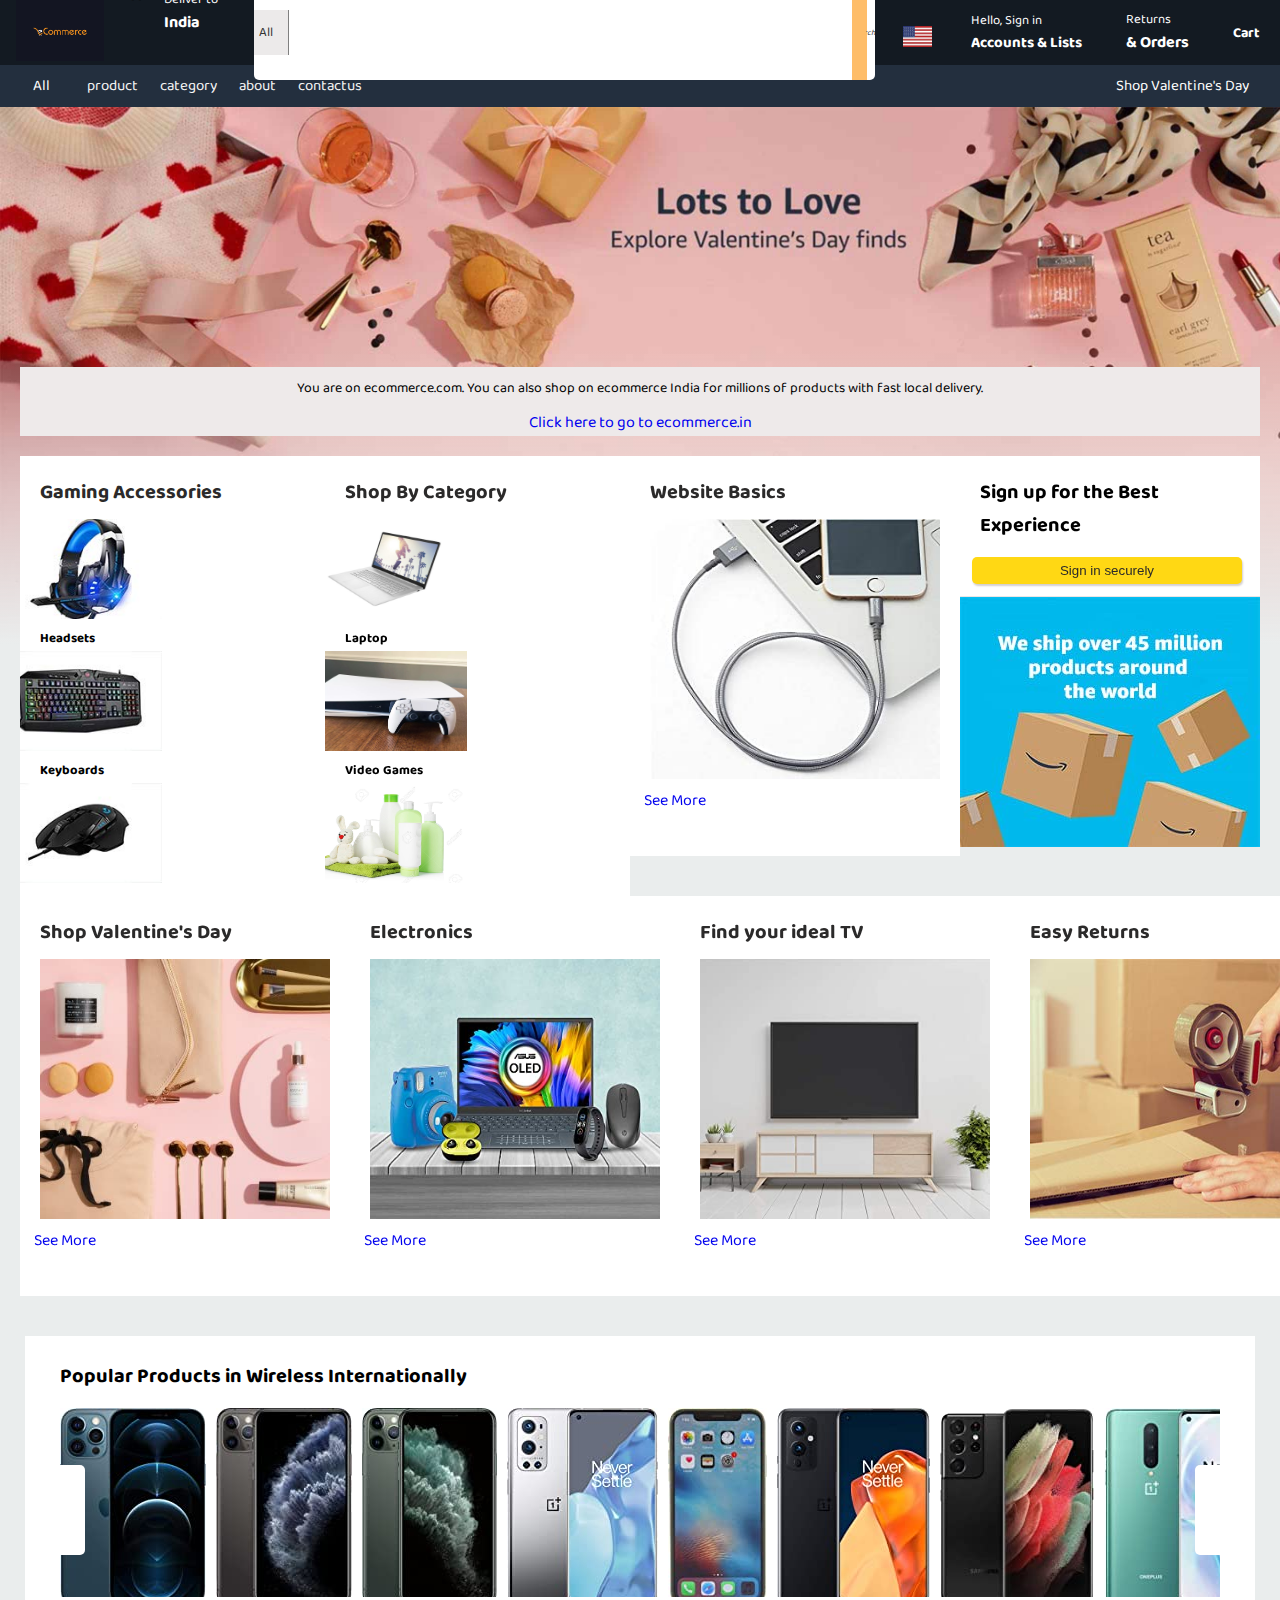
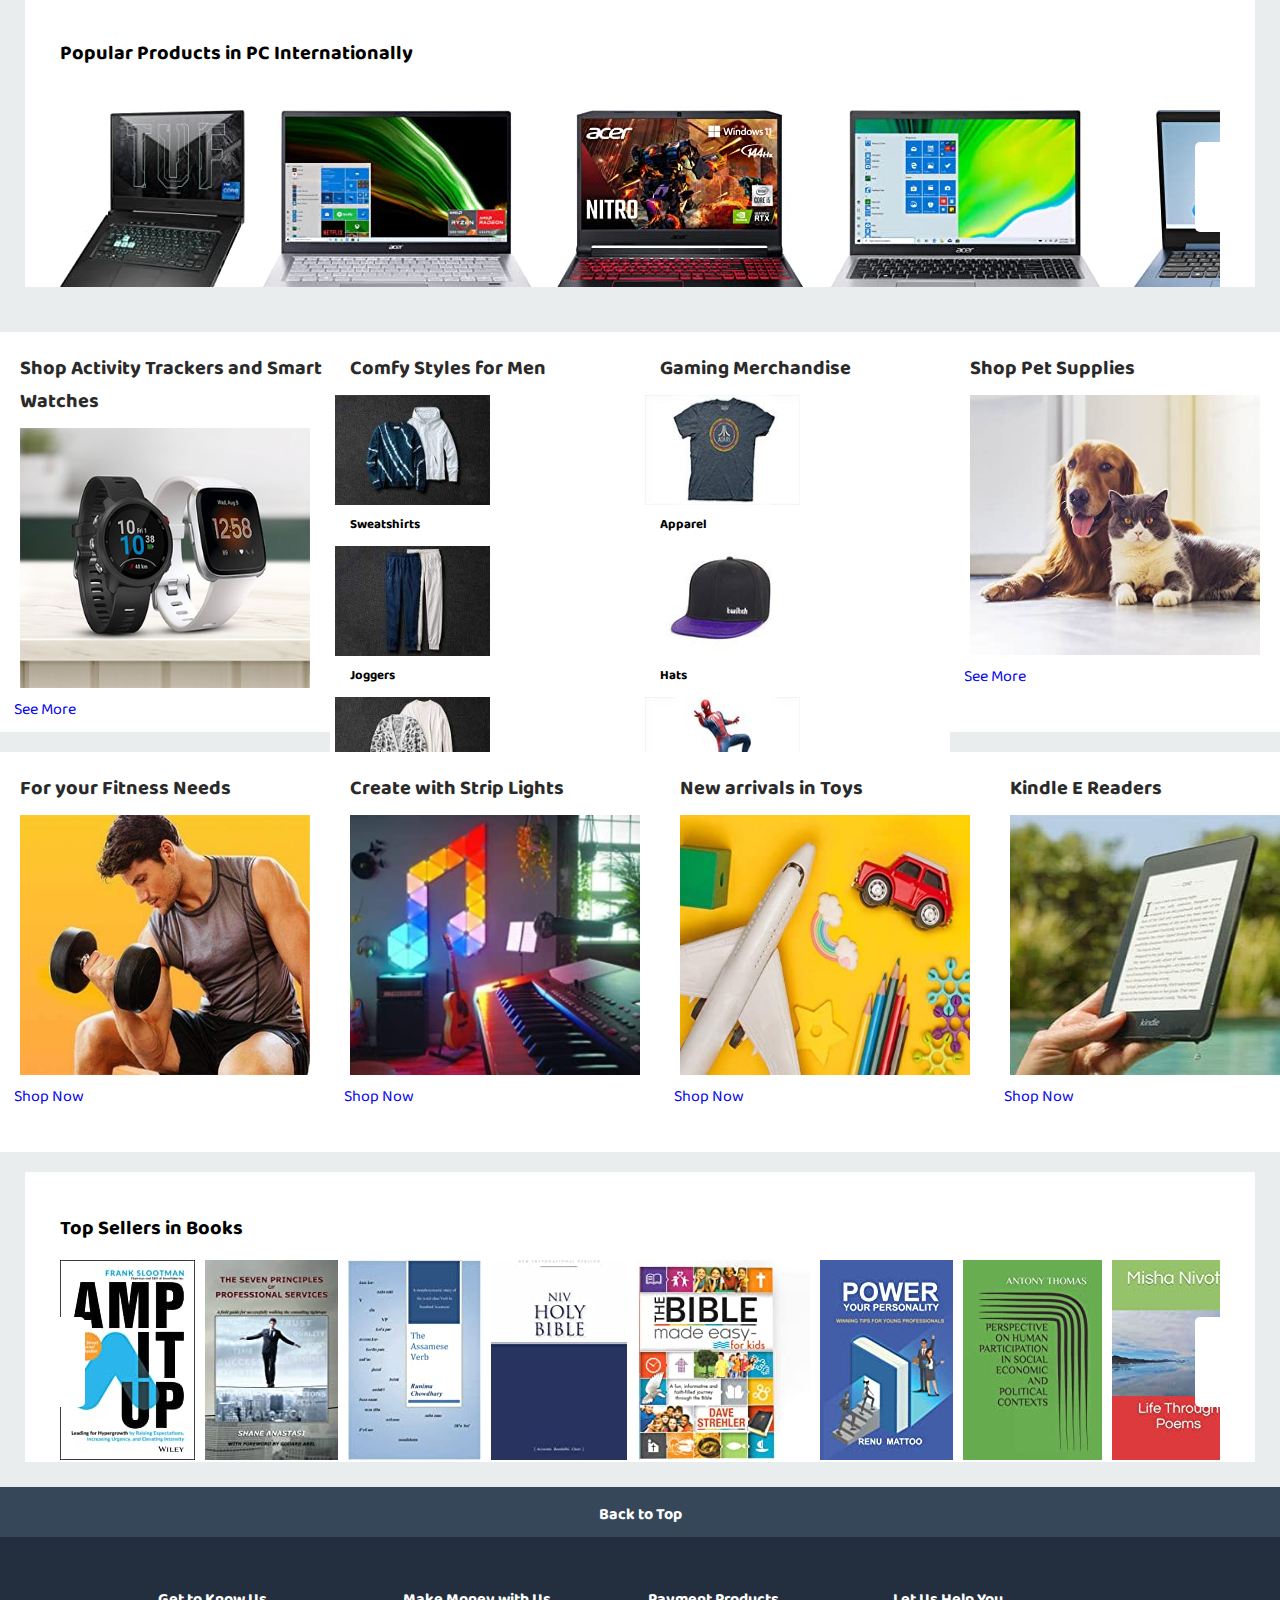
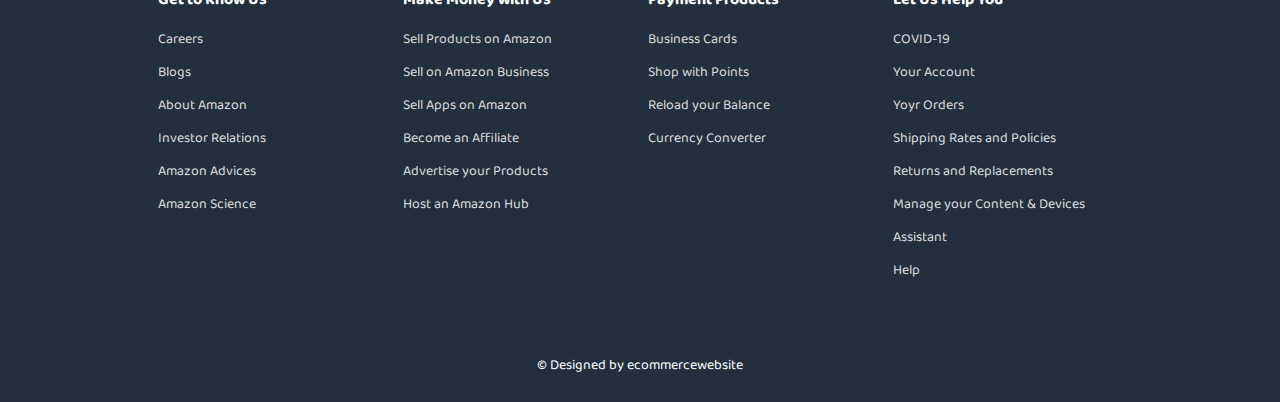
<file: index.html>
<!DOCTYPE html>
<html lang="en">

<head>
    <meta charset="UTF-8">
    <meta http-equiv="X-UA-Compatible" content="IE=edge">
    <meta name="viewport" content="width=device-width, initial-scale=1.0">
    <link rel="stylesheet" href="style1.css">
    <link rel="stylesheet" href="https://cdnjs.cloudflare.com/ajax/libs/font-awesome/6.2.0/css/all.min.css"
        integrity="sha512-xh6O/CkQoPOWDdYTDqeRdPCVd1SpvCA9XXcUnZS2FmJNp1coAFzvtCN9BmamE+4aHK8yyUHUSCcJHgXloTyT2A=="
        crossorigin="anonymous" referrerpolicy="no-referrer" />
    <title>Shop Online</title>
</head>

<body>
    <div class="sidebar">
        <div class="hdn-head">
            <h2>Hello, Sign in</h2>
        </div>
        <div class="hdn-content">
            <h3>Digital Content & Devices</h3>
            <ul>
                <div>
                    <li>My Music</li><i class="fa-solid fa-angle-right"></i>
                </div>
                <div>
                    <li>Kindle E-Readers & Books</li><i class="fa-solid fa-angle-right"></i>
                </div>
                <div>
                    <li>Appstore for Android</li><i class="fa-solid fa-angle-right"></i>
                </div>
            </ul>
            <div class="line"></div>
        </div>
        <div class="hdn-content">
            <h3>Shop By Department</h3>
            <ul>
                <div>
                    <li>Electronics</li><i class="fa-solid fa-angle-right"></i>
                </div>
                <div>
                    <li>Computers</li><i class="fa-solid fa-angle-right"></i>
                </div>
                <div>
                    <li>Smart Homes</li><i class="fa-solid fa-angle-right"></i>
                </div>
                <div>
                    <li>Arts & Crafts</li><i class="fa-solid fa-angle-right"></i>
                </div>
            </ul>
            <div class="line"></div>
        </div>
        <div class="hdn-content">
            <h3>Programs & Features</h3>
            <ul>
                <div>
                    <li>Gift Cards & Mobile Recharges</li><i class="fa-solid fa-angle-right"></i>
                </div>
                <div>
                    <li>Flight Tickets</li><i class="fa-solid fa-angle-right"></i>
                </div>
                <div>
                    <li>Clearance Store</li><i class="fa-solid fa-angle-right"></i>
                </div>
            </ul>
            <div class="line"></div>
        </div>
    </div>
    <i class="fa-solid fa-xmark"></i>
    <div class="triangle"><i class="fa-solid fa-triangle"></i></div>
    <div class="hdn-sign">
        <div class="hdn-table">
            <div>
                <h3>Your Lists</h3>
                <ul>
                    <li>Create a List</li>
                    <li>Find a List & Registry</li>
                    <li>A Smile Charity Lists</li>
                </ul>
            </div>
            <div class="hdn-line"></div>
            <div>
                <h3>Your Account</h3>
                <ul>
                    <li>Account</li>
                    <li>Orders</li>
                    <li>Recommendations</li>
                    <li>Browsing History</li>
                    <li>Watchlist</li>
                    <li>Video Purchases</li>
                    <li>Kindle Unlimited</li>
                    <li>Content & Devices</li>
                    <li>Subscribe & Save Items</li>
                    <li>Membership</li>
                    <li>Music Library</li>
                </ul>
            </div>
        </div>
    </div>
    <div class="black"></div>
    <header>
        <div class="first">
            <div class="flex logo">
                <a href="#"><img src="logo1.jpg" alt=""></a>ss
                <div class="map flex">
                    <i class="fas fa-map-marker"></i>
                    <div>
                        <span>Deliver to</span>
                        <span>India</span>
                    </div>
                </div>
            </div>
            <div class="flex input">
                <div>
                    <span>All</span>
                    <i class="fas fa-caret-down"></i>
                </div>
                <input type="text">
                <a href="search.html">
                    <i class="fas fa-search">
                        <p class="search-text">search</p>
                    </i>
                </a>
            </div>
            <div class="flex right">
                <div class="flex lang">
                    <img src="usflag.jpg" alt="">
                    <i class="fas fa-caret-down"></i>
                </div>
                <div class="sign">
                    <span>Hello, Sign in</span>
                    <div class="flex ac">
                        <span>Accounts & Lists</span>
                        <i class="fas fa-caret-down"></i>
                    </div>
                </div>
                <div class="sign">
                    <span>Returns</span>
                    <span>& Orders</span>
                </div>
                <div class="flex cart">
                    <i class="fas fa-shopping-cart"></i>
                    <a href="cart.html"><span class="ca">Cart</span></a>
                </div>
            </div>
        </div>
        <div class="second">
            <div class="second-1">
                <div>
                    <i class="fas fa-bars"></i>
                    <span>All</span>
                </div>
            </div>
            <div class="second-2">
                <ul>
                    <li><a href="product.html">product</a></li>

                    <li><a href="category.html">category</a></li>
                    <li><a href="about.html">about</a></li>
                    <li><a href="contact.html">contactus</a></li>

                </ul>
            </div>
            <div class="second-3">
                <span>Shop Valentine's Day</span>
            </div>
        </div>
    </header>
    <section class="sec-1">
        <div class="container">
            <div class="container-1">
                <div class="para">
                    <p>You are on ecommerce.com. You can also shop on ecommerce India for millions of products with fast
                        local
                        delivery.</p><a
                        href="https://www.amazon.in/?&ext_vrnc=hi&tag=googhydrabk1-21&ref=pd_sl_nxqtetlae_e&adgrpid=60571832564&hvpone=&hvptwo=&hvadid=486453138860&hvpos=&hvnetw=g&hvrand=12535176714638732243&hvqmt=e&hvdev=c&hvdvcmdl=&hvlocint=&hvlocphy=9061830&hvtargid=kwd-296458789801&hydadcr=14452_2154371&gclid=Cj0KCQjwnvOaBhDTARIsAJf8eVNJ6D0_UEAgzp9_IEK8-AtbwjPY81k1murdrRDI1PsbLEmGdhyqKDMaArp9EALw_wcB">Click
                        here to go to ecommerce.in</a>
                </div>
                <div class="product-comp">
                    <div class="box">
                        <h3>Gaming Accessories</h3>
                        <div class="box-a">
                            <div>
                                <img src="ga1.jpg" alt="">
                                <span>Headsets</span>
                            </div>
                            <div>
                                <img src="ga2.jpg" alt="">
                                <span>Keyboards</span>
                            </div>
                            <div>
                                <img src="ga3.jpg" alt="">
                                <span>Computer mice</span>
                            </div>
                            <div>
                                <img src="ga4.jpg" alt="">
                                <span>Chairs</span>
                            </div>
                        </div>
                        <a href="#">See More</a>
                    </div>
                    <div class="box">
                        <h3>Shop By Category</h3>
                        <div class="box-a">
                            <div>
                                <img src="sc1.jpg" alt="">
                                <span>Laptop</span>
                            </div>
                            <div>
                                <img src="sc2.jpg" alt="">
                                <span>Video Games</span>
                            </div>
                            <div>
                                <img src="sc3.jpg" alt="">
                                <span>Baby</span>
                            </div>
                            <div>
                                <img src="sc4.jpg" alt="">
                                <span>Toy & Games</span>
                            </div>
                        </div>
                        <a href="#">Shop Now</a>
                    </div>
                    <div class="box box-c">
                        <h3>Website Basics</h3>
                        <div>
                            <img src="amazon basics.jpg" alt="">
                        </div>
                        <a href="#">See More</a>
                    </div>
                    <div class="box-b">
                        <div class="best">
                            <h3>Sign up for the Best Experience</h3>
                            <button>Sign in securely</button>
                        </div>
                        <div>
                            <img src="banner.jpg" alt="">
                        </div>
                    </div>
                </div>
                <div class="product-comp">
                    <div class="box box-c">
                        <h3>Shop Valentine's Day</h3>
                        <div>
                            <img src="shop valentine's.jpg" alt="">
                        </div>
                        <a href="#">See More</a>
                    </div>
                    <div class="box box-c">
                        <h3>Electronics</h3>
                        <div>
                            <img src="electronics.jpg" alt="">
                        </div>
                        <a href="#">See More</a>
                    </div>
                    <div class="box box-c">
                        <h3>Find your ideal TV</h3>
                        <div>
                            <img src="find your deal.jpg" alt="">
                        </div>
                        <a href="#">See More</a>
                    </div>
                    <div class="box box-c">
                        <h3>Easy Returns</h3>
                        <div>
                            <img src="easy return.jpg" alt="">
                        </div>
                        <a href="#">See More</a>
                    </div>
                </div>
            </div>
            <div class="slider">
                <div class="image-box">
                    <div class="slide">
                        <img src="si1.jpg" alt="">
                    </div>
                    <div class="slide">
                        <img src="si2.jpg" alt="">
                    </div>
                    <div class="slide">
                        <img src="si3.jpg" alt="">
                    </div>
                    <div class="slide">
                        <img src="si4.jpg" alt="">
                    </div>
                </div>
            </div>
        </div>
    </section>
    <section class="sec-2">
        <h3>Popular Products in Wireless Internationally</h3>
        <div class="slide-sec">
            <div class="l-btn"><i class="fa-solid fa-chevron-left"></i></div>
            <div class="r-btn"><i class="fa-solid fa-chevron-right"></i></div>
            <h3>Popular Products in Wireless Internationally</h3>
            <ul class="product-slide">
                <li><img src="pinter1.jpg" alt=""></li>
                <li><img src="pinter2.jpg" alt=""></li>
                <li><img src="pinter3.jpg" alt=""></li>
                <li><img src="pinter4.jpg" alt=""></li>
                <li><img src="pinter5.jpg" alt=""></li>
                <li><img src="pinter6.jpg" alt=""></li>
                <li><img src="pinter7.jpg" alt=""></li>
                <li><img src="pinter8.jpg" alt=""></li>
                <li><img src="pinter9.jpg" alt=""></li>
                <li><img src="pinter10.jpg" alt=""></li>
                <li><img src="pinter11.jpg" alt=""></li>
                <li><img src="pinter12.jpg" alt=""></li>
                <li><img src="pinter13.jpg" alt=""></li>
                <li><img src="pinter14.jpg" alt=""></li>
                <li><img src="pinter15.jpg" alt=""></li>
            </ul>
        </div>
    </section>
    <section class="sec-2">
        <!-- <h3>Popular Products in Wirelessly Internationally</h3> -->
        <div class="slide-sec">
            <div class="l-btn btn-1b"><i class="fa-solid fa-chevron-left"></i></div>
            <div class="r-btn btn-1a"><i class="fa-solid fa-chevron-right"></i></div>
            <h3>Popular Products in PC Internationally</h3>
            <ul class="product-slide product-slide-1">
                <li><img src="pc2.jpg" alt=""></li>
                <li><img src="pc3.jpg" alt=""></li>
                <li><img src="pc4.jpg" alt=""></li>
                <li><img src="pc5.jpg" alt=""></li>
                <li><img src="pc6.jpg" alt=""></li>
                <li><img src="pc7.jpg" alt=""></li>
                <li><img src="pc8.jpg" alt=""></li>
                <li><img src="pc9.jpg" alt=""></li>
                <li><img src="pc10.jpg" alt=""></li>
                <li><img src="pc11.jpg" alt=""></li>
                <li><img src="pc12.jpg" alt=""></li>
                <li><img src="pc13.jpg" alt=""></li>
                <li><img src="pc14.jpg" alt=""></li>
                <li><img src="pc15.jpg" alt=""></li>
            </ul>
        </div>
    </section>
    <div class="product-comp">
        <div class="box box-c">
            <h3>Shop Activity Trackers and Smart Watches</h3>
            <div>
                <img src="watch.jpg" alt="">
            </div>
            <a href="#">See More</a>
        </div>
        <div class="box box-d">
            <h3>Comfy Styles for Men</h3>
            <div class="box-a">
                <div>
                    <img src="cm1.jpg" alt="">
                    <span>Sweatshirts</span>
                </div>
                <div>
                    <img src="cm2.jpg" alt="">
                    <span>Joggers</span>
                </div>
                <div>
                    <img src="cm3.jpg" alt="">
                    <span>Cardigans</span>
                </div>
                <div>
                    <img src="cm4.jpg" alt="">
                    <span>Easy Tees</span>
                </div>
            </div>
            <a href="#">See More</a>
        </div>
        <div class="box box-d">
            <h3>Gaming Merchandise</h3>
            <div class="box-a">
                <div>
                    <img src="gm1.jpg" alt="">
                    <span>Apparel</span>
                </div>
                <div>
                    <img src="gm2.jpg" alt="">
                    <span>Hats</span>
                </div>
                <div>
                    <img src="gm3.jpg" alt="">
                    <span>Action Figures</span>
                </div>
                <div>
                    <img src="gm4.jpg" alt="">
                    <span>Mugs</span>
                </div>
            </div>
            <a href="#">See More</a>
        </div>
        <div class="box box-c">
            <h3>Shop Pet Supplies</h3>
            <div>
                <img src="pets.jpg" alt="">
            </div>
            <a href="#">See More</a>
        </div>

    </div>
    <div class="product-comp">
        <div class="box box-c">
            <h3>For your Fitness Needs</h3>
            <div>
                <img src="fitness.jpg" alt="">
            </div>
            <a href="#">Shop Now</a>
        </div>
        <div class="box box-c">
            <h3>Create with Strip Lights</h3>
            <div>
                <img src="light.jpg" alt="">
            </div>
            <a href="#">Shop Now</a>
        </div>
        <div class="box box-c">
            <h3>New arrivals in Toys</h3>
            <div>
                <img src="craft.jpg" alt="">
            </div>
            <a href="#">Shop Now</a>
        </div>
        <div class="box box-c">
            <h3>Kindle E Readers</h3>
            <div>
                <img src="reader.jpg" alt="">
            </div>
            <a href="#">Shop Now</a>
        </div>
    </div>
    <section class="sec-2">
        <!-- <h3>Popular Products in Wirelessly Internationally</h3> -->
        <div class="slide-sec">
            <div class="l-btn btn-1c"><i class="fa-solid fa-chevron-left"></i></div>
            <div class="r-btn btn-1d"><i class="fa-solid fa-chevron-right"></i></div>
            <h3>Top Sellers in Books</h3>
            <ul class="product-slide product-slide-2">
                <li><img src="b1.jpg" alt=""></li>
                <li><img src="b2.jpg" alt=""></li>
                <li><img src="b3.jpg" alt=""></li>
                <li><img src="b4.jpg" alt=""></li>
                <li><img src="b5.jpg" alt=""></li>
                <li><img src="b6.jpg" alt=""></li>
                <li><img src="b7.jpg" alt=""></li>
                <li><img src="b8.jpg" alt=""></li>
                <li><img src="b9.jpg" alt=""></li>
                <li><img src="b10.jpg" alt=""></li>
            </ul>
        </div>
    </section>
    <section class="footer">
        <div class="backtop">
            <span>Back to Top</span>
        </div>
        <div class="detail">
            <div class="table">
                <div>
                    <div class="t-head">Get to Know Us</div>
                    <ul>
                        <li>Careers</li>
                        <li>Blogs</li>
                        <li>About Amazon</li>
                        <li>Investor Relations</li>
                        <li>Amazon Advices</li>
                        <li>Amazon Science</li>
                    </ul>
                </div>

                <div>
                    <div class="t-head">Make Money with Us</div>
                    <ul>
                        <li>Sell Products on Amazon</li>
                        <li>Sell on Amazon Business</li>
                        <li>Sell Apps on Amazon</li>
                        <li>Become an Affiliate</li>
                        <li>Advertise your Products</li>
                        <li>Host an Amazon Hub</li>
                    </ul>
                </div>


                <div>
                    <div class="t-head">Payment Products</div>
                    <ul>
                        <li>Business Cards</li>
                        <li>Shop with Points</li>
                        <li>Reload your Balance</li>
                        <li> Currency Converter</li>
                    </ul>
                </div>


                <div>
                    <div class="t-head">Let Us Help You</div>
                    <ul>
                        <li> COVID-19</li>
                        <li>Your Account</li>
                        <li>Yoyr Orders</li>
                        <li>Shipping Rates and Policies</li>
                        <li>Returns and Replacements</li>
                        <li>Manage your Content & Devices</li>
                        <li> Assistant</li>
                        <li>Help</li>
                    </ul>
                </div>
            </div>
        </div>
        <div class="line"></div>
        <div class="copy">
            <span>&copy; Designed by ecommercewebsite</span>
        </div>
    </section>
    <script src="app.js"></script>
</body>

</html>
</file>
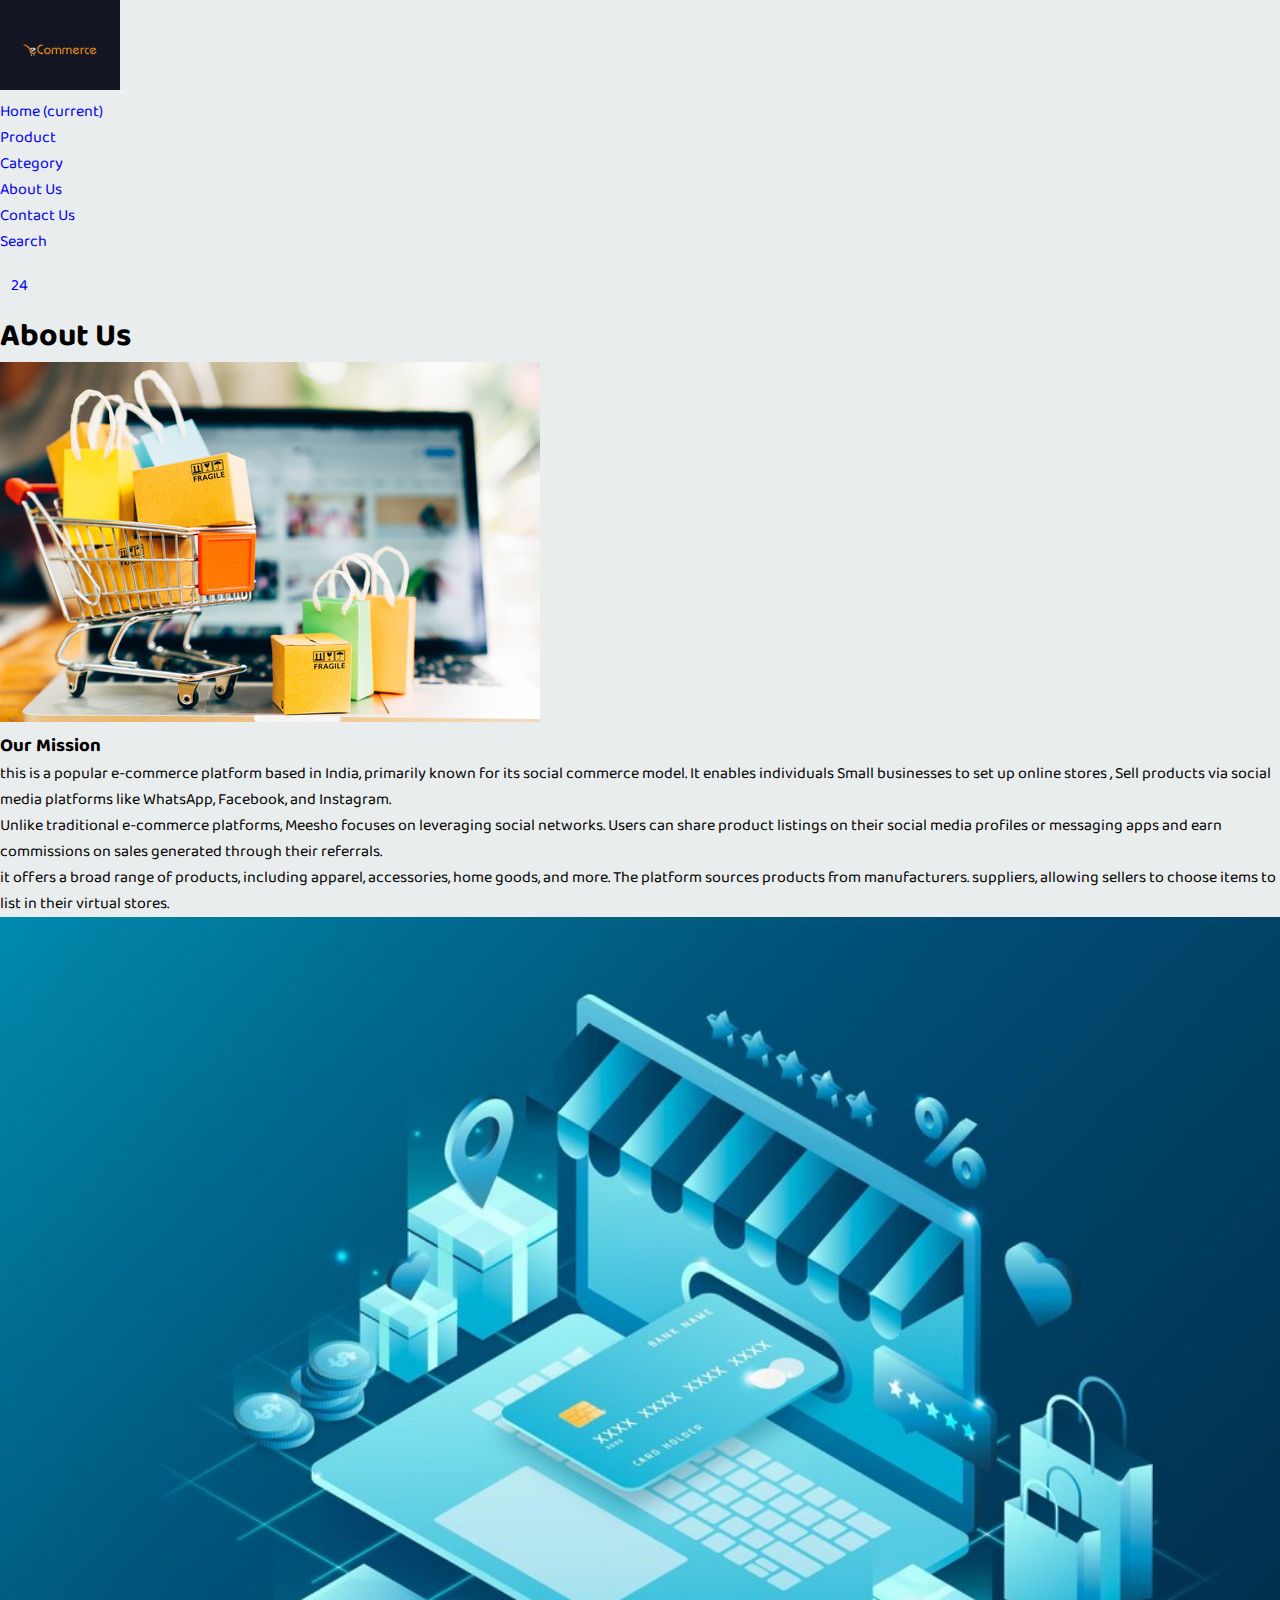
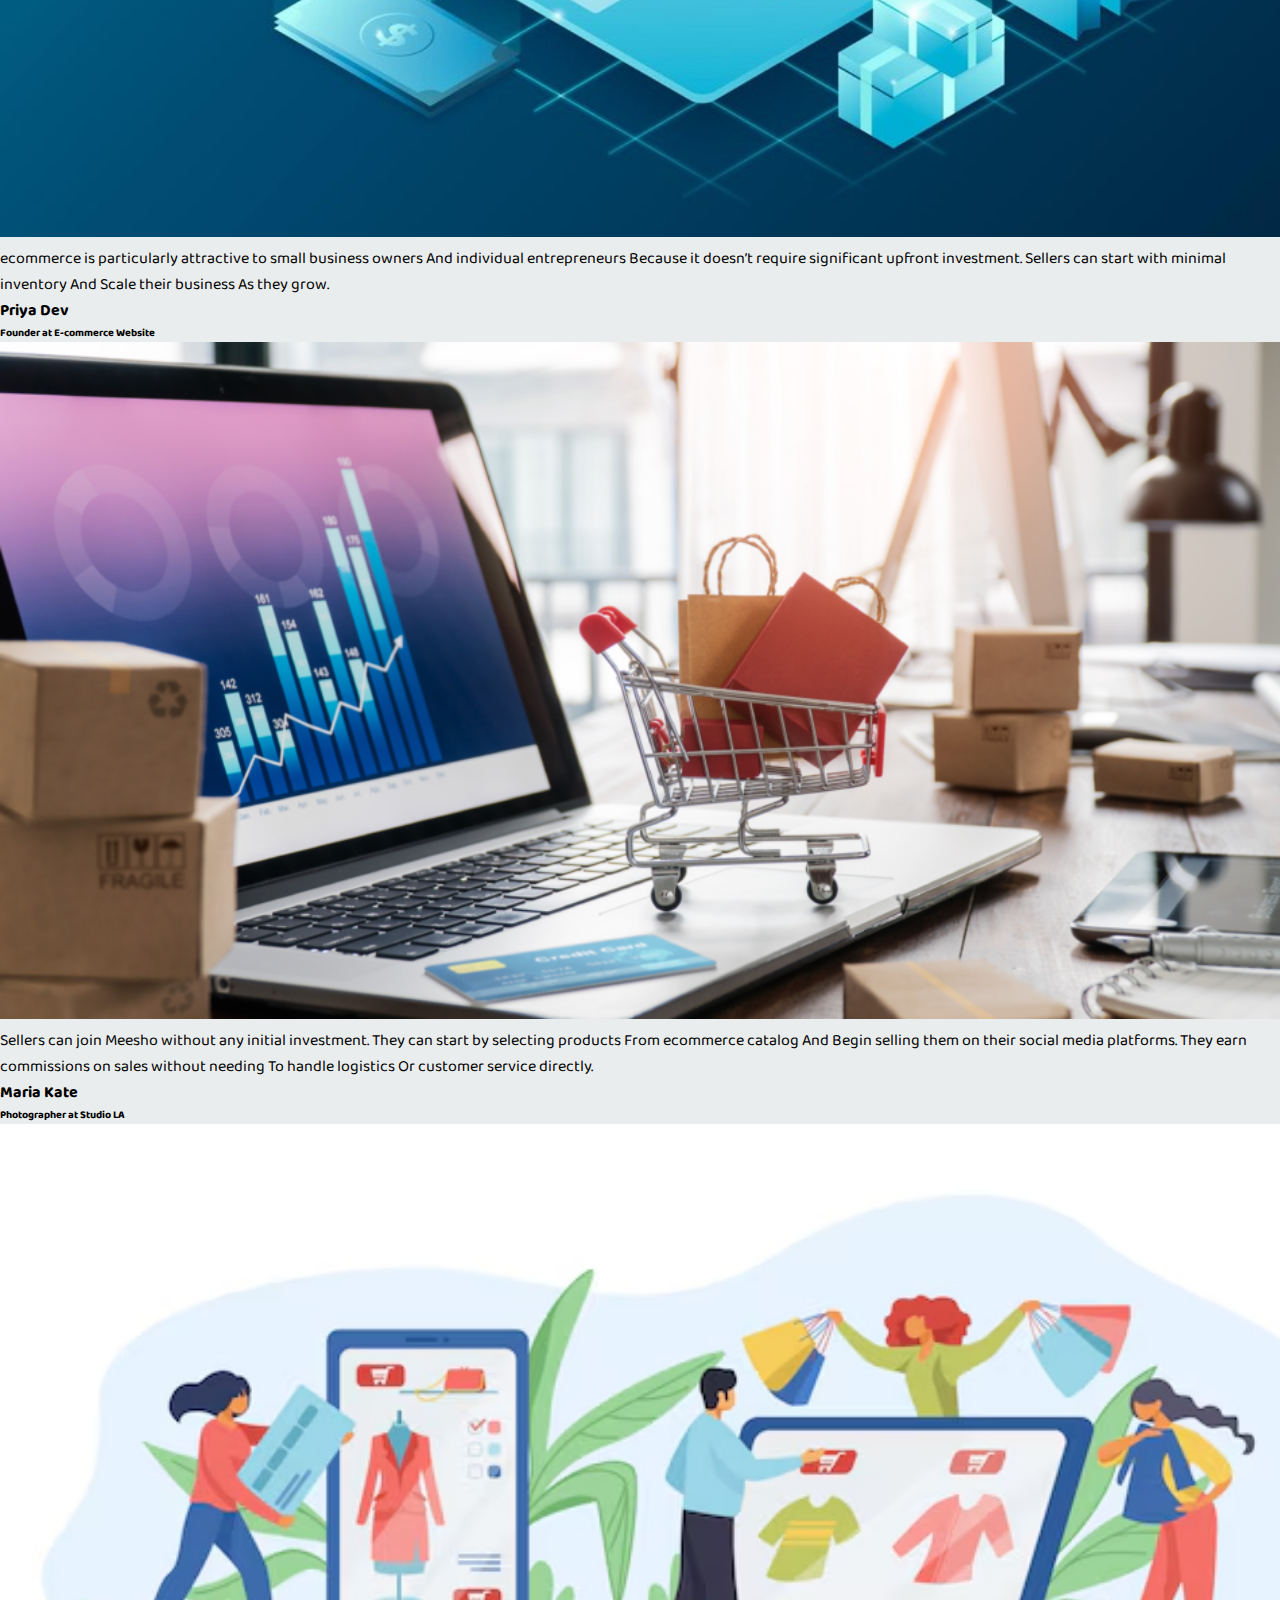
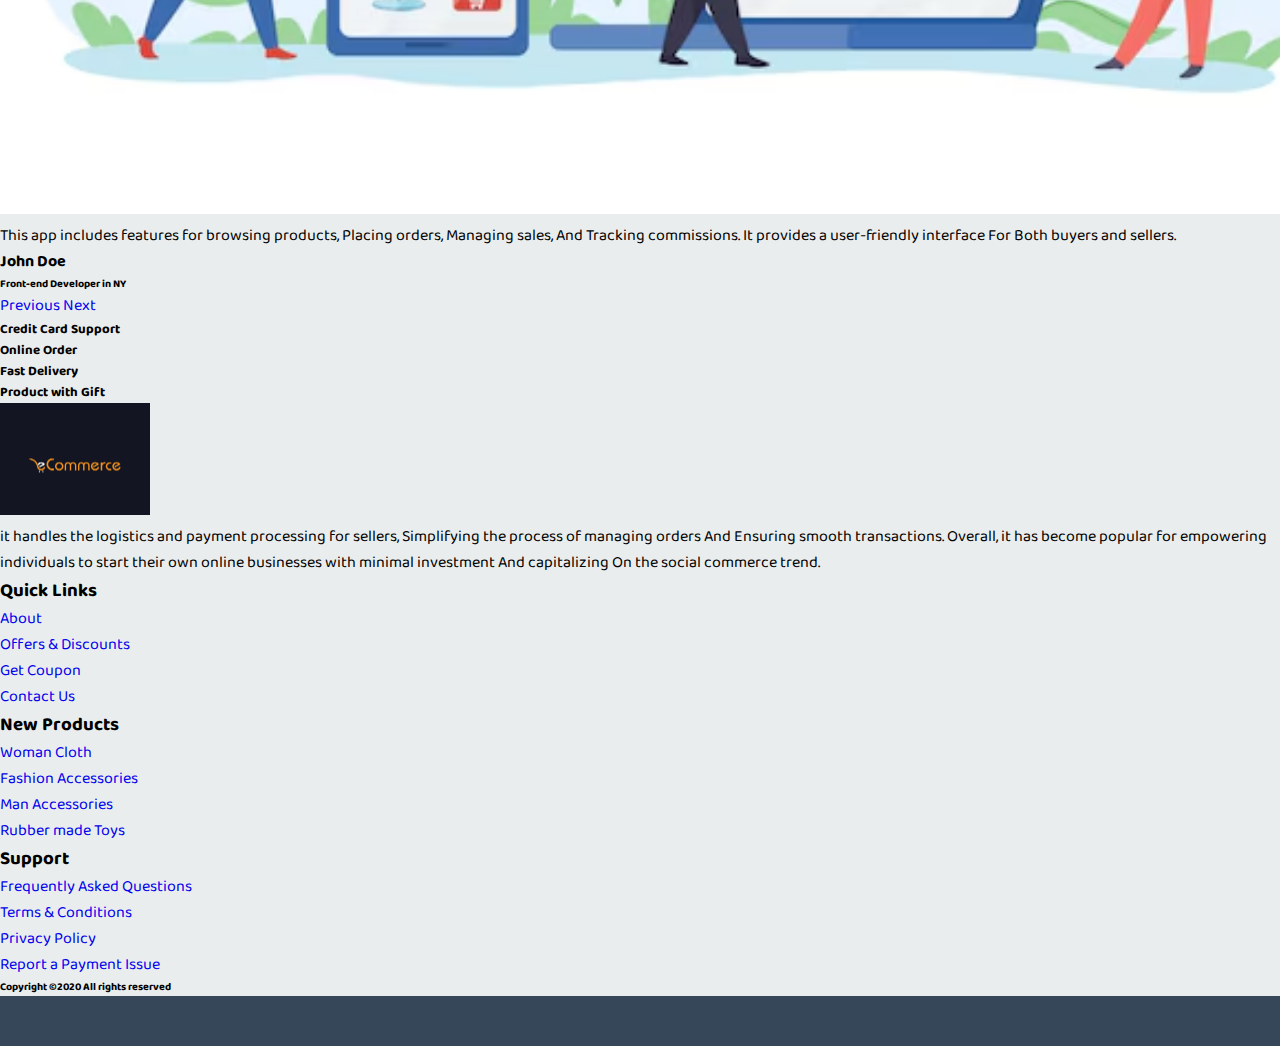
<file: about.html>
<!DOCTYPE html>
<html lang="en">

<head>
    <!-- Required meta tags -->
    <meta charset="utf-8">
    <meta name="viewport" content="width=device-width, initial-scale=1, shrink-to-fit=no">

    <!-- Bootstrap CSS -->
    <link rel="stylesheet" href="https://cdn.jsdelivr.net/npm/bootstrap@4.5.3/dist/css/bootstrap.min.css"
        integrity="sha384-TX8t27EcRE3e/ihU7zmQxVncDAy5uIKz4rEkgIXeMed4M0jlfIDPvg6uqKI2xXr2" crossorigin="anonymous">
    <link rel="stylesheet" href="style1.css">
    <!-- fontawesome cdn For Icons -->
    <link rel="stylesheet" href="https://cdnjs.cloudflare.com/ajax/libs/font-awesome/5.10.0/css/all.min.css" integrity="sha512-PgQMlq+nqFLV4ylk1gwUOgm6CtIIXkKwaIHp/PAIWHzig/lKZSEGKEys
h0TCVbHJXCLN7WetD8TFecIky75ZfQ==" crossorigin="anonymous" />

    <title>Ecommerce-website</title>
</head>

<body id="top">
    <!-- ==============header menu section starts here============== -->
    <section class="header_menu" id="header_menu">
        <div class="container-fluid px-0 shadow">
            <nav class="navbar navbar-expand-lg navbar-light bg-light py-3 ">
                <a class="navbar-brand pl-5 pl-small-0" href="index.html">
                    <img src="logo1.jpg" class="img img-fluid" width="120px" alt="logo">
                </a>
                <button class="navbar-toggler" type="button" data-toggle="collapse"
                    data-target="#navbarSupportedContent" aria-controls="navbarSupportedContent" aria-expanded="false"
                    aria-label="Toggle navigation">
                    <span class="navbar-toggler-icon"></span>
                </button>
                <div class="collapse navbar-collapse" id="navbarSupportedContent">
                    <ul class="navbar-nav mx-auto">
                        <li class="nav-item active">
                            <a class="nav-link" href="index.html">Home <span class="sr-only">(current)</span></a>
                        </li>
                        <li class="nav-item">
                            <a class="nav-link" href="product.html">Product</a>
                        </li>
                        <li class="nav-item">
                            <a class="nav-link" href="category.html">Category</a>
                        </li>
                        <li class="nav-item">
                            <a class="nav-link" href="about.html">About Us</a>
                        </li>
                        <li class="nav-item">
                            <a class="nav-link" href="contact.html">Contact Us</a>
                        </li>
                        <!-- <li class="nav-item dropdown">
                        <a class="nav-link dropdown-toggle" href="#" id="navbarDropdown"
                        role="button" data-toggle="dropdown"
                        aria-haspopup="true" aria-expanded="false">
                        Dropdown
                        </a>
                        <div class="dropdown-menu" aria-labelledby="navbarDropdown">
                        <a class="dropdown-item" href="#">Action</a>
                        <a class="dropdown-item" href="#">Another action</a>
                        <div class="dropdown-divider"></div>
                        <a class="dropdown-item" href="#">Something else here</a>
                        </div>
                        </li> -->
                    </ul>
                    <div class="search mr-3">
                        <a href="search.html" class="btn btn-sm btn-outline-primary">
                            Search
                        </a>
                    </div>
                    <div class="cart">
                        <a href="cart.html">
                            <i class="fas fa-shopping-cart fa-2x"></i>
                            <span class="badge badge-pill badge-primary">24</span>
                        </a>
                    </div>
                </div>
            </nav>
        </div>
    </section>
    <!-- ==============header menu section ends here============== -->
    <!-- ==============about starts here============== -->
    <section class="about py-5 my-5" id="about">
        <div class="container ">
            <div class="section_title text-center mb-5">
                <h1 class="text-capitalize">About Us</h1>
            </div>
            <div class="row">
                <div class="col-md-6">
                    <div class="row">
                        <div class="col-md-12">
                            <img src="main-img.jpg" class="img img-fluid rounded
    shadow-lg" alt="about us image">
                        </div>
                    </div>
                </div>
                <div class="col-md-6">
                    <div class="row">
                        <div class="col-md-12">
                            <div class="title">
                                <h3>Our Mission</h3>
                            </div>
                            <div class="about_text mt-sm-5">
                                <p>
                                    this is a popular e-commerce platform based in India, primarily known for its
                                    social commerce model.
                                    It enables individuals
                                    Small businesses to set up online stores ,
                                    Sell products via social media platforms like WhatsApp, Facebook, and Instagram.
                                </p>
                                <p>
                                    Unlike traditional e-commerce platforms, Meesho focuses on leveraging social
                                    networks.
                                    Users can share product
                                    listings on their social media profiles
                                    or messaging apps
                                    and earn commissions on sales generated through their referrals.
                                </p>
                                <p>
                                    it offers a broad range of products, including apparel,
                                    accessories, home goods,
                                    and more.
                                    The platform sources products from manufacturers.
                                    suppliers, allowing sellers to choose items to list in their virtual stores.
                                </p>
                            </div>
                        </div>
                    </div>
                </div>
            </div>
            <div class="row">
                <!-- ==============testimonial starts here============== -->
                <section class="text-center bg-info my-5 py-5 rounded">
                    <div class="col-md-10 col-10 mx-auto">
                        <!-- Carousel Wrapper -->
                        <div id="carousel-example-1" class="carousel slide carousel-fade" data-ride="carousel"
                            data-interval="false">
                            <!--Slides-->
                            <div class="carousel-inner">
                                <!--First slide-->
                                <div class="carousel-item active">
                                    <div class="testimonial">
                                        <!--Avatar-->
                                        <div class="avatar mx-auto mb-4">
                                            <img src="ecommerce-img3.png" class="rounded-circle img-fluid"
                                                alt="First sample avatar image">
                                        </div>
                                        <!--Content-->
                                        <p>
                                            <i class="fas fa-quote-left"></i> ecommerce is particularly attractive to
                                            small
                                            business owners
                                            And individual entrepreneurs
                                            Because
                                            it doesn’t require significant upfront investment.
                                            Sellers can start with minimal inventory
                                            And
                                            Scale their business
                                            As they grow.
                                        </p>
                                        <h4 class="font-weight-bold">Priya Dev</h4>
                                        <h6 class="font-weight-bold my-3">Founder at E-commerce
                                            Website</h6>
                                        <!--Review-->
                                        <i class="fas fa-star blue-text"> </i>
                                        <i class="fas fa-star blue-text"> </i>
                                        <i class="fas fa-star blue-text"> </i>
                                        <i class="fas fa-star blue-text"> </i>
                                        <i class="fas fa-star-half-alt blue-text"> </i>
                                    </div>
                                </div>
                                <!--First slide-->
                                <!--Second slide-->
                                <div class="carousel-item">
                                    <div class="testimonial">
                                        <!--Avatar-->
                                        <div class="avatar mx-auto mb-4">
                                            <img src="ecommerce-img.png" class="rounded-circle img-fluid"
                                                alt="Second sample avatar image">
                                        </div>
                                        <!--Content-->
                                        <p>
                                            <i class="fas fa-quote-left"></i> Sellers can join Meesho without any
                                            initial investment.
                                            They can start by selecting products
                                            From
                                            ecommerce catalog
                                            And
                                            Begin selling them on their social media platforms.
                                            They earn commissions on sales
                                            without needing
                                            To handle
                                            logistics
                                            Or customer service directly.
                                        </p>
                                        <h4 class="font-weight-bold">Maria Kate</h4>
                                        <h6 class="font-weight-bold my-3">Photographer at Studio
                                            LA</h6>
                                        <!--Review-->
                                        <i class="fas fa-star blue-text"> </i>
                                        <i class="fas fa-star blue-text"> </i>
                                        <i class="fas fa-star blue-text"> </i>
                                        <i class="fas fa-star blue-text"> </i>
                                        <i class="fas fa-star blue-text"> </i>
                                    </div>
                                </div>
                                <!--Second slide-->
                                <!--Third slide-->
                                <div class="carousel-item">
                                    <div class="testimonial">
                                        <!--Avatar-->
                                        <div class="avatar mx-auto mb-4">
                                            <img src="ecommerce-img5.png" class="rounded-circle img-fluid"
                                                alt="Third sample avatar image">
                                        </div>
                                        <!--Content-->
                                        <p>
                                            <i class="fas fa-quote-left"></i> This app includes features for
                                            browsing products,
                                            Placing orders,
                                            Managing sales,
                                            And
                                            Tracking commissions.
                                            It provides a user-friendly interface
                                            For
                                            Both buyers and sellers.
                                        </p>
                                        <h4 class="font-weight-bold">John Doe</h4>
                                        <h6 class="font-weight-bold my-3">Front-end Developer in
                                            NY</h6>
                                        <!--Review-->
                                        <i class="fas fa-star blue-text"> </i>
                                        <i class="fas fa-star blue-text"> </i>
                                        <i class="fas fa-star blue-text"> </i>
                                        <i class="fas fa-star blue-text"> </i>
                                        <i class="far fa-star blue-text"> </i>
                                    </div>
                                </div>
                                <!--Third slide-->
                            </div>
                            <!--Slides-->
                            <!--Controls-->
                            <a class="carousel-control-prev left carousel-control" href="#carousel-example-1"
                                role="button" data-slide="prev">
                                <span class="carousel-control-prev-icon" aria-hidden="true"></span>
                                <span class="sr-only">Previous</span>
                            </a>
                            <a class="carousel-control-next right carousel-control" href="#carousel-example-1"
                                role="button" data-slide="next">
                                <span class="carousel-control-next-icon" aria-hidden="true"></span>
                                <span class="sr-only">Next</span>
                            </a>
                            <!--Controls-->
                        </div>
                        <!-- Carousel Wrapper -->
                    </div>
                </section>
                <!-- ==============testimonial ends here============== -->
            </div>
            <div class="row mt-5">
                <div class="col-md-3 col-6">
                    <div class="border border-dark rounded shadow text-center p-3">
                        <div class="mb-4">
                            <i class="far fa-credit-card fa-3x"></i>
                        </div>
                        <div>
                            <h5>Credit Card Support</h5>
                        </div>
                    </div>
                </div>
                <div class="col-md-3 col-6 mt-small-2 mb-small-2">
                    <div class="border border-primary rounded shadow text-center p-3">
                        <div class="mb-4">
                            <i class="fas fa-laptop fa-3x"></i>
                        </div>
                        <div>
                            <h5>Online Order</h5>
                        </div>
                    </div>
                </div>
                <div class="col-md-3 col-6">
                    <div class="border border-success rounded shadow text-center p-3">
                        <div class="mb-4">
                            <i class="fas fa-shipping-fast fa-3x"></i>
                        </div>
                        <div>
                            <h5>Fast Delivery</h5>
                        </div>
                    </div>
                </div>
                <div class="col-md-3 col-6">
                    <div class="border border-danger rounded shadow text-center p-3">
                        <div class="mb-4">
                            <i class="fas fa-gifts fa-3x"></i>
                        </div>
                        <div>
                            <h5>Product with Gift</h5>
                        </div>
                    </div>
                </div>
            </div>
        </div>
    </section>
    <!-- ==============about ends here============== -->
    <!-- ==============footer starts here============== -->
    <section class="footer_section pt-5 pb-2" id="footer_section">
        <footer>
            <div class="container-fluid">
                <div class="row">
                    <div class="col-md-3 col-6 pl-5 pl-small-15">
                        <div class="footer_title">
                            <a href="index.html"><img src="logo1.jpg" width="150px" class="img img-fluid"
                                    alt="logo"></a>
                        </div>
                        <div>
                            it handles the logistics and payment processing for sellers,
                            Simplifying the process of managing orders
                            And
                            Ensuring smooth transactions.
                            Overall,
                            it has become popular for empowering individuals to start their own online businesses
                            with minimal investment
                            And
                            capitalizing
                            On the social commerce trend.
                        </div>
                    </div>
                    <div class="col-md-3 col-6">
                        <div class="footer_title pt-3 mb-3">
                            <h3>Quick Links</h3>
                        </div>
                        <div class="footer_links">
                            <ul>
                                <li><a href="about.html">About</a></li>
                                <li><a href="javascript:;">Offers & Discounts</a></li>
                                <li><a href="javascript:;">Get Coupon</a></li>
                                <li><a href="contact.html">Contact Us</a></li>
                            </ul>
                        </div>
                    </div>
                    <div class="col-md-3 col-6">
                        <div class="footer_title pt-3 mb-3">
                            <h3>New Products</h3>
                        </div>
                        <div class="footer_links">
                            <ul>
                                <li><a href="javascript:;">Woman Cloth</a></li>
                                <li><a href="javascript:;">Fashion Accessories</a></li>
                                <li><a href="javascript:;">Man Accessories</a></li>
                                <li><a href="javascript:;">Rubber made Toys</a></li>
                            </ul>
                        </div>
                    </div>
                    <div class="col-md-3 col-6">
                        <div class="footer_title pt-3 mb-3">
                            <h3>Support</h3>
                        </div>
                        <div class="footer_links">
                            <ul>
                                <li><a href="javascript:;">Frequently Asked Questions</a></li>
                                <li><a href="javascript:;">Terms & Conditions</a></li>
                                <li><a href="javascript:;">Privacy Policy</a></li>
                                <li><a href="javascript:;">Report a Payment Issue</a></li>
                            </ul>
                        </div>
                    </div>
                </div>
            </div>
            <div class="border-top">
                <h6 class="text-center mt-3">Copyright ©2020 All rights reserved
                </h6>
            </div>
        </footer>
    </section>
    <div class="backtop">
        <a id="button" href="#top" class="btn btn-lg btn-outline-danger" role="button">
            <i class="fas fa-chevron-up text-dark"></i>
        </a>
    </div>
    <!-- ==============footer ends here============== -->




    <!-- Option 1: jQuery and Bootstrap Bundle (includes Popper) -->
    <script src="https://code.jquery.com/jquery-3.5.1.slim.min.js"
        integrity="sha384-DfXdz2htPH0lsSSs5nCTpuj/zy4C+OGpamoFVy38MVBnE+IbbVYUew+OrCXaRkfj"
        crossorigin="anonymous"></script>
    <script src="https://cdn.jsdelivr.net/npm/bootstrap@4.5.3/dist/js/bootstrap.bundle.min.js"
        integrity="sha384-ho+j7jyWK8fNQe+A12Hb8AhRq26LrZ/JpcUGGOn+Y7RsweNrtN/tE3MoK7ZeZDyx"
        crossorigin="anonymous"></script>

    <!-- Option 2: jQuery, Popper.js, and Bootstrap JS
    <script src="https://code.jquery.com/jquery-3.5.1.slim.min.js" integrity="sha384-DfXdz2htPH0lsSSs5nCTpuj/zy4C+OGpamoFVy38MVBnE+IbbVYUew+OrCXaRkfj" crossorigin="anonymous"></script>
    <script src="https://cdn.jsdelivr.net/npm/popper.js@1.16.1/dist/umd/popper.min.js" integrity="sha384-9/reFTGAW83EW2RDu2S0VKaIzap3H66lZH81PoYlFhbGU+6BZp6G7niu735Sk7lN" crossorigin="anonymous"></script>
    <script src="https://cdn.jsdelivr.net/npm/bootstrap@4.5.3/dist/js/bootstrap.min.js" integrity="sha384-w1Q4orYjBQndcko6MimVbzY0tgp4pWB4lZ7lr30WKz0vr/aWKhXdBNmNb5D92v7s" crossorigin="anonymous"></script>
-->
</body>

</html>
</file>
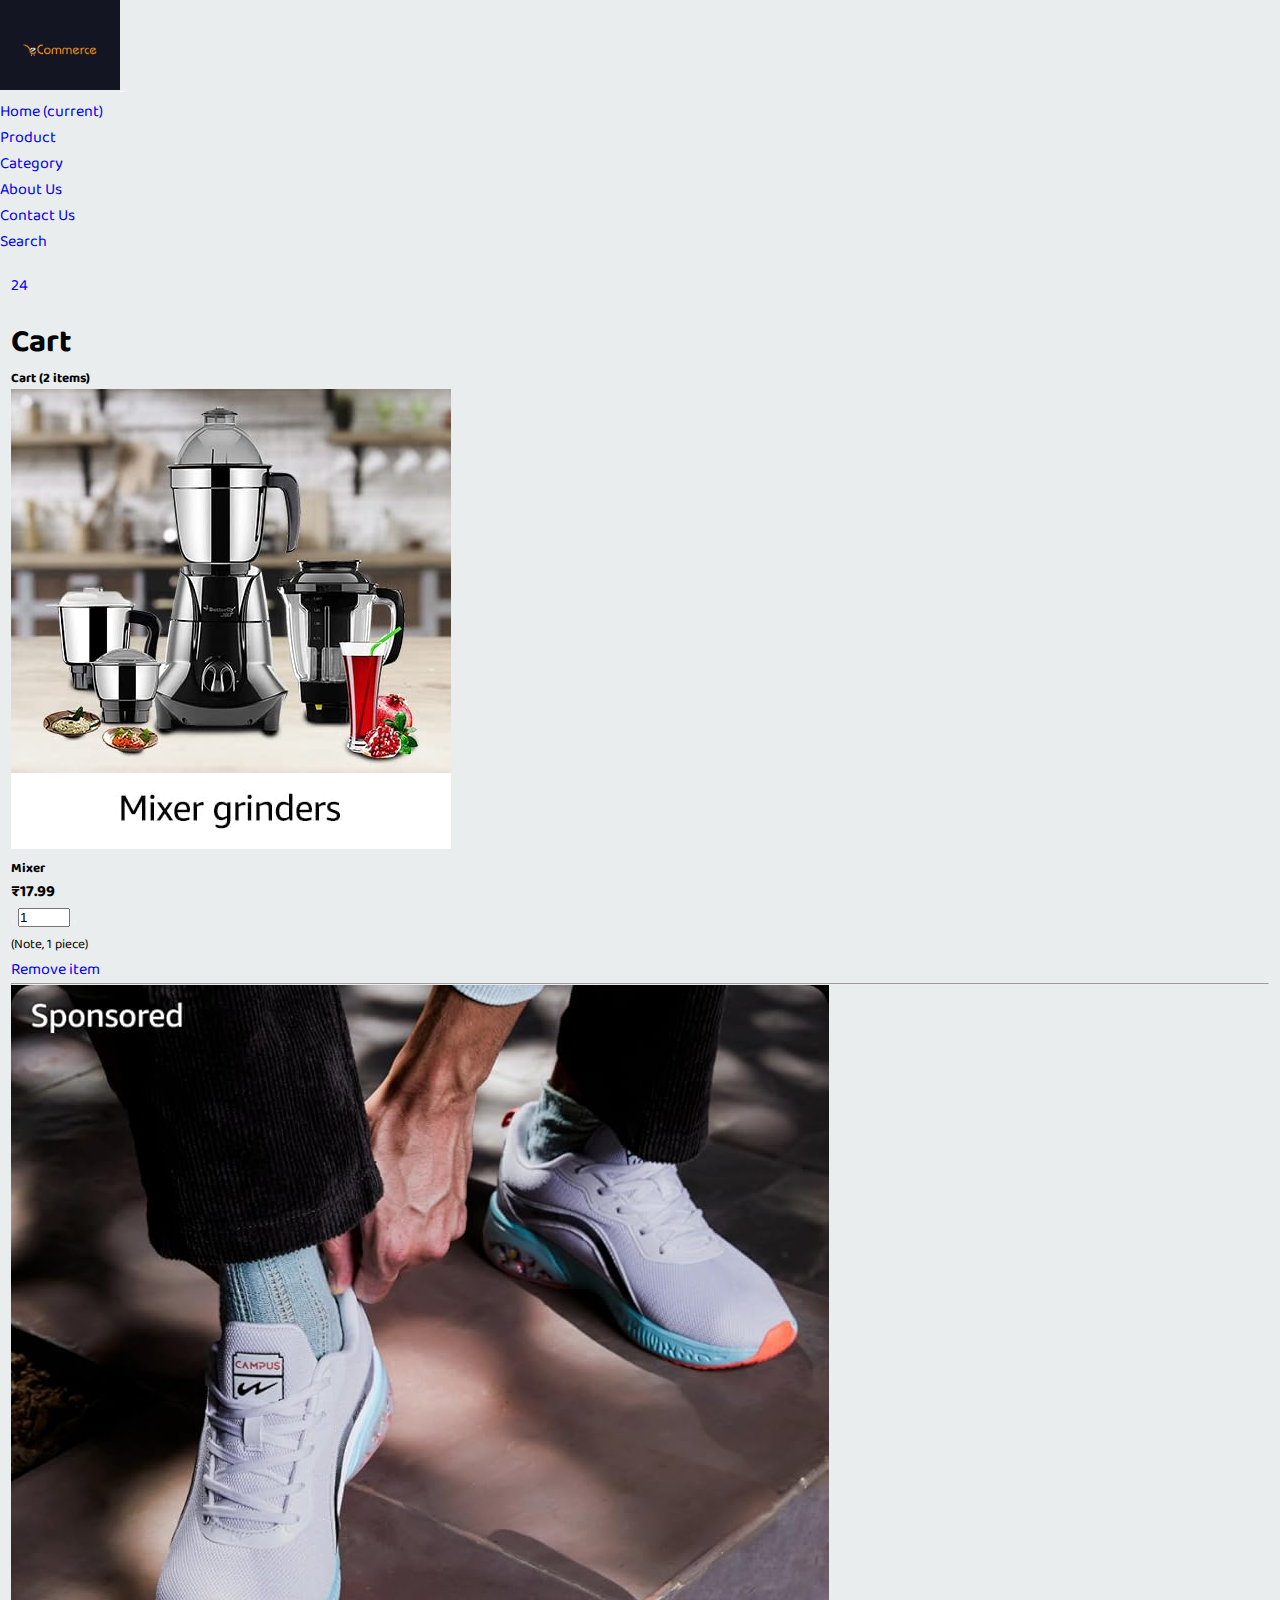
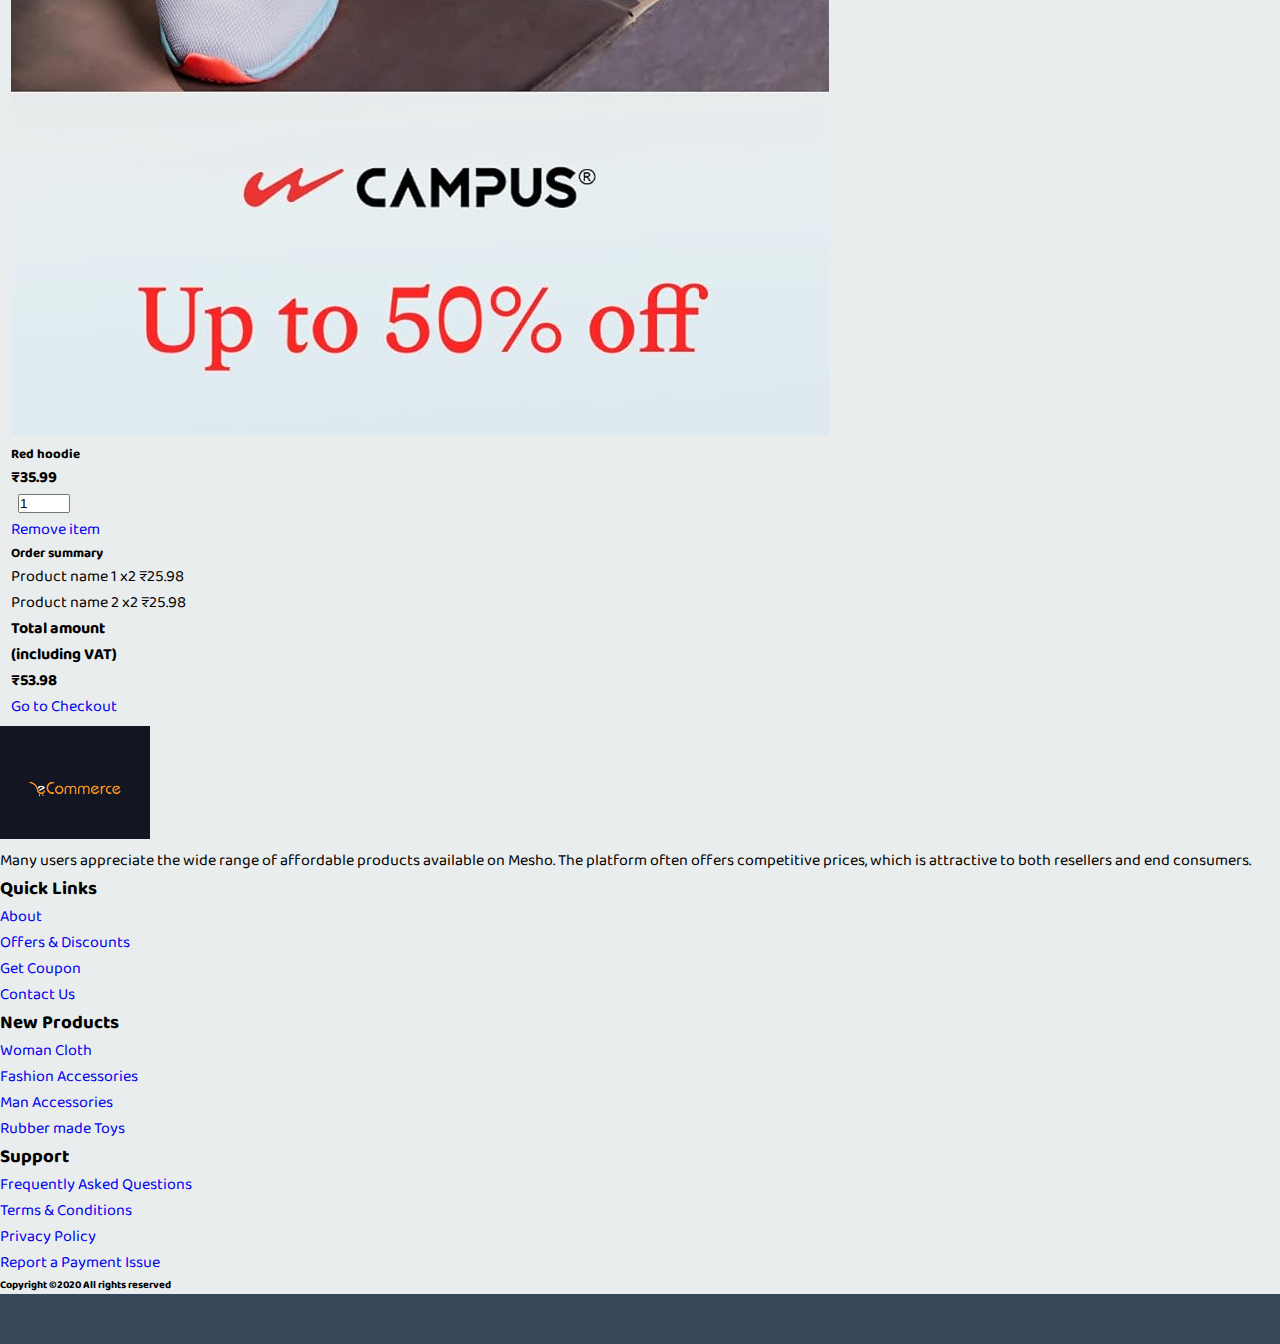
<file: cart.html>
<!DOCTYPE html>
<html lang="en">

<head>
    <!-- Required meta tags -->
    <meta charset="utf-8">
    <meta name="viewport" content="width=device-width, initial-scale=1, shrink-to-fit=no">

    <!-- Bootstrap CSS -->
    <link rel="stylesheet" href="https://cdn.jsdelivr.net/npm/bootstrap@4.5.3/dist/css/bootstrap.min.css"
        integrity="sha384-TX8t27EcRE3e/ihU7zmQxVncDAy5uIKz4rEkgIXeMed4M0jlfIDPvg6uqKI2xXr2" crossorigin="anonymous">
    <link rel="stylesheet" href="style1.css">
    <!-- fontawesome cdn For Icons -->
    <link rel="stylesheet" href="https://cdnjs.cloudflare.com/ajax/libs/font-awesome/5.10.0/css/all.min.css" integrity="sha512-PgQMlq+nqFLV4ylk1gwUOgm6CtIIXkKwaIHp/PAIWHzig/lKZSEGKEys
h0TCVbHJXCLN7WetD8TFecIky75ZfQ==" crossorigin="anonymous" />

    <title>Ecommerce-website</title>
</head>

<body id="top">
    <!-- ==============header menu section starts here============== -->
    <section class="header_menu" id="header_menu">
        <div class="container-fluid px-0 shadow">
            <nav class="navbar navbar-expand-lg navbar-light bg-light py-3 ">
                <a class="navbar-brand pl-5 pl-small-0" href="index.html">
                    <img src="logo1.jpg" class="img img-fluid" width="120px" alt="logo">
                </a>
                <button class="navbar-toggler" type="button" data-toggle="collapse"
                    data-target="#navbarSupportedContent" aria-controls="navbarSupportedContent" aria-expanded="false"
                    aria-label="Toggle navigation">
                    <span class="navbar-toggler-icon"></span>
                </button>
                <div class="collapse navbar-collapse" id="navbarSupportedContent">
                    <ul class="navbar-nav mx-auto">
                        <li class="nav-item active">
                            <a class="nav-link" href="index.html">Home <span class="sr-only">(current)</span></a>
                        </li>
                        <li class="nav-item">
                            <a class="nav-link" href="product.html">Product</a>
                        </li>
                        <li class="nav-item">
                            <a class="nav-link" href="category.html">Category</a>
                        </li>
                        <li class="nav-item">
                            <a class="nav-link" href="about.html">About Us</a>
                        </li>
                        <li class="nav-item">
                            <a class="nav-link" href="contact.html">Contact Us</a>
                        </li>
                        <!-- <li class="nav-item dropdown">
                        <a class="nav-link dropdown-toggle" href="#" id="navbarDropdown"
                        role="button" data-toggle="dropdown"
                        aria-haspopup="true" aria-expanded="false">
                        Dropdown
                        </a>
                        <div class="dropdown-menu" aria-labelledby="navbarDropdown">
                        <a class="dropdown-item" href="#">Action</a>
                        <a class="dropdown-item" href="#">Another action</a>
                        <div class="dropdown-divider"></div>
                        <a class="dropdown-item" href="#">Something else here</a>
                        </div>
                        </li> -->
                    </ul>
                    <div class="search mr-3">
                        <a href="search.html" class="btn btn-sm btn-outline-primary">
                            Search
                        </a>
                    </div>
                    <div class="cart">
                        <a href="cart.html">
                            <i class="fas fa-shopping-cart fa-2x"></i>
                            <span class="badge badge-pill badge-primary">24</span>
                        </a>
                    </div>
                </div>
            </nav>
        </div>
    </section>
    <!-- ==============header menu section ends here============== -->
    <!-- ==============cart starts here============== -->
    <section class="cart py-5 my-5" id="cart">
        <div class="container ">
            <div class="section_title text-center mb-5">
                <h1 class="text-capitalize">Cart</h1>
            </div>
            <div class="row bg_cart_1 rounded">
                <!--Grid column-->
                <div class="col-md-8 border-right">
                    <!-- Card -->
                    <div class="mb-3">
                        <div class="pt-4">
                            <h5 class="mb-4">Cart (<span>2</span> items)</h5>
                            <div class="row mb-4">
                                <div class="col-md-5 col-lg-3 col-xl-3">
                                    <div class="rounded mb-3 mb-md-0">
                                        <img class="img-fluid w-100 rounded" src="kitchen.jpg" alt="Sample">
                                    </div>
                                </div>
                                <div class="col-md-7 col-lg-9 col-xl-9">
                                    <div>
                                        <div class="d-flex justify-content-between">
                                            <div>
                                                <h5>Mixer</h5>
                                                <h9><b>₹17.99</b></h9>
                                                <p class="mb-3 text-muted text-uppercase small">
                                                </p>
                                                <p class="mb-2 text-muted text-uppercase small">
                                                </p>
                                                <p class="mb-3 text-muted text-uppercase small">
                                                </p>
                                            </div>
                                            <div>
                                                <div class="mb-0 w-100">
                                                    <button
                                                        onclick="this.parentNode.querySelector('input[type=number]').stepDown()"
                                                        class="btn btn-sm btn-outline-primary">
                                                        <i class="fas fa-minus"></i>
                                                    </button>
                                                    <input class="quantity text-center" min="0" max="10" name="quantity"
                                                        value="1" type="number">
                                                    <button
                                                        onclick="this.parentNode.querySelector('input[type=number]').stepUp()"
                                                        class="btn btn-sm btn-outline-primary">
                                                        <i class="fas fa-plus"></i>
                                                    </button>
                                                </div>
                                                <small class="form-text text-muted text-center">
                                                    (Note, 1 piece)
                                                </small>
                                            </div>
                                        </div>
                                        <div class="d-flex justify-content-between align-items-center">
                                            <div>
                                                <a href="javascript:;" type="button"
                                                    class="small text-uppercase mr-3"><i
                                                        class="fas fa-trash-alt mr-1"></i> Remove item </a>
                                            </div>
                                            <p class="mb-0 "><span><strong class="cost-resize"
                                                        id="summary"></strong></span></p class="mb-0">
                                        </div>
                                    </div>
                                </div>
                            </div>
                            <hr class="mb-4">
                            <div class="row mb-4">
                                <div class="col-md-5 col-lg-3 col-xl-3">
                                    <div class="rounded mb-3 mb-md-0">
                                        <img class="img-fluid w-100 rounded" src="footwear.jpg" alt="Sample">
                                    </div>
                                </div>
                                <div class="col-md-7 col-lg-9 col-xl-9">
                                    <div>
                                        <div class="d-flex justify-content-between">
                                            <div>
                                                <h5>Red hoodie</h5>
                                                <h9><b>₹35.99</b></h9>
                                                <p class="mb-3 text-muted text-uppercase small">
                                                </p>
                                                <p class="mb-2 text-muted text-uppercase small">
                                                </p>
                                                <p class="mb-3 text-muted text-uppercase small">
                                                </p>
                                            </div>
                                            <div>
                                                <div class="mb-0 w-100">
                                                    <button
                                                        onclick="this.parentNode.querySelector('input[type=number]').stepDown()"
                                                        class="btn btn-sm btn-outline-primary">
                                                        <i class="fas fa-minus"></i>
                                                    </button>
                                                    <input class="quantity text-center" min="0" max="10" name="quantity"
                                                        value="1" type="number">
                                                    <button
                                                        onclick="this.parentNode.querySelector('input[type=number]').stepUp()"
                                                        class="btn btn-sm btn-outline-primary">
                                                        <i class="fas fa-plus"></i>
                                                    </button>
                                                </div>
                                            </div>
                                        </div>
                                        <div class="d-flex justify-content-between align-items-center">
                                            <div>
                                                <a href="javascript:;" type="button"
                                                    class="card-link-secondary small text-uppercase mr-3">
                                                    <i class="fas fa-trash-alt mr-1"></i> Remove item
                                                </a>
                                            </div>
                                            <p class="mb-0 "><span><strong class="cost-resize"></strong></span></p
                                                class="mb-0">
                                        </div>
                                    </div>
                                </div>
                            </div>
                        </div>
                    </div>
                </div>
                <!--Grid column-->
                <!--Grid column-->
                <div class="col-md-4 rounded">
                    <!-- Card -->
                    <div class="mb-3">
                        <div class="pt-4">
                            <h5 class="mb-3">Order summary</h5>
                            <ul class="list-group list-group-flush">
                                <li class="list-group-item d-flex justify-content-between
    align-items-center border-0 px-0 pb-2">
                                    <span>Product name 1</span>
                                    <span>x2</span>
                                    <span>₹25.98</span>
                                </li>
                                <li class="list-group-item d-flex justify-content-between
    align-items-center border-0 px-0 pb-2">
                                    <span>Product name 2</span>
                                    <span>x2</span>
                                    <span>₹25.98</span>
                                </li>
                                <li class="list-group-item d-flex justify-content-between
    align-items-center border-top px-0 mb-3">
                                    <div>
                                        <strong>Total amount<br>
                                            (including VAT)
                                        </strong>
                                        <strong>
                                            <p class="mb-0"></p>
                                        </strong>
                                    </div>
                                    <span><strong>₹53.98</strong></span>
                                </li>
                            </ul>
                            <a href="checkout.html" class="btn btn-primary btn-block">Go to
                                Checkout</a>
                        </div>
                    </div>
                    <!-- Card -->
                </div>
                <!--Grid column-->
            </div>
        </div>
    </section>
    <!-- ==============cart ends here============== -->
    <!-- ==============footer starts here============== -->
    <section class="footer_section pt-5 pb-2" id="footer_section">
        <footer>
            <div class="container-fluid">
                <div class="row">
                    <div class="col-md-3 col-6 pl-5 pl-small-15">
                        <div class="footer_title">
                            <a href="index.html"><img src="logo1.jpg" width="150px" class="img img-fluid"
                                    alt="logo"></a>
                        </div>
                        <div>
                            Many users appreciate the wide range of affordable products available on Mesho.
                            The platform often offers competitive prices,
                            which is attractive to both resellers and end consumers.
                        </div>
                    </div>
                    <div class="col-md-3 col-6">
                        <div class="footer_title pt-3 mb-3">
                            <h3>Quick Links</h3>
                        </div>
                        <div class="footer_links">
                            <ul>
                                <li><a href="about.html">About</a></li>
                                <li><a href="javascript:;">Offers & Discounts</a></li>
                                <li><a href="javascript:;">Get Coupon</a></li>
                                <li><a href="contact.html">Contact Us</a></li>
                            </ul>
                        </div>
                    </div>
                    <div class="col-md-3 col-6">
                        <div class="footer_title pt-3 mb-3">
                            <h3>New Products</h3>
                        </div>
                        <div class="footer_links">
                            <ul>
                                <li><a href="javascript:;">Woman Cloth</a></li>
                                <li><a href="javascript:;">Fashion Accessories</a></li>
                                <li><a href="javascript:;">Man Accessories</a></li>
                                <li><a href="javascript:;">Rubber made Toys</a></li>
                            </ul>
                        </div>
                    </div>
                    <div class="col-md-3 col-6">
                        <div class="footer_title pt-3 mb-3">
                            <h3>Support</h3>
                        </div>
                        <div class="footer_links">
                            <ul>
                                <li><a href="javascript:;">Frequently Asked Questions</a></li>
                                <li><a href="javascript:;">Terms & Conditions</a></li>
                                <li><a href="javascript:;">Privacy Policy</a></li>
                                <li><a href="javascript:;">Report a Payment Issue</a></li>
                            </ul>
                        </div>
                    </div>
                </div>
            </div>
            <div class="border-top">
                <h6 class="text-center mt-3">Copyright ©2020 All rights reserved
                </h6>
            </div>
        </footer>
    </section>
    <div class="backtop">
        <a id="button" href="#top" class="btn btn-lg btn-outline-danger" role="button">
            <i class="fas fa-chevron-up text-dark"></i>
        </a>
    </div>
    <!-- ==============footer ends here============== -->




    <!-- Option 1: jQuery and Bootstrap Bundle (includes Popper) -->
    <script src="https://code.jquery.com/jquery-3.5.1.slim.min.js"
        integrity="sha384-DfXdz2htPH0lsSSs5nCTpuj/zy4C+OGpamoFVy38MVBnE+IbbVYUew+OrCXaRkfj"
        crossorigin="anonymous"></script>
    <script src="https://cdn.jsdelivr.net/npm/bootstrap@4.5.3/dist/js/bootstrap.bundle.min.js"
        integrity="sha384-ho+j7jyWK8fNQe+A12Hb8AhRq26LrZ/JpcUGGOn+Y7RsweNrtN/tE3MoK7ZeZDyx"
        crossorigin="anonymous"></script>

    <!-- Option 2: jQuery, Popper.js, and Bootstrap JS
    <script src="https://code.jquery.com/jquery-3.5.1.slim.min.js" integrity="sha384-DfXdz2htPH0lsSSs5nCTpuj/zy4C+OGpamoFVy38MVBnE+IbbVYUew+OrCXaRkfj" crossorigin="anonymous"></script>
    <script src="https://cdn.jsdelivr.net/npm/popper.js@1.16.1/dist/umd/popper.min.js" integrity="sha384-9/reFTGAW83EW2RDu2S0VKaIzap3H66lZH81PoYlFhbGU+6BZp6G7niu735Sk7lN" crossorigin="anonymous"></script>
    <script src="https://cdn.jsdelivr.net/npm/bootstrap@4.5.3/dist/js/bootstrap.min.js" integrity="sha384-w1Q4orYjBQndcko6MimVbzY0tgp4pWB4lZ7lr30WKz0vr/aWKhXdBNmNb5D92v7s" crossorigin="anonymous"></script>
-->
</body>

</html>
</file>
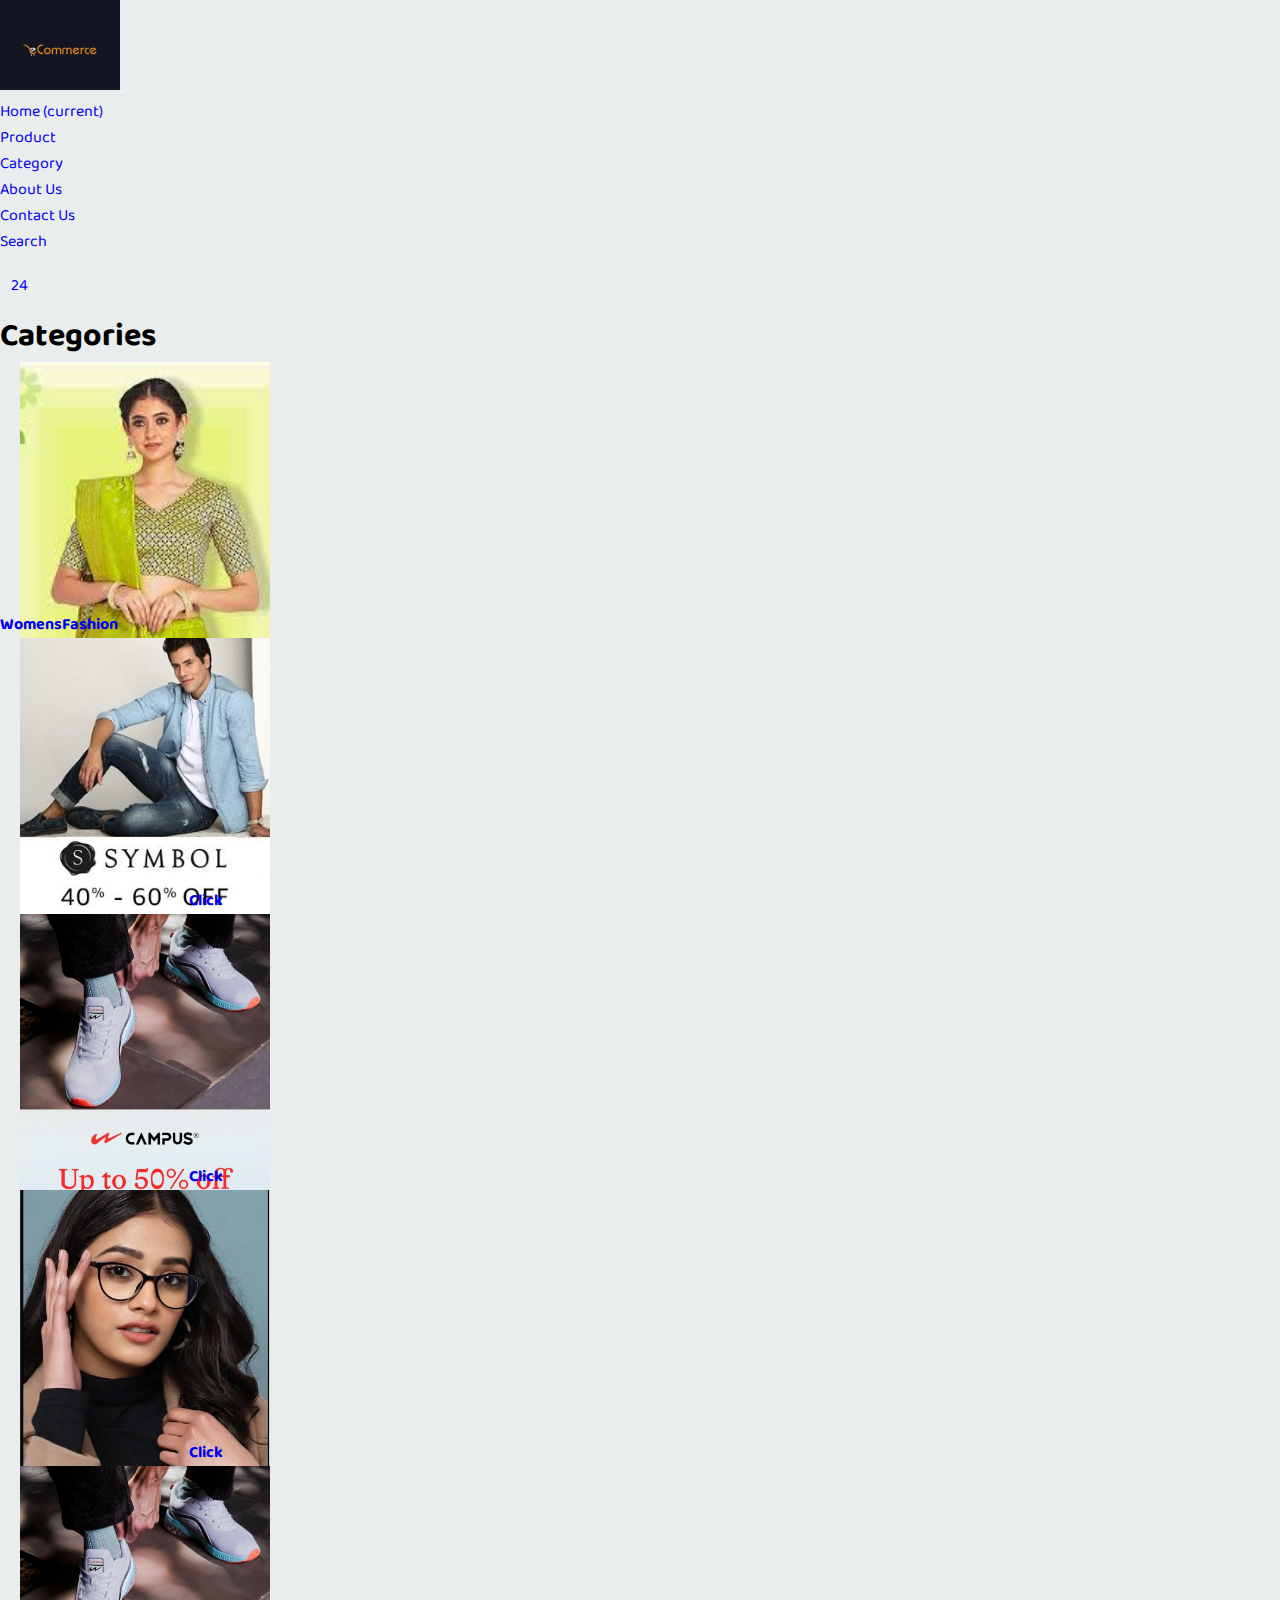
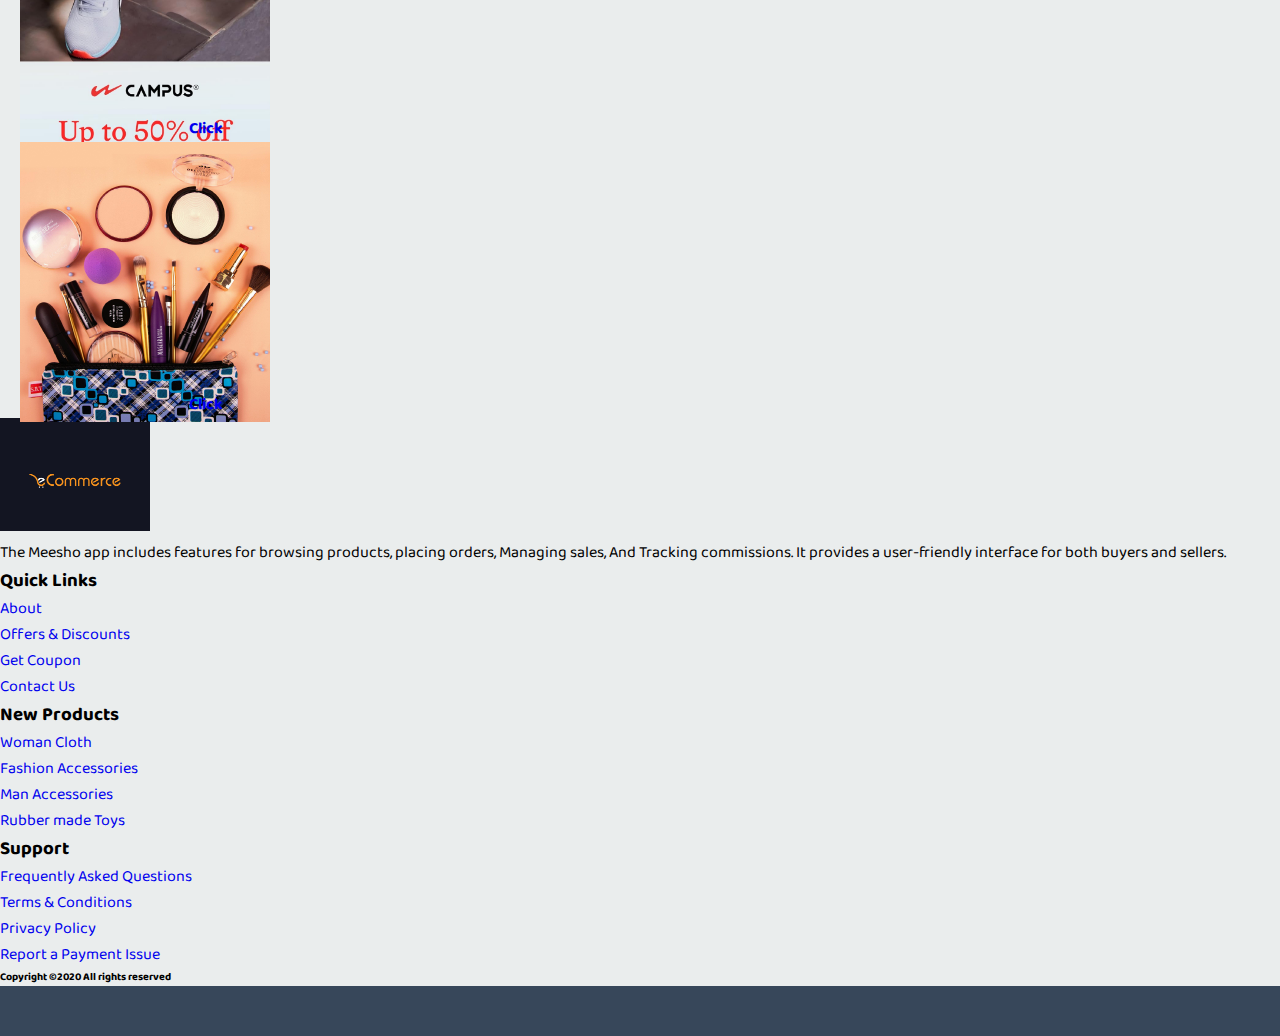
<file: category.html>
<!DOCTYPE html>
<html lang="en">

<head>
    <!-- Required meta tags -->
    <meta charset="utf-8">
    <meta name="viewport" content="width=device-width, initial-scale=1, shrink-to-fit=no">

    <!-- Bootstrap CSS -->
    <link rel="stylesheet" href="https://cdn.jsdelivr.net/npm/bootstrap@4.5.3/dist/css/bootstrap.min.css"
        integrity="sha384-TX8t27EcRE3e/ihU7zmQxVncDAy5uIKz4rEkgIXeMed4M0jlfIDPvg6uqKI2xXr2" crossorigin="anonymous">
    <link rel="stylesheet" href="style1.css">
    <!-- fontawesome cdn For Icons -->
    <link rel="stylesheet" href="https://cdnjs.cloudflare.com/ajax/libs/font-awesome/5.10.0/css/all.min.css" integrity="sha512-PgQMlq+nqFLV4ylk1gwUOgm6CtIIXkKwaIHp/PAIWHzig/lKZSEGKEys
h0TCVbHJXCLN7WetD8TFecIky75ZfQ==" crossorigin="anonymous" />

    <title>Ecommerce-website</title>
</head>

<body id="top">
    <!-- ==============header menu section starts here============== -->
    <section class="header_menu" id="header_menu">
        <div class="container-fluid px-0 shadow">
            <nav class="navbar navbar-expand-lg navbar-light bg-light py-3 ">
                <a class="navbar-brand pl-5 pl-small-0" href="index.html">
                    <img src="logo1.jpg" class="img img-fluid" width="120px" alt="logo">
                </a>
                <button class="navbar-toggler" type="button" data-toggle="collapse"
                    data-target="#navbarSupportedContent" aria-controls="navbarSupportedContent" aria-expanded="false"
                    aria-label="Toggle navigation">
                    <span class="navbar-toggler-icon"></span>
                </button>
                <div class="collapse navbar-collapse" id="navbarSupportedContent">
                    <ul class="navbar-nav mx-auto">
                        <li class="nav-item active">
                            <a class="nav-link" href="index.html">Home <span class="sr-only">(current)</span></a>
                        </li>
                        <li class="nav-item">
                            <a class="nav-link" href="product.html">Product</a>
                        </li>
                        <li class="nav-item">
                            <a class="nav-link" href="category.html">Category</a>
                        </li>
                        <li class="nav-item">
                            <a class="nav-link" href="about.html">About Us</a>
                        </li>
                        <li class="nav-item">
                            <a class="nav-link" href="contact.html">Contact Us</a>
                        </li>
                        <!-- <li class="nav-item dropdown">
                        <a class="nav-link dropdown-toggle" href="#" id="navbarDropdown"
                        role="button" data-toggle="dropdown"
                        aria-haspopup="true" aria-expanded="false">
                        Dropdown
                        </a>
                        <div class="dropdown-menu" aria-labelledby="navbarDropdown">
                        <a class="dropdown-item" href="#">Action</a>
                        <a class="dropdown-item" href="#">Another action</a>
                        <div class="dropdown-divider"></div>
                        <a class="dropdown-item" href="#">Something else here</a>
                        </div>
                        </li> -->
                    </ul>
                    <div class="search mr-3">
                        <a href="search.html" class="btn btn-sm btn-outline-primary">
                            Search
                        </a>
                    </div>
                    <div class="cart">
                        <a href="cart.html">
                            <i class="fas fa-shopping-cart fa-2x"></i>
                            <span class="badge badge-pill badge-primary">24</span>
                        </a>
                    </div>
                </div>
            </nav>
        </div>
    </section>
    <!-- ==============header menu section ends here============== -->
    <!-- ==============category starts here============== -->
    <section class="products py-5 my-5 bg-light" id="products">
        <div class="container ">
            <div class="section_title text-center mb-5">
                <h1 class="text-capitalize">Categories</h1>
            </div>
            <div class="row mb-5">
                <div class="col-md-4 col-12">
                    <div class="single_product shadow text-center p-1">
                        <div class="product_img">
                            <a href="product.html"><img src="womens fashion.jpg"
                                    class="img img-fluid rounded image-resize1" alt=""></a>
                        </div>
                        <div class="product-caption my-3">
                            <h4><a href="product.html">WomensFashion</a></h4>
                        </div>
                        <div class="mt-3">
                            <p>

                            </p>
                        </div>
                    </div>
                </div>
                <div class="col-md-4 col-12">
                    <div class="single_product shadow text-center p-1 mt-small-5
                mb-small-5">
                        <div class="product_img">
                            <a href="product.html"><img src="menfashion.jpg" class="img img-fluid rounded image-resize1"
                                    alt=""></a>
                            <div class="new_product">
                                <span class="badge py-2 px-3 badge-pill
                badge-danger">New</span>
                            </div>
                        </div>
                        <div class="product-caption my-3 caption-resize">
                            <a href="product.html">
                                <h4>Click</h4>
                            </a>
                        </div>
                        <div class="mt-3">
                            <p>

                            </p>
                        </div>
                    </div>
                </div>
                <div class="col-md-4 col-12">
                    <div class="single_product shadow text-center p-1">
                        <div class="product_img">
                            <a href="product.html"><img src="footwear.jpg" class="img img-fluid rounded image-resize1"
                                    alt=""></a>
                            <div class="new_product">

                                <span class="badge py-2 px-3 badge-pill
                badge-danger">New</span>

                            </div>
                        </div>
                        <div class="product-caption my-3 caption-resize">
                            <h4><a href="product.html">Click</a></h4>
                        </div>
                        <div class="mt-3">
                            <p>

                            </p>
                        </div>
                    </div>
                </div>
            </div>
            <div class="row">
                <div class="col-md-4 col-12">
                    <div class="single_product shadow text-center p-1">
                        <div class="product_img">
                            <a href="product.html"><img src="specs.jpg" class="img img-fluid rounded image-resize1"
                                    alt=""></a>
                            <div class="new_product">
                                <span class="badge py-2 px-3 badge-pill
                badge-danger">New</span>
                            </div>
                        </div>
                        <div class="product-caption my-3 caption-resize">
                            <h4><a href="product.html">Click</a></h4>
                        </div>
                        <div class="mt-3">
                            <p>

                            </p>
                        </div>
                    </div>
                </div>
                <div class="col-md-4 col-12">
                    <div class="single_product shadow text-center p-1 mt-small-5
                mb-small-5">
                        <div class="product_img">
                            <a href="product.html"><img src="footwear.jpg" class="img img-fluid rounded image-resize1"
                                    alt=""></a>
                            <div class="new_product">
                                <span class="badge py-2 px-3 badge-pill
                badge-danger">New</span>
                            </div>
                        </div>
                        <div class="product-caption my-3 caption-resize">
                            <h4><a href="product.html">Click</a></h4>
                        </div>
                        <div class="mt-3">
                            <p>

                            </p>
                        </div>
                    </div>
                </div>
                <div class="col-md-4 col-12">
                    <div class="single_product shadow text-center p-1">
                        <div class="product_img">
                            <a href="product.html"><img src="makeup.jpg" class="img img-fluid rounded image-resize1"
                                    alt=""></a>
                        </div>
                        <div class="product-caption my-3 caption-resize">
                            <h4><a href="product.html">Click</a></h4>
                        </div>
                        <div class="mt-3">
                            <p>

                            </p>
                        </div>
                    </div>
                </div>
            </div>
        </div>
    </section>
    <!-- ==============category ends here============== -->
    <!-- ==============footer starts here============== -->
    <section class="footer_section pt-5 pb-2" id="footer_section">
        <footer>
            <div class="container-fluid">
                <div class="row">
                    <div class="col-md-3 col-6 pl-5 pl-small-15">
                        <div class="footer_title">
                            <a href="index.html"><img src="logo1.jpg" width="150px" class="img img-fluid"
                                    alt="logo"></a>
                        </div>
                        <div>
                            The Meesho app includes features for browsing products, placing orders,
                            Managing sales,
                            And
                            Tracking commissions.
                            It provides a user-friendly interface for both buyers and sellers.
                        </div>
                    </div>
                    <div class="col-md-3 col-6">
                        <div class="footer_title pt-3 mb-3">
                            <h3>Quick Links</h3>
                        </div>
                        <div class="footer_links">
                            <ul>
                                <li><a href="about.html">About</a></li>
                                <li><a href="javascript:;">Offers & Discounts</a></li>
                                <li><a href="javascript:;">Get Coupon</a></li>
                                <li><a href="contact.html">Contact Us</a></li>
                            </ul>
                        </div>
                    </div>
                    <div class="col-md-3 col-6">
                        <div class="footer_title pt-3 mb-3">
                            <h3>New Products</h3>
                        </div>
                        <div class="footer_links">
                            <ul>
                                <li><a href="javascript:;">Woman Cloth</a></li>
                                <li><a href="javascript:;">Fashion Accessories</a></li>
                                <li><a href="javascript:;">Man Accessories</a></li>
                                <li><a href="javascript:;">Rubber made Toys</a></li>
                            </ul>
                        </div>
                    </div>
                    <div class="col-md-3 col-6">
                        <div class="footer_title pt-3 mb-3">
                            <h3>Support</h3>
                        </div>
                        <div class="footer_links">
                            <ul>
                                <li><a href="javascript:;">Frequently Asked Questions</a></li>
                                <li><a href="javascript:;">Terms & Conditions</a></li>
                                <li><a href="javascript:;">Privacy Policy</a></li>
                                <li><a href="javascript:;">Report a Payment Issue</a></li>
                            </ul>
                        </div>
                    </div>
                </div>
            </div>
            <div class="border-top">
                <h6 class="text-center mt-3">Copyright ©2020 All rights reserved
                </h6>
            </div>
        </footer>
    </section>
    <div class="backtop">
        <a id="button" href="#top" class="btn btn-lg btn-outline-danger" role="button">
            <i class="fas fa-chevron-up text-dark"></i>
        </a>
    </div>
    <!-- ==============footer ends here============== -->




    <!-- Option 1: jQuery and Bootstrap Bundle (includes Popper) -->
    <script src="https://code.jquery.com/jquery-3.5.1.slim.min.js"
        integrity="sha384-DfXdz2htPH0lsSSs5nCTpuj/zy4C+OGpamoFVy38MVBnE+IbbVYUew+OrCXaRkfj"
        crossorigin="anonymous"></script>
    <script src="https://cdn.jsdelivr.net/npm/bootstrap@4.5.3/dist/js/bootstrap.bundle.min.js"
        integrity="sha384-ho+j7jyWK8fNQe+A12Hb8AhRq26LrZ/JpcUGGOn+Y7RsweNrtN/tE3MoK7ZeZDyx"
        crossorigin="anonymous"></script>

    <!-- Option 2: jQuery, Popper.js, and Bootstrap JS
    <script src="https://code.jquery.com/jquery-3.5.1.slim.min.js" integrity="sha384-DfXdz2htPH0lsSSs5nCTpuj/zy4C+OGpamoFVy38MVBnE+IbbVYUew+OrCXaRkfj" crossorigin="anonymous"></script>
    <script src="https://cdn.jsdelivr.net/npm/popper.js@1.16.1/dist/umd/popper.min.js" integrity="sha384-9/reFTGAW83EW2RDu2S0VKaIzap3H66lZH81PoYlFhbGU+6BZp6G7niu735Sk7lN" crossorigin="anonymous"></script>
    <script src="https://cdn.jsdelivr.net/npm/bootstrap@4.5.3/dist/js/bootstrap.min.js" integrity="sha384-w1Q4orYjBQndcko6MimVbzY0tgp4pWB4lZ7lr30WKz0vr/aWKhXdBNmNb5D92v7s" crossorigin="anonymous"></script>
-->
</body>

</html>
</file>
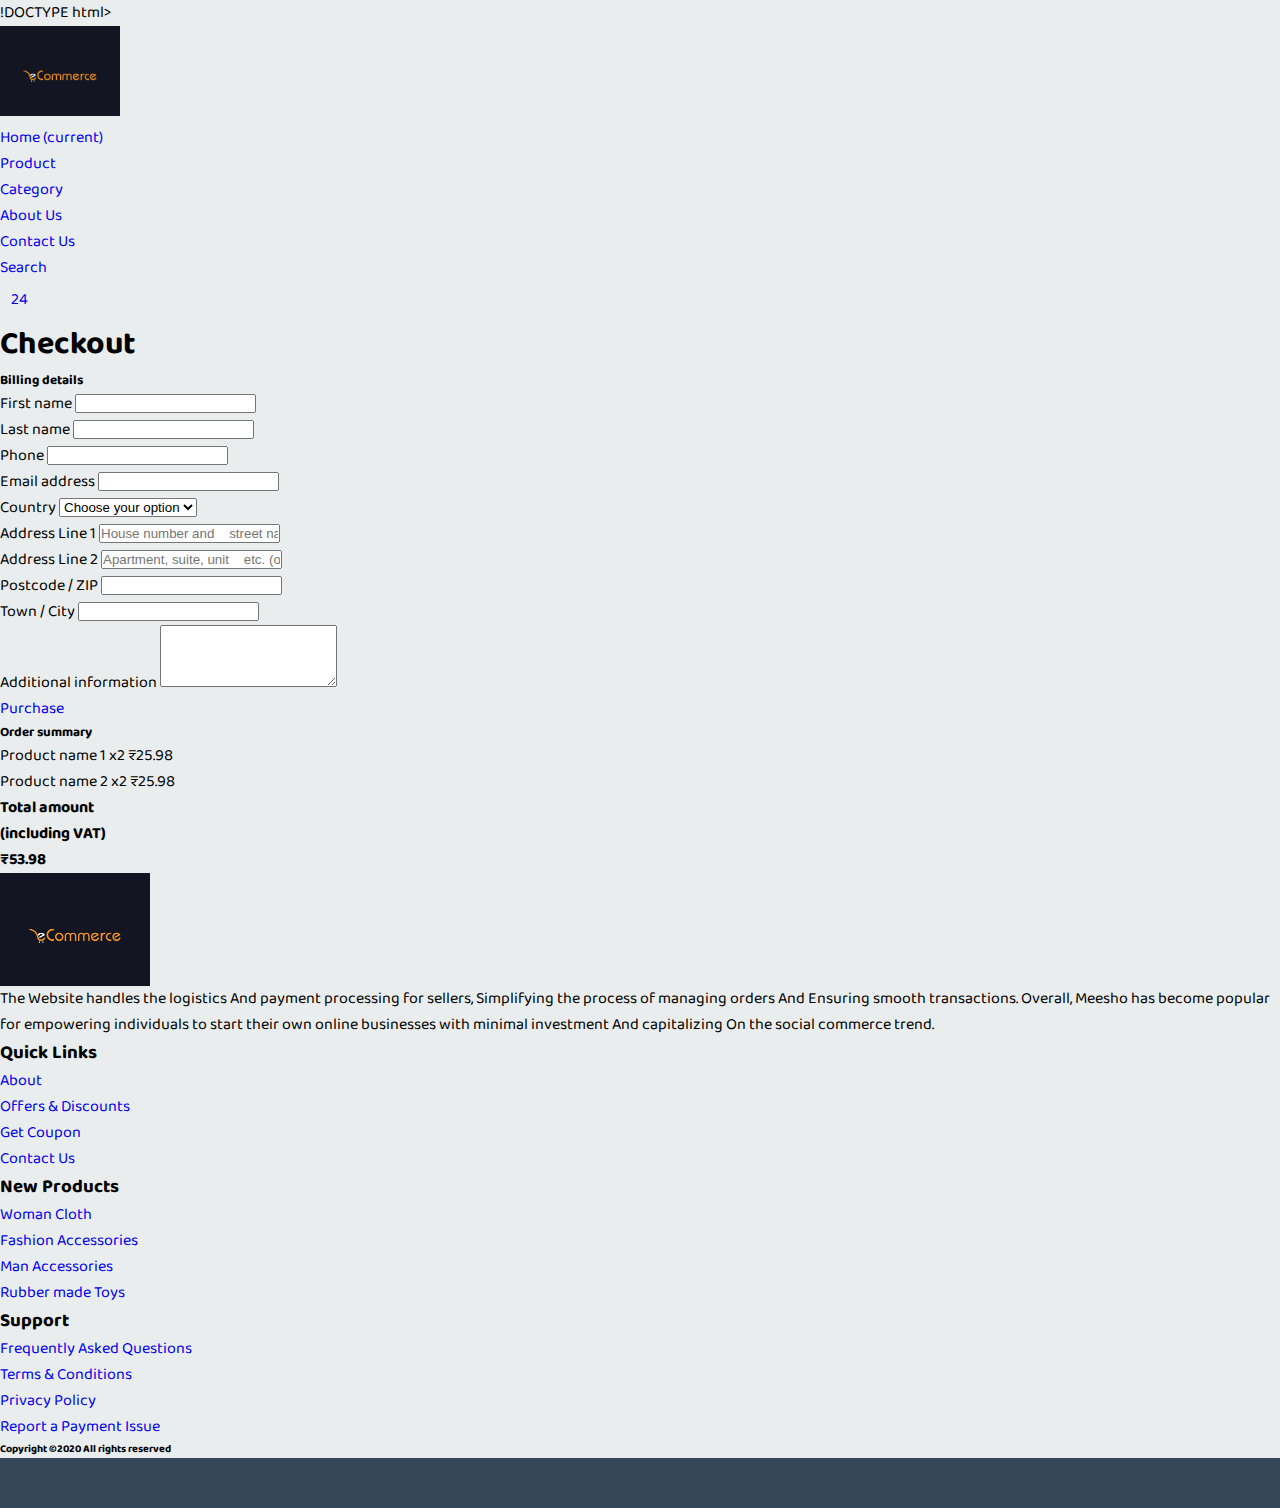
<file: checkout.html>
!DOCTYPE html>
<html lang="en">

<head>
    <!-- Required meta tags -->
    <meta charset="utf-8">
    <meta name="viewport" content="width=device-width, initial-scale=1, shrink-to-fit=no">

    <!-- Bootstrap CSS -->
    <link rel="stylesheet" href="https://cdn.jsdelivr.net/npm/bootstrap@4.5.3/dist/css/bootstrap.min.css"
        integrity="sha384-TX8t27EcRE3e/ihU7zmQxVncDAy5uIKz4rEkgIXeMed4M0jlfIDPvg6uqKI2xXr2" crossorigin="anonymous">
    <link rel="stylesheet" href="style1.css">
    <!-- fontawesome cdn For Icons -->
    <link rel="stylesheet" href="https://cdnjs.cloudflare.com/ajax/libs/font-awesome/5.10.0/css/all.min.css" integrity="sha512-PgQMlq+nqFLV4ylk1gwUOgm6CtIIXkKwaIHp/PAIWHzig/lKZSEGKEys
h0TCVbHJXCLN7WetD8TFecIky75ZfQ==" crossorigin="anonymous" />

    <title>Ecommerce-website</title>
</head>

<body id="top">
    <!-- ==============header menu section starts here============== -->
    <section class="header_menu" id="header_menu">
        <div class="container-fluid px-0 shadow">
            <nav class="navbar navbar-expand-lg navbar-light bg-light py-3 ">
                <a class="navbar-brand pl-5 pl-small-0" href="index.html">
                    <img src="logo1.jpg" class="img img-fluid" width="120px" alt="logo">
                </a>
                <button class="navbar-toggler" type="button" data-toggle="collapse"
                    data-target="#navbarSupportedContent" aria-controls="navbarSupportedContent" aria-expanded="false"
                    aria-label="Toggle navigation">
                    <span class="navbar-toggler-icon"></span>
                </button>
                <div class="collapse navbar-collapse" id="navbarSupportedContent">
                    <ul class="navbar-nav mx-auto">
                        <li class="nav-item active">
                            <a class="nav-link" href="index.html">Home <span class="sr-only">(current)</span></a>
                        </li>
                        <li class="nav-item">
                            <a class="nav-link" href="product.html">Product</a>
                        </li>
                        <li class="nav-item">
                            <a class="nav-link" href="category.html">Category</a>
                        </li>
                        <li class="nav-item">
                            <a class="nav-link" href="about.html">About Us</a>
                        </li>
                        <li class="nav-item">
                            <a class="nav-link" href="contact.html">Contact Us</a>
                        </li>
                        <!-- <li class="nav-item dropdown">
                        <a class="nav-link dropdown-toggle" href="#" id="navbarDropdown"
                        role="button" data-toggle="dropdown"
                        aria-haspopup="true" aria-expanded="false">
                        Dropdown
                        </a>
                        <div class="dropdown-menu" aria-labelledby="navbarDropdown">
                        <a class="dropdown-item" href="#">Action</a>
                        <a class="dropdown-item" href="#">Another action</a>
                        <div class="dropdown-divider"></div>
                        <a class="dropdown-item" href="#">Something else here</a>
                        </div>
                        </li> -->
                    </ul>
                    <div class="search mr-3">
                        <a href="search.html" class="btn btn-sm btn-outline-primary">
                            Search
                        </a>
                    </div>
                    <div class="cart">
                        <a href="cart.html">
                            <i class="fas fa-shopping-cart fa-2x"></i>
                            <span class="badge badge-pill badge-primary">24</span>
                        </a>
                    </div>
                </div>
            </nav>
        </div>
    </section>
    <!-- ==============header menu section ends here============== -->
    <!-- ==============Checkout starts here============== -->
    <section class="Checkout py-5 my-5" id="Checkout">
        <div class="container ">
            <div class="section_title text-center mb-5">
                <h1 class="text-capitalize">Checkout</h1>
            </div>
            <div class="row">
                <!--Grid column-->
                <div class="col-lg-8">
                    <!-- Card -->
                    <div class="card bg_checkout_1 pb-5">
                        <div class="card-body">
                            <h5 class="mb-5">Billing details</h5>
                            <!-- Grid row -->
                            <div class="row">
                                <!-- Grid column -->
                                <div class="col-lg-6">
                                    <!-- First name -->
                                    <div class="form-group mb-0 mb-lg-4">
                                        <label for="firstName">First name</label>
                                        <input type="text" id="firstName" class="form-control mb-0
    mb-lg-2">
                                    </div>
                                </div>
                                <!-- Grid column -->
                                <!-- Grid column -->
                                <div class="col-lg-6">
                                    <!-- Last name -->
                                    <div class="form-group md-outline">
                                        <label for="lastName">Last name</label>
                                        <input type="text" id="lastName" class="form-control">
                                    </div>
                                </div>
                                <!-- Grid column -->
                            </div>
                            <!-- Grid row -->
                            <!-- Phone -->
                            <div class="form-group">
                                <label for="form18">Phone</label>
                                <input type="number" id="form18" class="form-control">
                            </div>
                            <!-- Email address -->
                            <div class="form-group">
                                <label for="form19">Email address</label>
                                <input type="email" id="form19" class="form-control">
                            </div>
                            <!-- Country -->
                            <div class="d-flex flex-wrap">
                                <div class="w-100">
                                    <label>Country</label>
                                    <select class="custom-select form-group">
                                        <option value="" selected>Choose your option</option>
                                        <option value="1">Option 1</option>
                                        <option value="2">Option 2</option>
                                        <option value="3">Option 3</option>
                                    </select>
                                </div>
                            </div>
                            <!-- Address Part 1 -->
                            <div class="form-group">
                                <label for="form14">Address Line 1</label>
                                <input type="text" id="form14" placeholder="House number and
    street name" class="form-control">
                            </div>
                            <!-- Address Part 2 -->
                            <div class="form-group">
                                <label for="form15">Address Line 2</label>
                                <input type="text" id="form15" placeholder="Apartment, suite, unit
    etc. (optional)" class="form-control">
                            </div>
                            <!-- Postcode / ZIP -->
                            <div class="form-group">
                                <label for="form16">Postcode / ZIP</label>
                                <input type="text" id="form16" class="form-control">
                            </div>
                            <!-- Town / City -->
                            <div class="form-group">
                                <label for="form17">Town / City</label>
                                <input type="text" id="form17" class="form-control">
                            </div>
                            <!-- Additional information -->
                            <div class="form-group">
                                <label for="form76">Additional information</label>
                                <textarea id="form76" class="md-textarea form-control" rows="4"></textarea>
                            </div>
                            <!-- <button class="btn btn-success"><i class="fa fa-check"></i>
    Purchase</button> -->
                            <div class="text-center">
                                <a href="order_confirmation1.html" class="btn btn-primary">
                                    <i class="fa fa-check mr-2"></i>Purchase
                                </a>
                            </div>
                        </div>
                    </div>
                    <!-- Card -->
                </div>
                <!--Grid column-->
                <!--Grid column-->
                <div class="col-lg-4 bg_checkout_1 h-25 rounded">
                    <!-- Card -->
                    <div class="mb-3">
                        <div class="pt-4">
                            <h5 class="mb-3">Order summary</h5>
                            <ul class="list-group list-group-flush">
                                <li class="list-group-item d-flex justify-content-between
    align-items-center border-0 px-0 pb-2">
                                    <span>Product name 1</span>
                                    <span>x2</span>
                                    <span>₹25.98</span>
                                </li>
                                <li class="list-group-item d-flex justify-content-between
    align-items-center border-0 px-0 pb-2">
                                    <span>Product name 2</span>
                                    <span>x2</span>
                                    <span>₹25.98</span>
                                </li>
                                <li class="list-group-item d-flex justify-content-between
    align-items-center border-top px-0 mb-3">
                                    <div>
                                        <strong>Total amount</strong>
                                        <strong>
                                            <p class="mb-0">(including VAT)</p>
                                        </strong>
                                    </div>
                                    <span><strong>₹53.98</strong></span>
                                </li>
                            </ul>
                        </div>
                    </div>
                    <!-- Card -->
                </div>
                <!--Grid column-->
            </div>
        </div>
    </section>
    <!-- ==============Checkout ends here============== -->
    <!-- ==============footer starts here============== -->
    <section class="footer_section pt-5 pb-2" id="footer_section">
        <footer>
            <div class="container-fluid">
                <div class="row">
                    <div class="col-md-3 col-6 pl-5 pl-small-15">
                        <div class="footer_title">
                            <a href="index.html"><img src="logo1.jpg" width="150px" class="img img-fluid"
                                    alt="logo"></a>
                        </div>
                        <div>
                            The Website handles the logistics
                            And payment processing for sellers,
                            Simplifying the process of managing orders
                            And
                            Ensuring smooth transactions.
                            Overall,
                            Meesho has become popular for empowering individuals to start their own online businesses
                            with minimal investment
                            And
                            capitalizing
                            On the social commerce trend.
                        </div>
                    </div>
                    <div class="col-md-3 col-6">
                        <div class="footer_title pt-3 mb-3">
                            <h3>Quick Links</h3>
                        </div>
                        <div class="footer_links">
                            <ul>
                                <li><a href="about.html">About</a></li>
                                <li><a href="javascript:;">Offers & Discounts</a></li>
                                <li><a href="javascript:;">Get Coupon</a></li>
                                <li><a href="contact.html">Contact Us</a></li>
                            </ul>
                        </div>
                    </div>
                    <div class="col-md-3 col-6">
                        <div class="footer_title pt-3 mb-3">
                            <h3>New Products</h3>
                        </div>
                        <div class="footer_links">
                            <ul>
                                <li><a href="javascript:;">Woman Cloth</a></li>
                                <li><a href="javascript:;">Fashion Accessories</a></li>
                                <li><a href="javascript:;">Man Accessories</a></li>
                                <li><a href="javascript:;">Rubber made Toys</a></li>
                            </ul>
                        </div>
                    </div>
                    <div class="col-md-3 col-6">
                        <div class="footer_title pt-3 mb-3">
                            <h3>Support</h3>
                        </div>
                        <div class="footer_links">
                            <ul>
                                <li><a href="javascript:;">Frequently Asked Questions</a></li>
                                <li><a href="javascript:;">Terms & Conditions</a></li>
                                <li><a href="javascript:;">Privacy Policy</a></li>
                                <li><a href="javascript:;">Report a Payment Issue</a></li>
                            </ul>
                        </div>
                    </div>
                </div>
            </div>
            <div class="border-top">
                <h6 class="text-center mt-3">Copyright ©2020 All rights reserved
                </h6>
            </div>
        </footer>
    </section>
    <div class="backtop">
        <a id="button" href="#top" class="btn btn-lg btn-outline-danger" role="button">
            <i class="fas fa-chevron-up text-dark"></i>
        </a>
    </div>
    <!-- ==============footer ends here============== -->
</file>
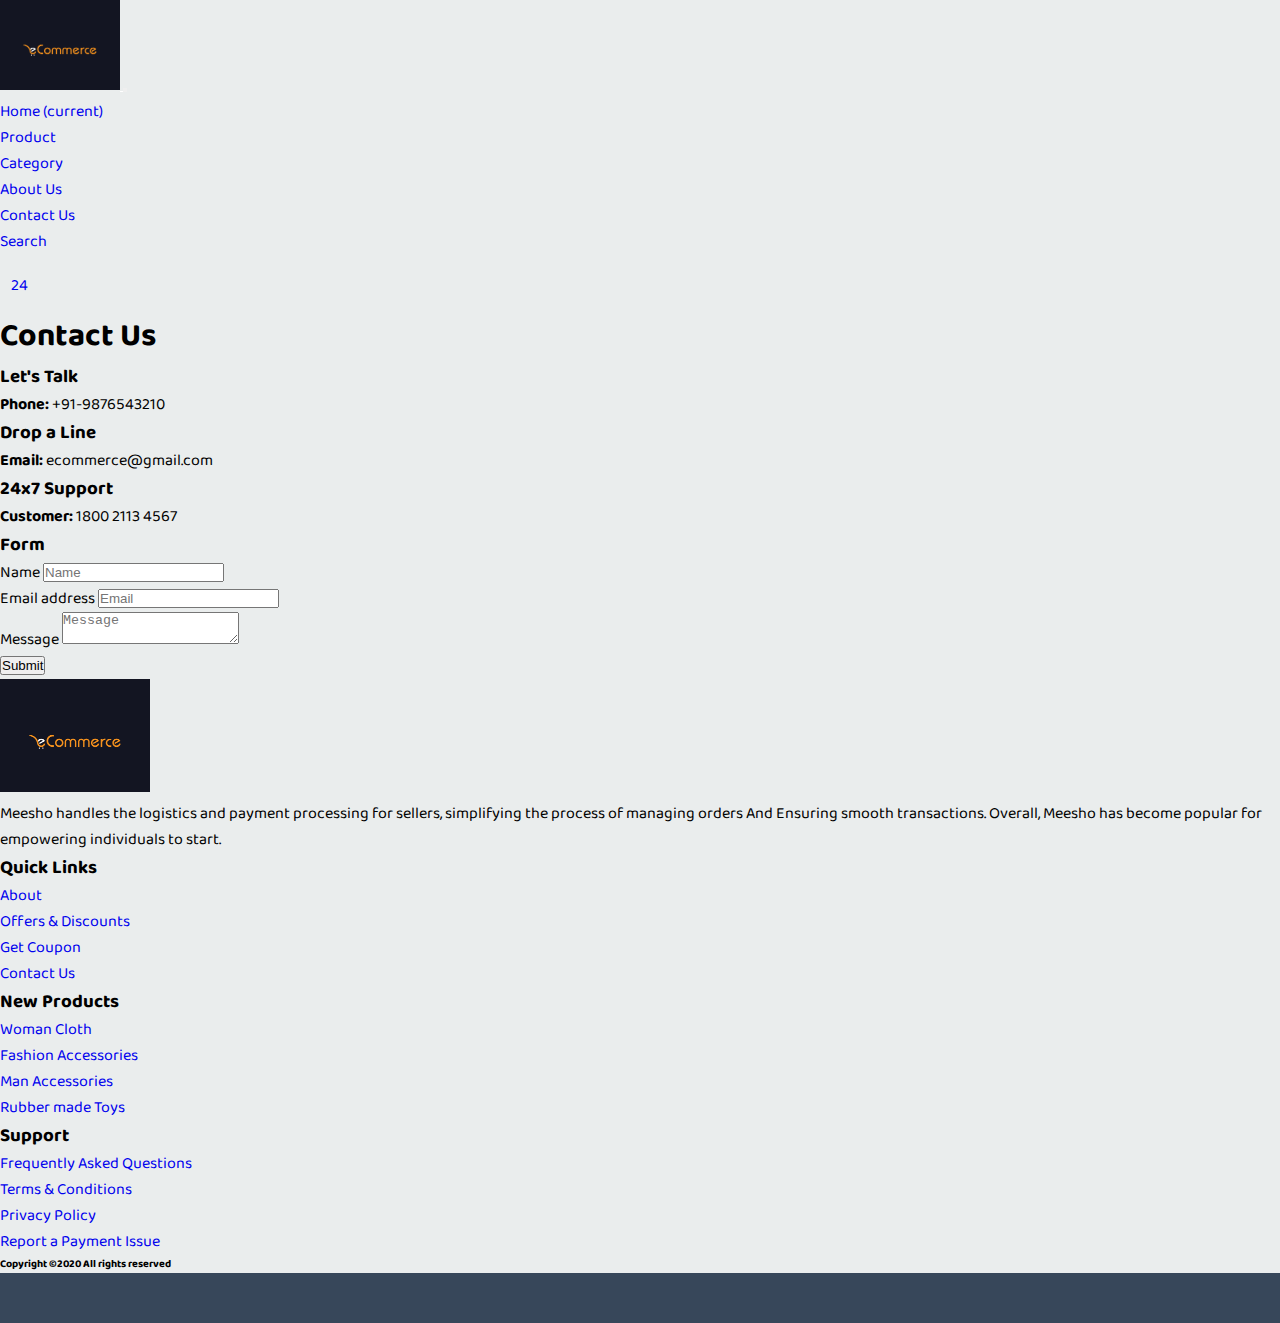
<file: contact.html>
<!DOCTYPE html>
<html lang="en">

<head>
    <!-- Required meta tags -->
    <meta charset="utf-8">
    <meta name="viewport" content="width=device-width, initial-scale=1, shrink-to-fit=no">

    <!-- Bootstrap CSS -->
    <link rel="stylesheet" href="https://cdn.jsdelivr.net/npm/bootstrap@4.5.3/dist/css/bootstrap.min.css"
        integrity="sha384-TX8t27EcRE3e/ihU7zmQxVncDAy5uIKz4rEkgIXeMed4M0jlfIDPvg6uqKI2xXr2" crossorigin="anonymous">
    <link rel="stylesheet" href="style1.css">
    <!-- fontawesome cdn For Icons -->
    <link rel="stylesheet" href="https://cdnjs.cloudflare.com/ajax/libs/font-awesome/5.10.0/css/all.min.css" integrity="sha512-PgQMlq+nqFLV4ylk1gwUOgm6CtIIXkKwaIHp/PAIWHzig/lKZSEGKEys
h0TCVbHJXCLN7WetD8TFecIky75ZfQ==" crossorigin="anonymous" />

    <title>Ecommerce-website</title>
</head>

<body id="top">
    <!-- ==============header menu section starts here============== -->
    <section class="header_menu" id="header_menu">
        <div class="container-fluid px-0 shadow">
            <nav class="navbar navbar-expand-lg navbar-light bg-light py-3 ">
                <a class="navbar-brand pl-5 pl-small-0" href="index.html">
                    <img src="logo1.jpg" class="img img-fluid" width="120px" alt="logo">
                </a>
                <button class="navbar-toggler" type="button" data-toggle="collapse"
                    data-target="#navbarSupportedContent" aria-controls="navbarSupportedContent" aria-expanded="false"
                    aria-label="Toggle navigation">
                    <span class="navbar-toggler-icon"></span>
                </button>
                <div class="collapse navbar-collapse" id="navbarSupportedContent">
                    <ul class="navbar-nav mx-auto">
                        <li class="nav-item active">
                            <a class="nav-link" href="index.html">Home <span class="sr-only">(current)</span></a>
                        </li>
                        <li class="nav-item">
                            <a class="nav-link" href="product.html">Product</a>
                        </li>
                        <li class="nav-item">
                            <a class="nav-link" href="category.html">Category</a>
                        </li>
                        <li class="nav-item">
                            <a class="nav-link" href="about.html">About Us</a>
                        </li>
                        <li class="nav-item">
                            <a class="nav-link" href="contact.html">Contact Us</a>
                        </li>
                        <!-- <li class="nav-item dropdown">
                        <a class="nav-link dropdown-toggle" href="#" id="navbarDropdown"
                        role="button" data-toggle="dropdown"
                        aria-haspopup="true" aria-expanded="false">
                        Dropdown
                        </a>
                        <div class="dropdown-menu" aria-labelledby="navbarDropdown">
                        <a class="dropdown-item" href="#">Action</a>
                        <a class="dropdown-item" href="#">Another action</a>
                        <div class="dropdown-divider"></div>
                        <a class="dropdown-item" href="#">Something else here</a>
                        </div>
                        </li> -->
                    </ul>
                    <div class="search mr-3">
                        <a href="search.html" class="btn btn-sm btn-outline-primary">
                            Search
                        </a>
                    </div>
                    <div class="cart">
                        <a href="cart.html">
                            <i class="fas fa-shopping-cart fa-2x"></i>
                            <span class="badge badge-pill badge-primary">24</span>
                        </a>
                    </div>
                </div>
            </nav>
        </div>
    </section>
    <!-- ==============header menu section ends here============== -->
    <!-- ==============contact starts here============== -->
    <section class="contact py-5 my-5" id="contact">
        <div class="container ">
            <div class="section_title text-center mb-5">
                <h1 class="text-capitalize">Contact Us</h1>
            </div>
            <div class="row mb-5">
                <div class="col-md-4 col-12">
                    <div class="border border-success rounded shadow text-center p-3">
                        <div class="mb-4">
                            <i class="fas fa-phone-alt fa-3x"></i>
                        </div>
                        <div>
                            <h3>Let's Talk</h3>
                            <p><b>Phone:</b> +91-9876543210</p>
                        </div>
                    </div>
                </div>
                <div class="col-md-4 col-12">
                    <div class="border border-success rounded shadow text-center p-3">
                        <div class="mb-4">
                            <i class="fas fa-envelope-open fa-3x"></i>
                        </div>
                        <div>
                            <h3>Drop a Line</h3>
                            <p><b>Email:</b> ecommerce@gmail.com</p>
                        </div>
                    </div>
                </div>
                <div class="col-md-4 col-12">
                    <div class="border border-success rounded shadow text-center p-3">
                        <div class="mb-4">
                            <i class="far fa-life-ring fa-3x"></i>
                        </div>
                        <div>
                            <h3>24x7 Support</h3>
                            <p><b>Customer:</b> 1800 2113 4567</p>
                        </div>
                    </div>
                </div>
            </div>
            <div class="row">
                <div class="col-md-8 col-10 mx-auto mb-3 my-5 py-5 border shadow">
                    <h3 class="text-center mb-3">Form</h3>
                    <form action="contact.html" method="POST" id="form">
                        <div class="form-group">
                            <label>Name</label>
                            <input name="name" id="name" type="text" placeholder="Name" class="form-control">
                        </div>
                        <div class="form-group">
                            <label>Email address</label>
                            <input name="email" id="email" type="email" placeholder="Email" class="form-control">
                        </div>
                        <div class="form-group">
                            <label>Message</label>
                            <textarea name="msg" id="msg" class="form-control" placeholder="Message"></textarea>
                        </div>

                        <button type="submit" class="btn btn-primary
    btn-block">Submit</button>

                    </form>
                </div>
            </div>
        </div>
    </section>
    <!-- ==============contact ends here============== -->
    <!-- ==============footer starts here============== -->
    <section class="footer_section pt-5 pb-2" id="footer_section">
        <footer>
            <div class="container-fluid">
                <div class="row">
                    <div class="col-md-3 col-6 pl-5 pl-small-15">
                        <div class="footer_title">
                            <a href="index.html"><img src="logo1.jpg" width="150px" class="img img-fluid"
                                    alt="logo"></a>
                        </div>
                        <div>
                            Meesho handles the logistics and payment processing for sellers,
                            simplifying the process of managing orders
                            And
                            Ensuring smooth transactions.
                            Overall,
                            Meesho has become popular for empowering individuals to start.

                        </div>
                    </div>
                    <div class="col-md-3 col-6">
                        <div class="footer_title pt-3 mb-3">
                            <h3>Quick Links</h3>
                        </div>
                        <div class="footer_links">
                            <ul>
                                <li><a href="about.html">About</a></li>
                                <li><a href="javascript:;">Offers & Discounts</a></li>
                                <li><a href="javascript:;">Get Coupon</a></li>
                                <li><a href="contact.html">Contact Us</a></li>
                            </ul>
                        </div>
                    </div>
                    <div class="col-md-3 col-6">
                        <div class="footer_title pt-3 mb-3">
                            <h3>New Products</h3>
                        </div>
                        <div class="footer_links">
                            <ul>
                                <li><a href="javascript:;">Woman Cloth</a></li>
                                <li><a href="javascript:;">Fashion Accessories</a></li>
                                <li><a href="javascript:;">Man Accessories</a></li>
                                <li><a href="javascript:;">Rubber made Toys</a></li>
                            </ul>
                        </div>
                    </div>
                    <div class="col-md-3 col-6">
                        <div class="footer_title pt-3 mb-3">
                            <h3>Support</h3>
                        </div>
                        <div class="footer_links">
                            <ul>
                                <li><a href="javascript:;">Frequently Asked Questions</a></li>
                                <li><a href="javascript:;">Terms & Conditions</a></li>
                                <li><a href="javascript:;">Privacy Policy</a></li>
                                <li><a href="javascript:;">Report a Payment Issue</a></li>
                            </ul>
                        </div>
                    </div>
                </div>
            </div>
            <div class="border-top">
                <h6 class="text-center mt-3">Copyright ©2020 All rights reserved
                </h6>
            </div>
        </footer>
    </section>
    <div class="backtop">
        <a id="button" href="#top" class="btn btn-lg btn-outline-danger" role="button">
            <i class="fas fa-chevron-up text-dark"></i>
        </a>
    </div>
    <!-- ==============footer ends here============== -->




    <!-- Option 1: jQuery and Bootstrap Bundle (includes Popper) -->
    <script src="https://code.jquery.com/jquery-3.5.1.slim.min.js"
        integrity="sha384-DfXdz2htPH0lsSSs5nCTpuj/zy4C+OGpamoFVy38MVBnE+IbbVYUew+OrCXaRkfj"
        crossorigin="anonymous"></script>
    <script src="https://cdn.jsdelivr.net/npm/bootstrap@4.5.3/dist/js/bootstrap.bundle.min.js"
        integrity="sha384-ho+j7jyWK8fNQe+A12Hb8AhRq26LrZ/JpcUGGOn+Y7RsweNrtN/tE3MoK7ZeZDyx"
        crossorigin="anonymous"></script>

    <!-- Option 2: jQuery, Popper.js, and Bootstrap JS
    <script src="https://code.jquery.com/jquery-3.5.1.slim.min.js" integrity="sha384-DfXdz2htPH0lsSSs5nCTpuj/zy4C+OGpamoFVy38MVBnE+IbbVYUew+OrCXaRkfj" crossorigin="anonymous"></script>
    <script src="https://cdn.jsdelivr.net/npm/popper.js@1.16.1/dist/umd/popper.min.js" integrity="sha384-9/reFTGAW83EW2RDu2S0VKaIzap3H66lZH81PoYlFhbGU+6BZp6G7niu735Sk7lN" crossorigin="anonymous"></script>
    <script src="https://cdn.jsdelivr.net/npm/bootstrap@4.5.3/dist/js/bootstrap.min.js" integrity="sha384-w1Q4orYjBQndcko6MimVbzY0tgp4pWB4lZ7lr30WKz0vr/aWKhXdBNmNb5D92v7s" crossorigin="anonymous"></script>
-->
</body>

</html>
</file>
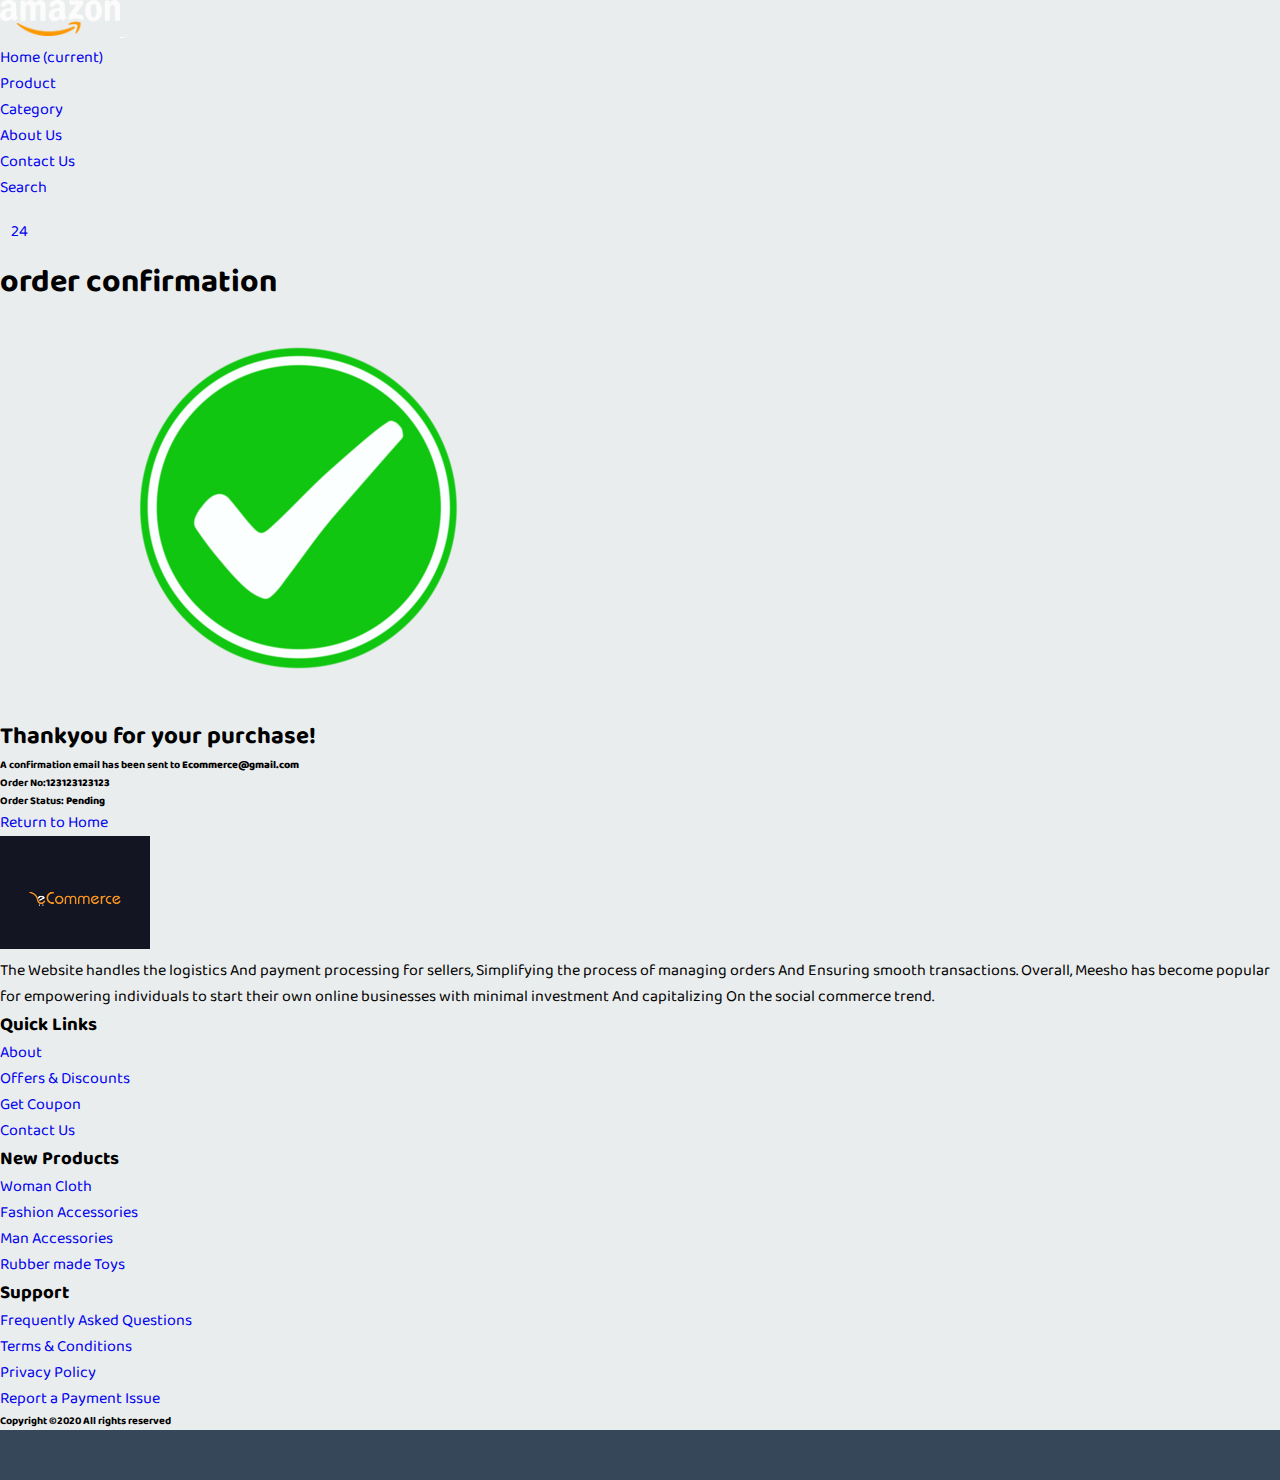
<file: order_confirmation1.html>
<!DOCTYPE html>
<html lang="en">

<head>
    <!-- Required meta tags -->
    <meta charset="utf-8">
    <meta name="viewport" content="width=device-width, initial-scale=1, shrink-to-fit=no">

    <!-- Bootstrap CSS -->
    <link rel="stylesheet" href="https://cdn.jsdelivr.net/npm/bootstrap@4.5.3/dist/css/bootstrap.min.css"
        integrity="sha384-TX8t27EcRE3e/ihU7zmQxVncDAy5uIKz4rEkgIXeMed4M0jlfIDPvg6uqKI2xXr2" crossorigin="anonymous">
    <link rel="stylesheet" href="style1.css">
    <!-- fontawesome cdn For Icons -->
    <link rel="stylesheet" href="https://cdnjs.cloudflare.com/ajax/libs/font-awesome/5.10.0/css/all.min.css" integrity="sha512-PgQMlq+nqFLV4ylk1gwUOgm6CtIIXkKwaIHp/PAIWHzig/lKZSEGKEys
h0TCVbHJXCLN7WetD8TFecIky75ZfQ==" crossorigin="anonymous" />

    <title>Hello, world!</title>
</head>

<body id="top">
    <!-- ==============header menu section starts here============== -->
    <section class="header_menu" id="header_menu">
        <div class="container-fluid px-0 shadow">
            <nav class="navbar navbar-expand-lg navbar-light bg-light py-3 ">
                <a class="navbar-brand pl-5 pl-small-0" href="index.html">
                    <img src="logo.png" class="img img-fluid" width="120px" alt="logo">
                </a>
                <button class="navbar-toggler" type="button" data-toggle="collapse"
                    data-target="#navbarSupportedContent" aria-controls="navbarSupportedContent" aria-expanded="false"
                    aria-label="Toggle navigation">
                    <span class="navbar-toggler-icon"></span>
                </button>
                <div class="collapse navbar-collapse" id="navbarSupportedContent">
                    <ul class="navbar-nav mx-auto">
                        <li class="nav-item active">
                            <a class="nav-link" href="index.html">Home <span class="sr-only">(current)</span></a>
                        </li>
                        <li class="nav-item">
                            <a class="nav-link" href="product.html">Product</a>
                        </li>
                        <li class="nav-item">
                            <a class="nav-link" href="category.html">Category</a>
                        </li>
                        <li class="nav-item">
                            <a class="nav-link" href="about.html">About Us</a>
                        </li>
                        <li class="nav-item">
                            <a class="nav-link" href="contact.html">Contact Us</a>
                        </li>
                        <!-- <li class="nav-item dropdown">
                        <a class="nav-link dropdown-toggle" href="#" id="navbarDropdown"
                        role="button" data-toggle="dropdown"
                        aria-haspopup="true" aria-expanded="false">
                        Dropdown
                        </a>
                        <div class="dropdown-menu" aria-labelledby="navbarDropdown">
                        <a class="dropdown-item" href="#">Action</a>
                        <a class="dropdown-item" href="#">Another action</a>
                        <div class="dropdown-divider"></div>
                        <a class="dropdown-item" href="#">Something else here</a>
                        </div>
                        </li> -->
                    </ul>
                    <div class="search mr-3">
                        <a href="search.html" class="btn btn-sm btn-outline-primary">
                            Search
                        </a>
                    </div>
                    <div class="cart">
                        <a href="cart.html">
                            <i class="fas fa-shopping-cart fa-2x"></i>
                            <span class="badge badge-pill badge-primary">24</span>
                        </a>
                    </div>
                </div>
            </nav>
        </div>
    </section>
    <!-- ==============order_confirmation starts here============== -->
    <section class="order_confirmation py-5 my-5" id="order_confirmation">
        <div class="container ">
            <div class="section_title text-center mb-5">
                <h1 class="text-capitalize">order confirmation</h1>
            </div>
            <div class="row">
                <div class="col-md-6 mx-auto text-center">
                    <div>
                        <img src="tick.webp" class="img img-fluid" alt="image">
                    </div>
                    <div>
                        <h2>Thankyou for your purchase!</h2>
                        <h6>A confirmation email has been sent to
                            <b>Ecommerce@gmail.com</b>
                        </h6>
                        <h6><span class="mr-2">Order
                                No:</span><span><b>123123123123</b></span></h6>
                        <h6>
                            <span class="mr-2">Order Status:</span>
                            <span>
                                <b>
                                    <span class="badge badge-danger">Pending</span>
                                </b>
                            </span>
                        </h6>
                        <a href="index.html" class="btn btn-primary btn-lg mt-5">Return to
                            Home</a>
                    </div>
                </div>
            </div>
        </div>
    </section>
    <!-- ==============order confirmation ends here============== -->
    <!-- ==============footer starts here============== -->
    <section class="footer_section pt-5 pb-2" id="footer_section">
        <footer>
            <div class="container-fluid">
                <div class="row">
                    <div class="col-md-3 col-6 pl-5 pl-small-15">
                        <div class="footer_title">
                            <a href="index.html"><img src="logo1.jpg" width="150px" class="img img-fluid"
                                    alt="logo"></a>
                        </div>
                        <div>
                            The Website handles the logistics
                            And payment processing for sellers,
                            Simplifying the process of managing orders
                            And
                            Ensuring smooth transactions.
                            Overall,
                            Meesho has become popular for empowering individuals to start their own online businesses
                            with minimal investment
                            And
                            capitalizing
                            On the social commerce trend.
                        </div>
                    </div>
                    <div class="col-md-3 col-6">
                        <div class="footer_title pt-3 mb-3">
                            <h3>Quick Links</h3>
                        </div>
                        <div class="footer_links">
                            <ul>
                                <li><a href="about.html">About</a></li>
                                <li><a href="javascript:;">Offers & Discounts</a></li>
                                <li><a href="javascript:;">Get Coupon</a></li>
                                <li><a href="contact.html">Contact Us</a></li>
                            </ul>
                        </div>
                    </div>
                    <div class="col-md-3 col-6">
                        <div class="footer_title pt-3 mb-3">
                            <h3>New Products</h3>
                        </div>
                        <div class="footer_links">
                            <ul>
                                <li><a href="javascript:;">Woman Cloth</a></li>
                                <li><a href="javascript:;">Fashion Accessories</a></li>
                                <li><a href="javascript:;">Man Accessories</a></li>
                                <li><a href="javascript:;">Rubber made Toys</a></li>
                            </ul>
                        </div>
                    </div>
                    <div class="col-md-3 col-6">
                        <div class="footer_title pt-3 mb-3">
                            <h3>Support</h3>
                        </div>
                        <div class="footer_links">
                            <ul>
                                <li><a href="javascript:;">Frequently Asked Questions</a></li>
                                <li><a href="javascript:;">Terms & Conditions</a></li>
                                <li><a href="javascript:;">Privacy Policy</a></li>
                                <li><a href="javascript:;">Report a Payment Issue</a></li>
                            </ul>
                        </div>
                    </div>
                </div>
            </div>
            <div class="border-top">
                <h6 class="text-center mt-3">Copyright ©2020 All rights reserved
                </h6>
            </div>
        </footer>
    </section>
    <div class="backtop">
        <a id="button" href="#top" class="btn btn-lg btn-outline-danger" role="button">
            <i class="fas fa-chevron-up text-dark"></i>
        </a>
    </div>
    <!-- ==============footer ends here============== -->
</file>
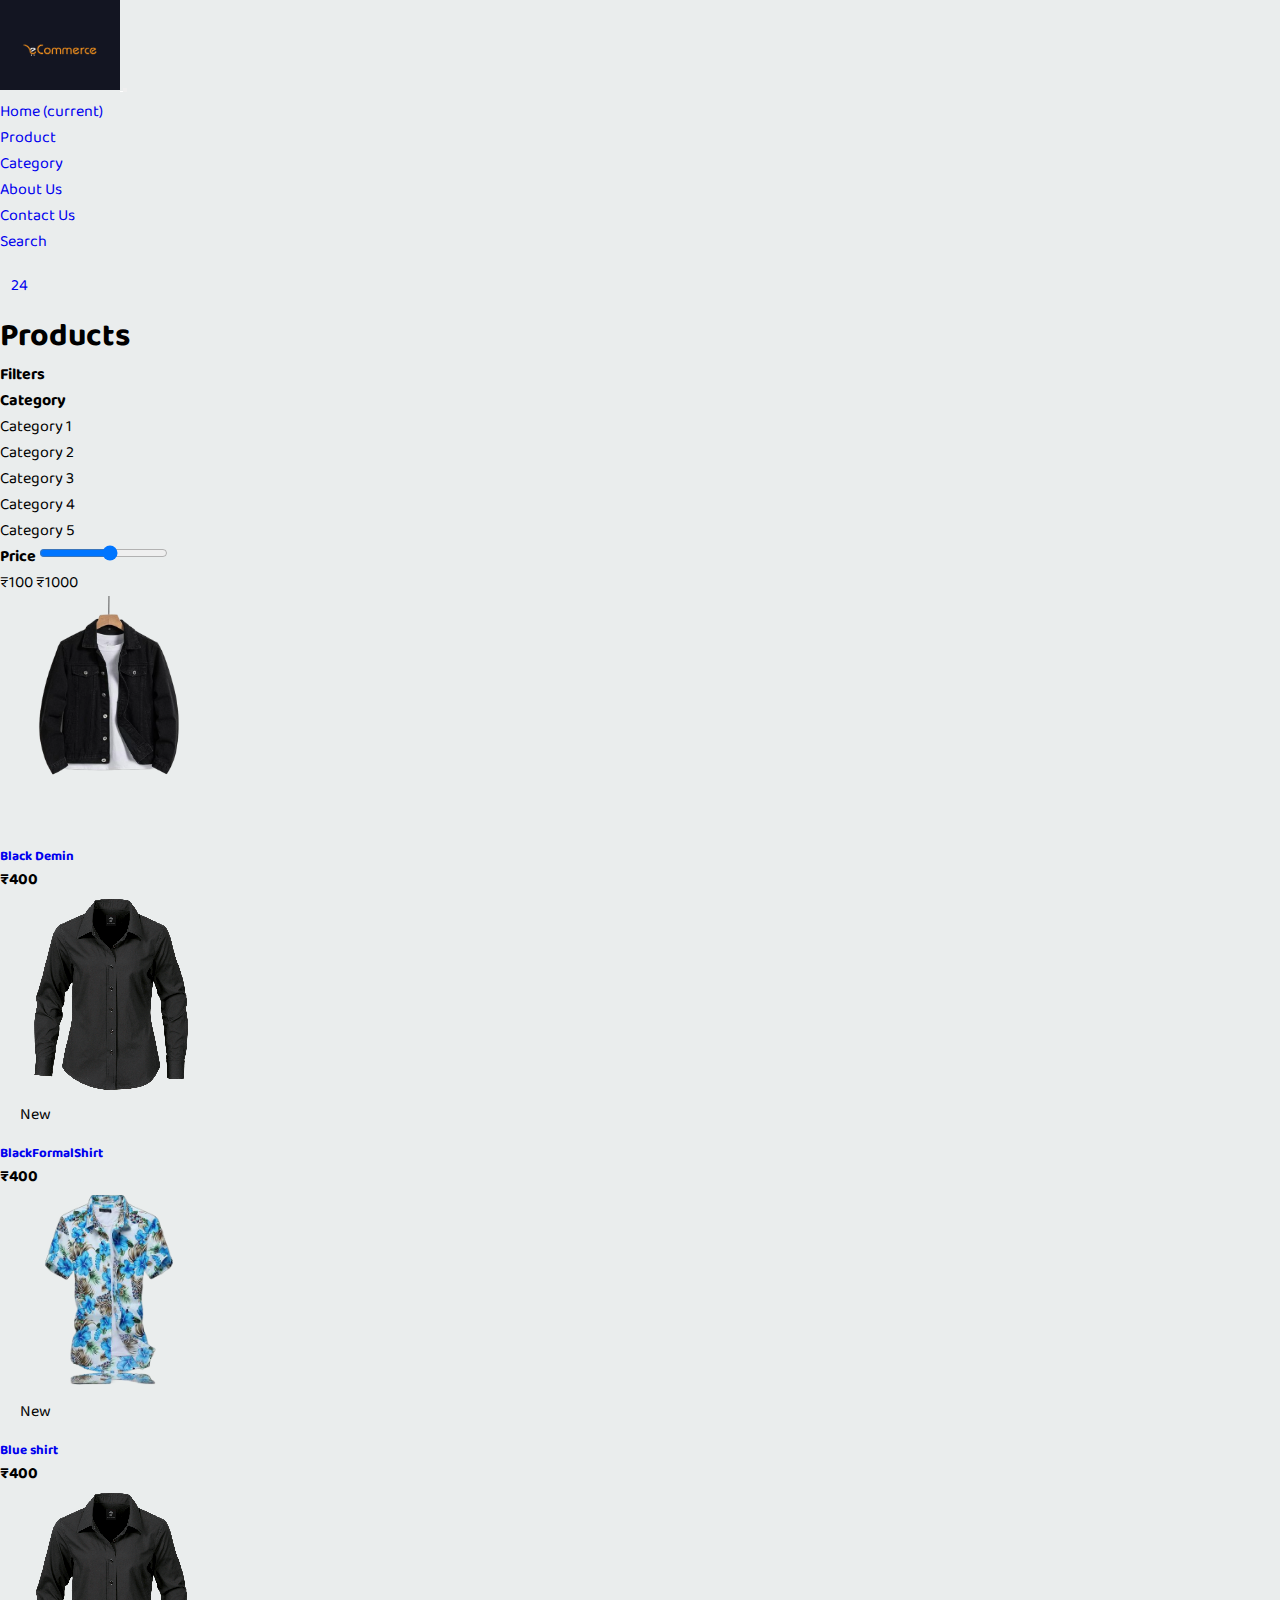
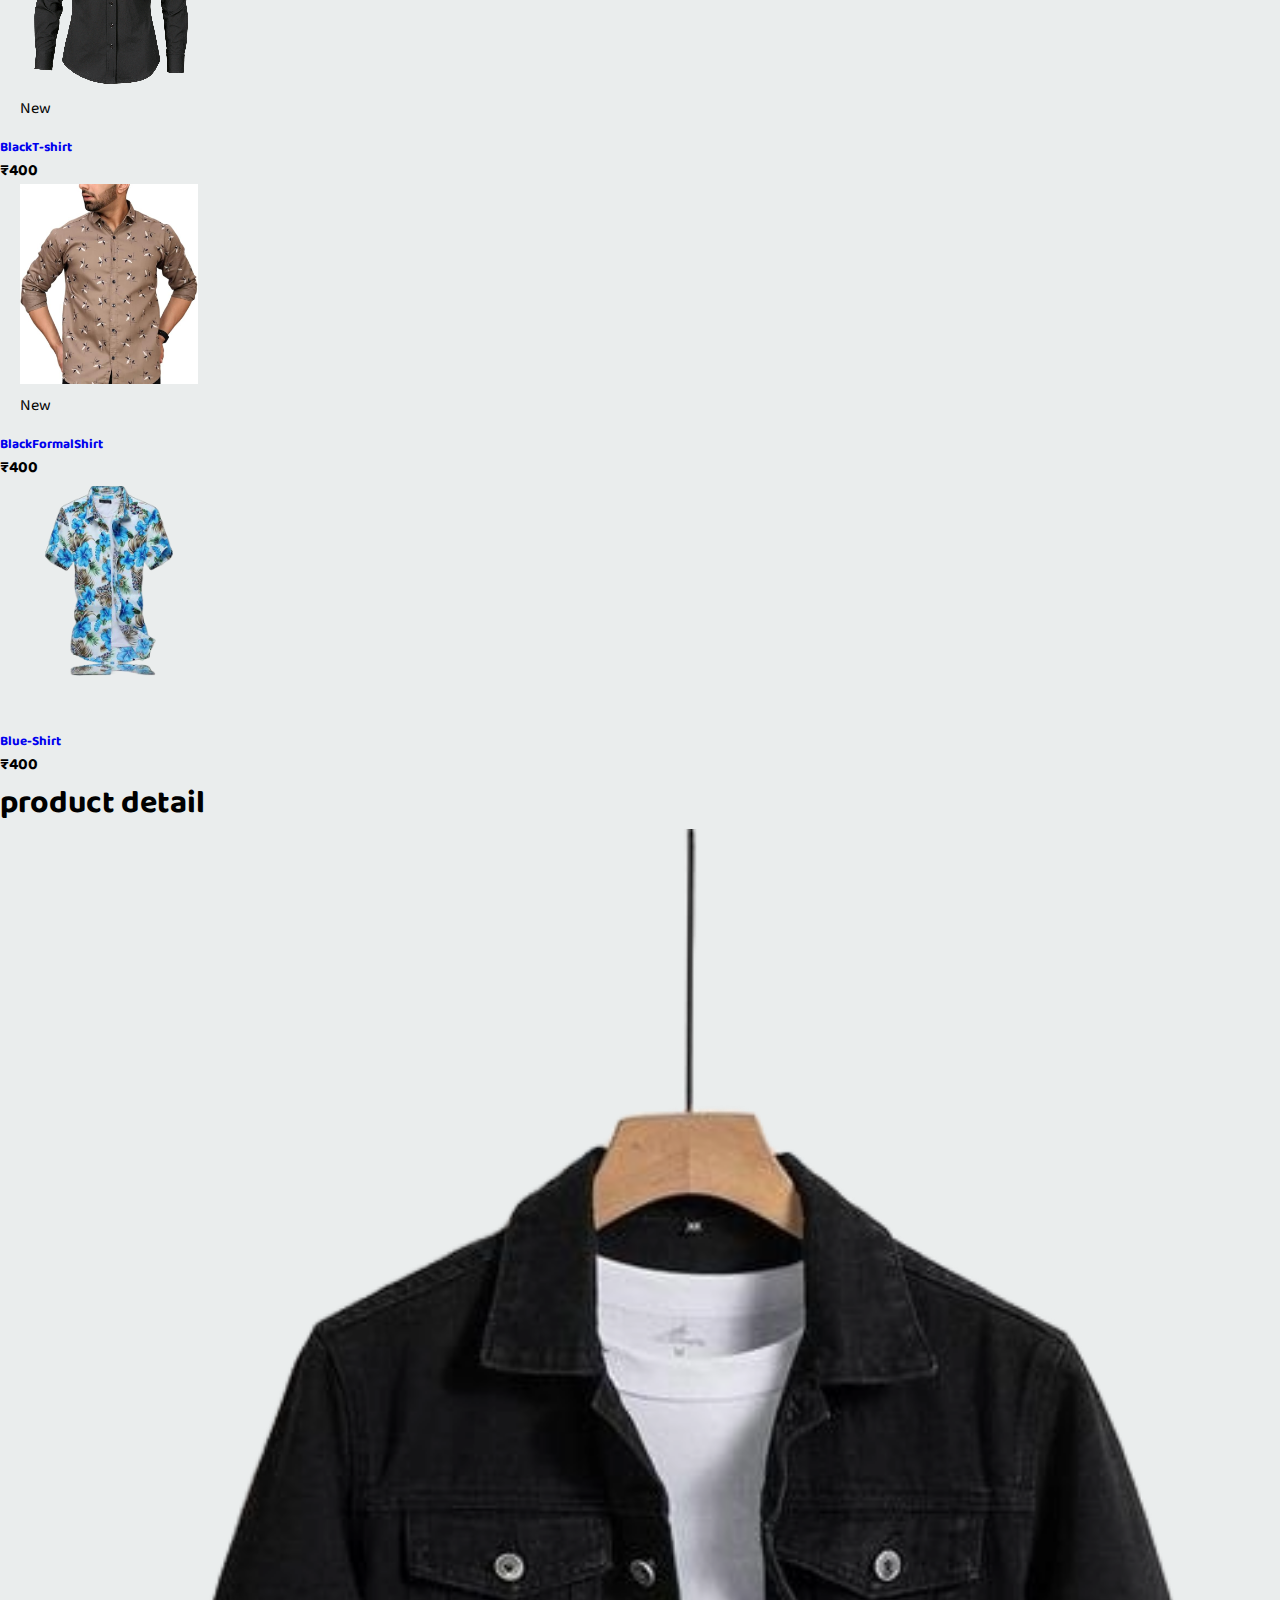
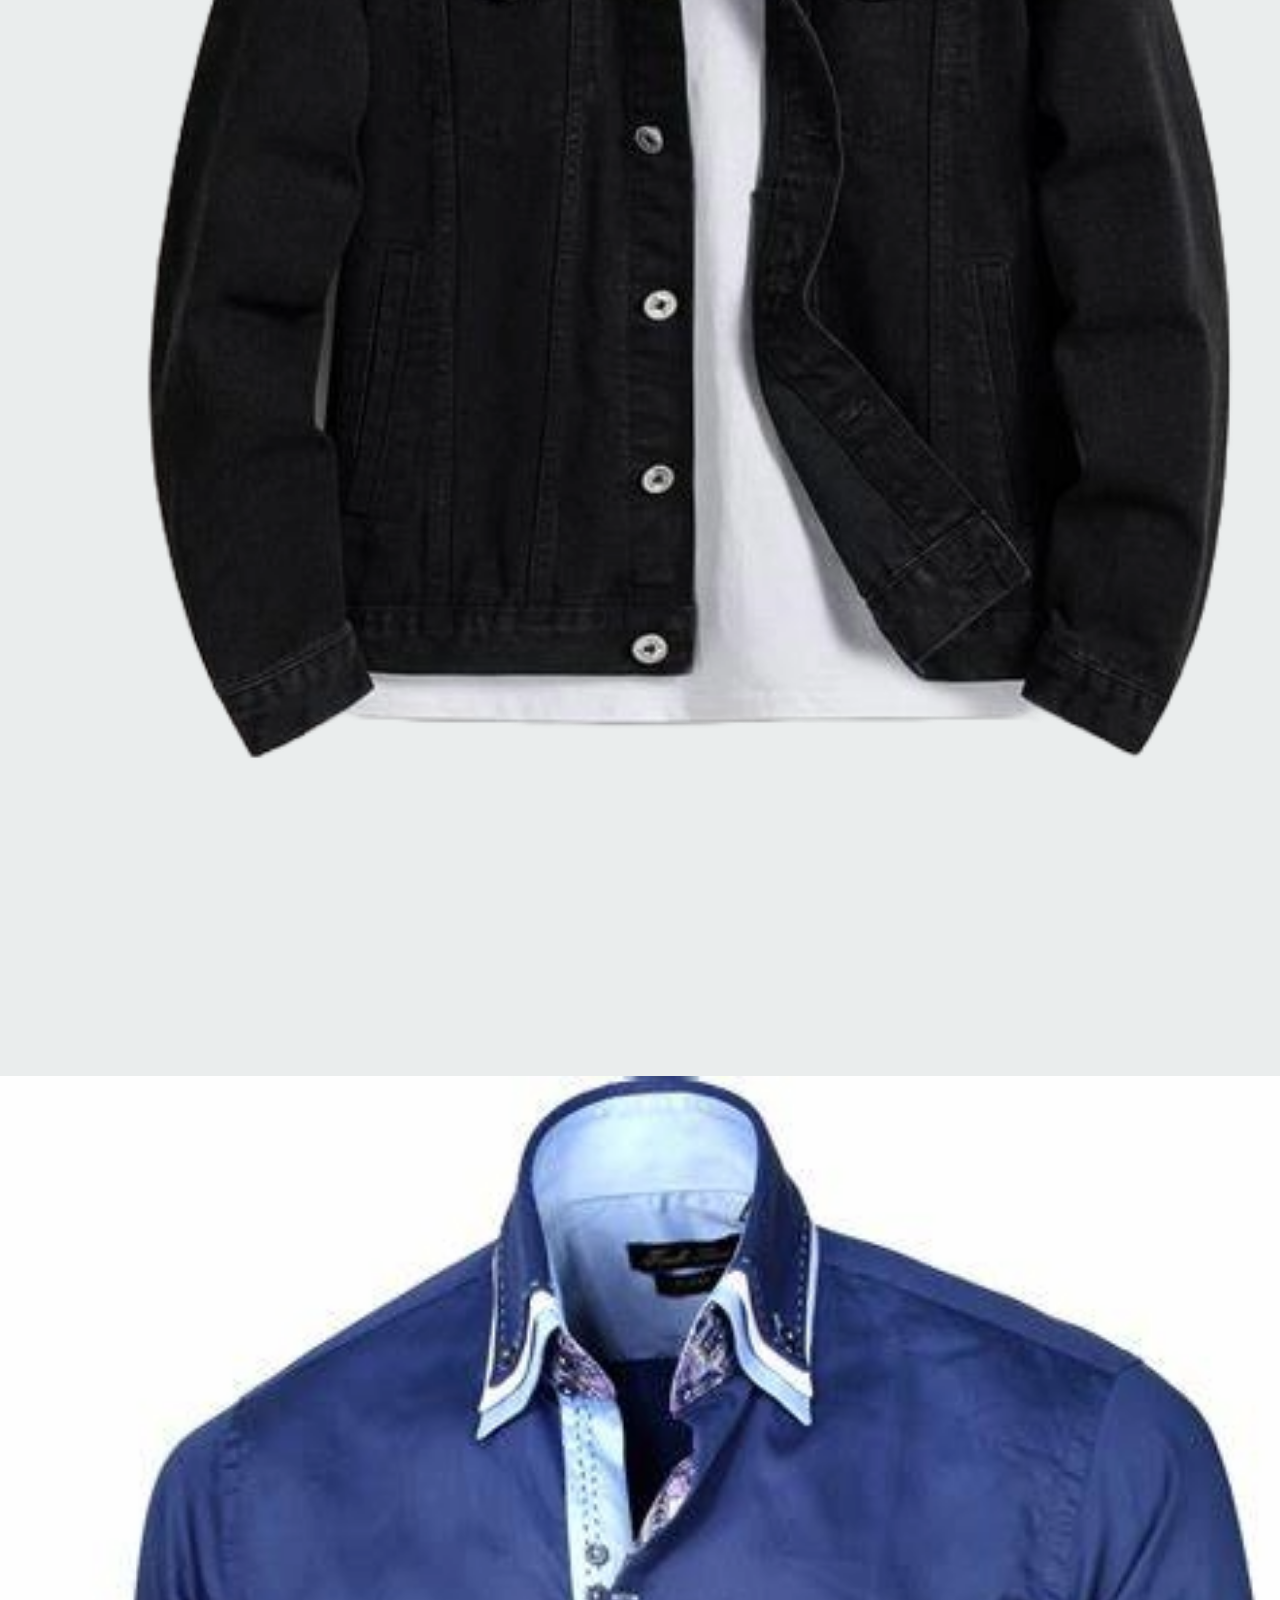
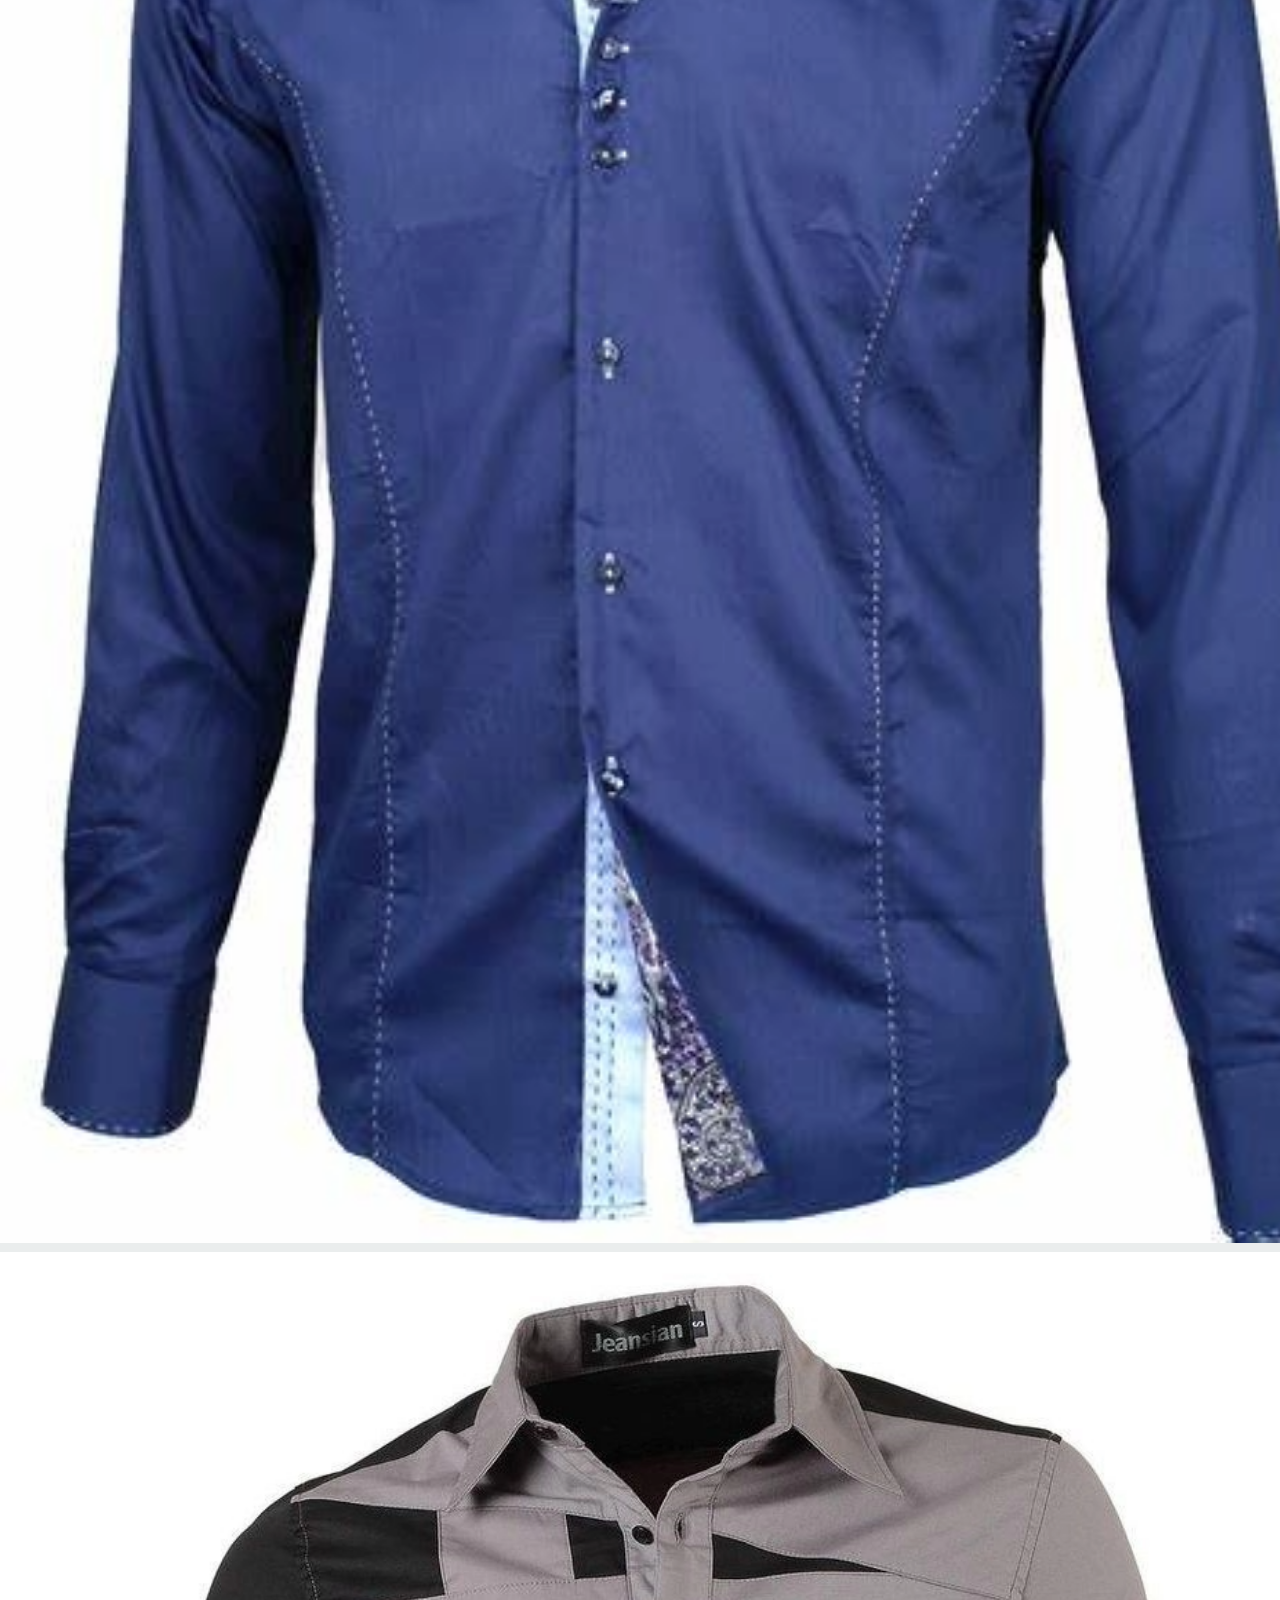
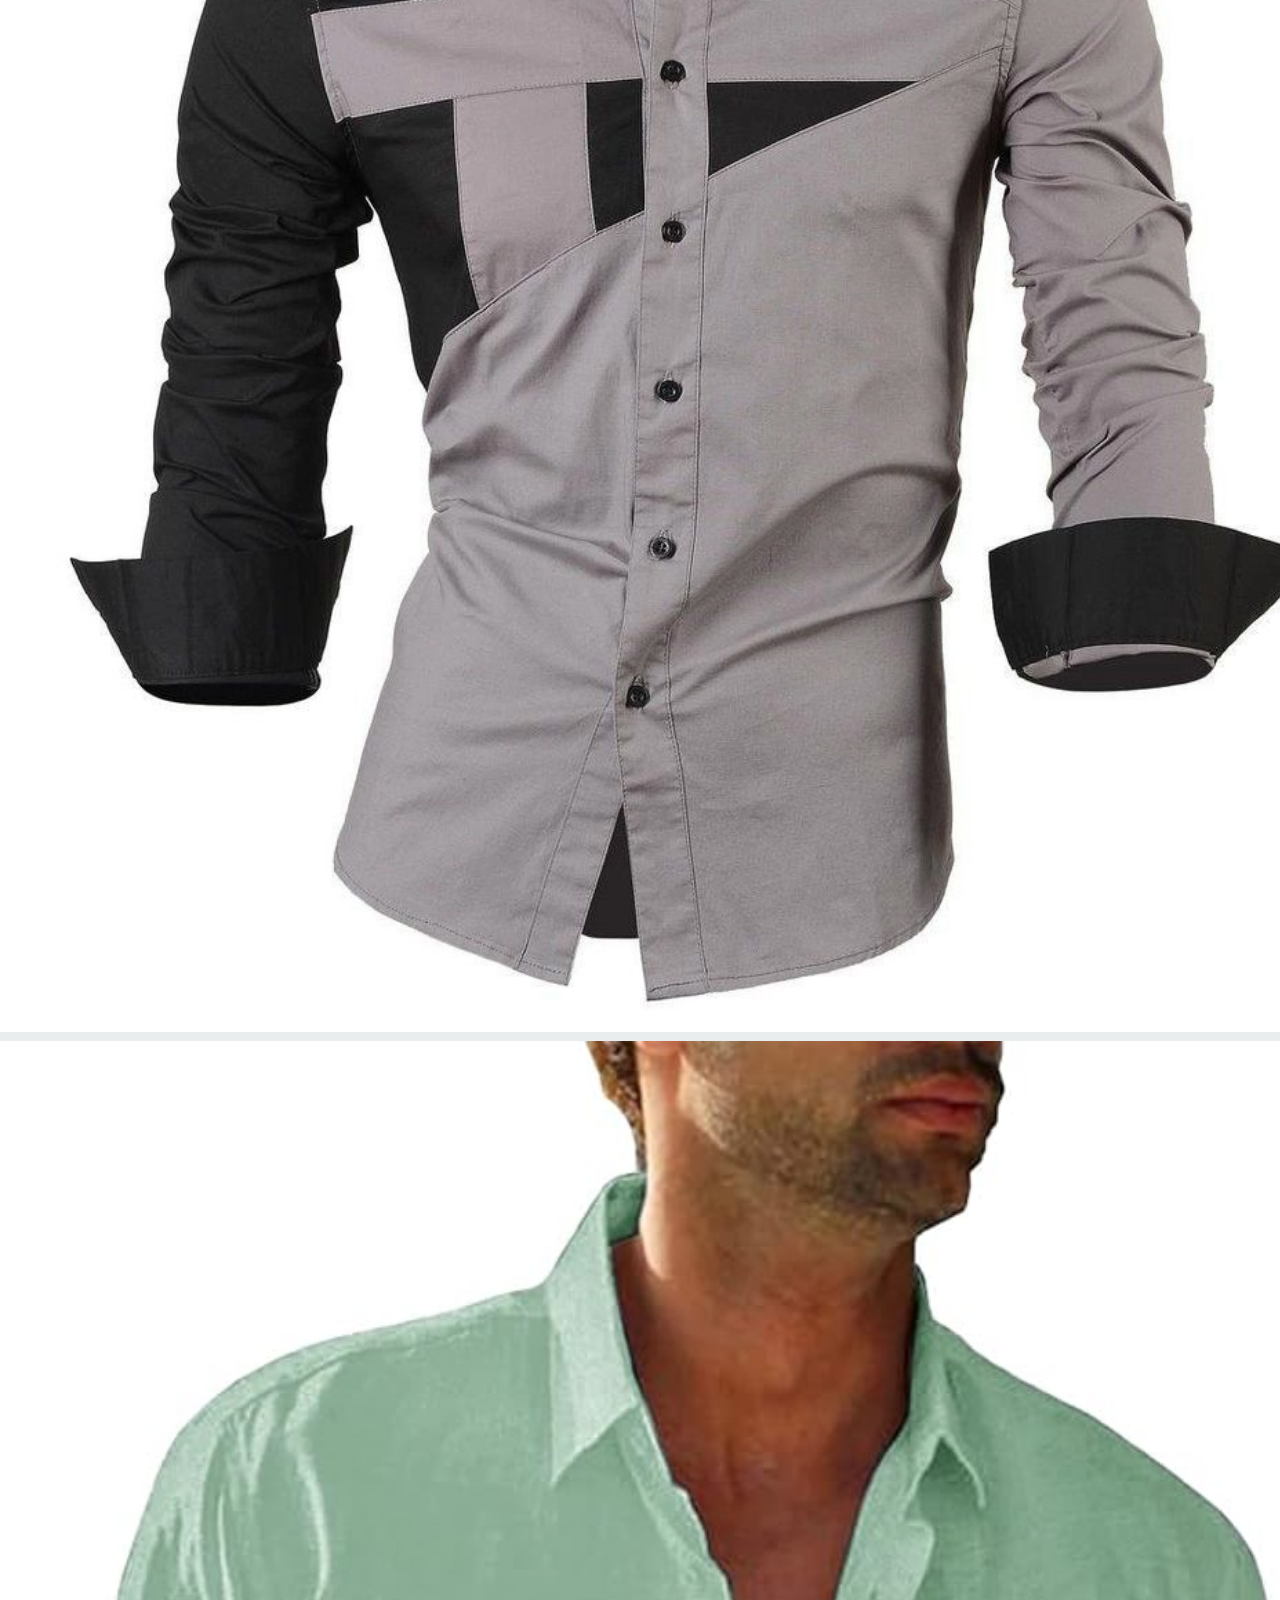
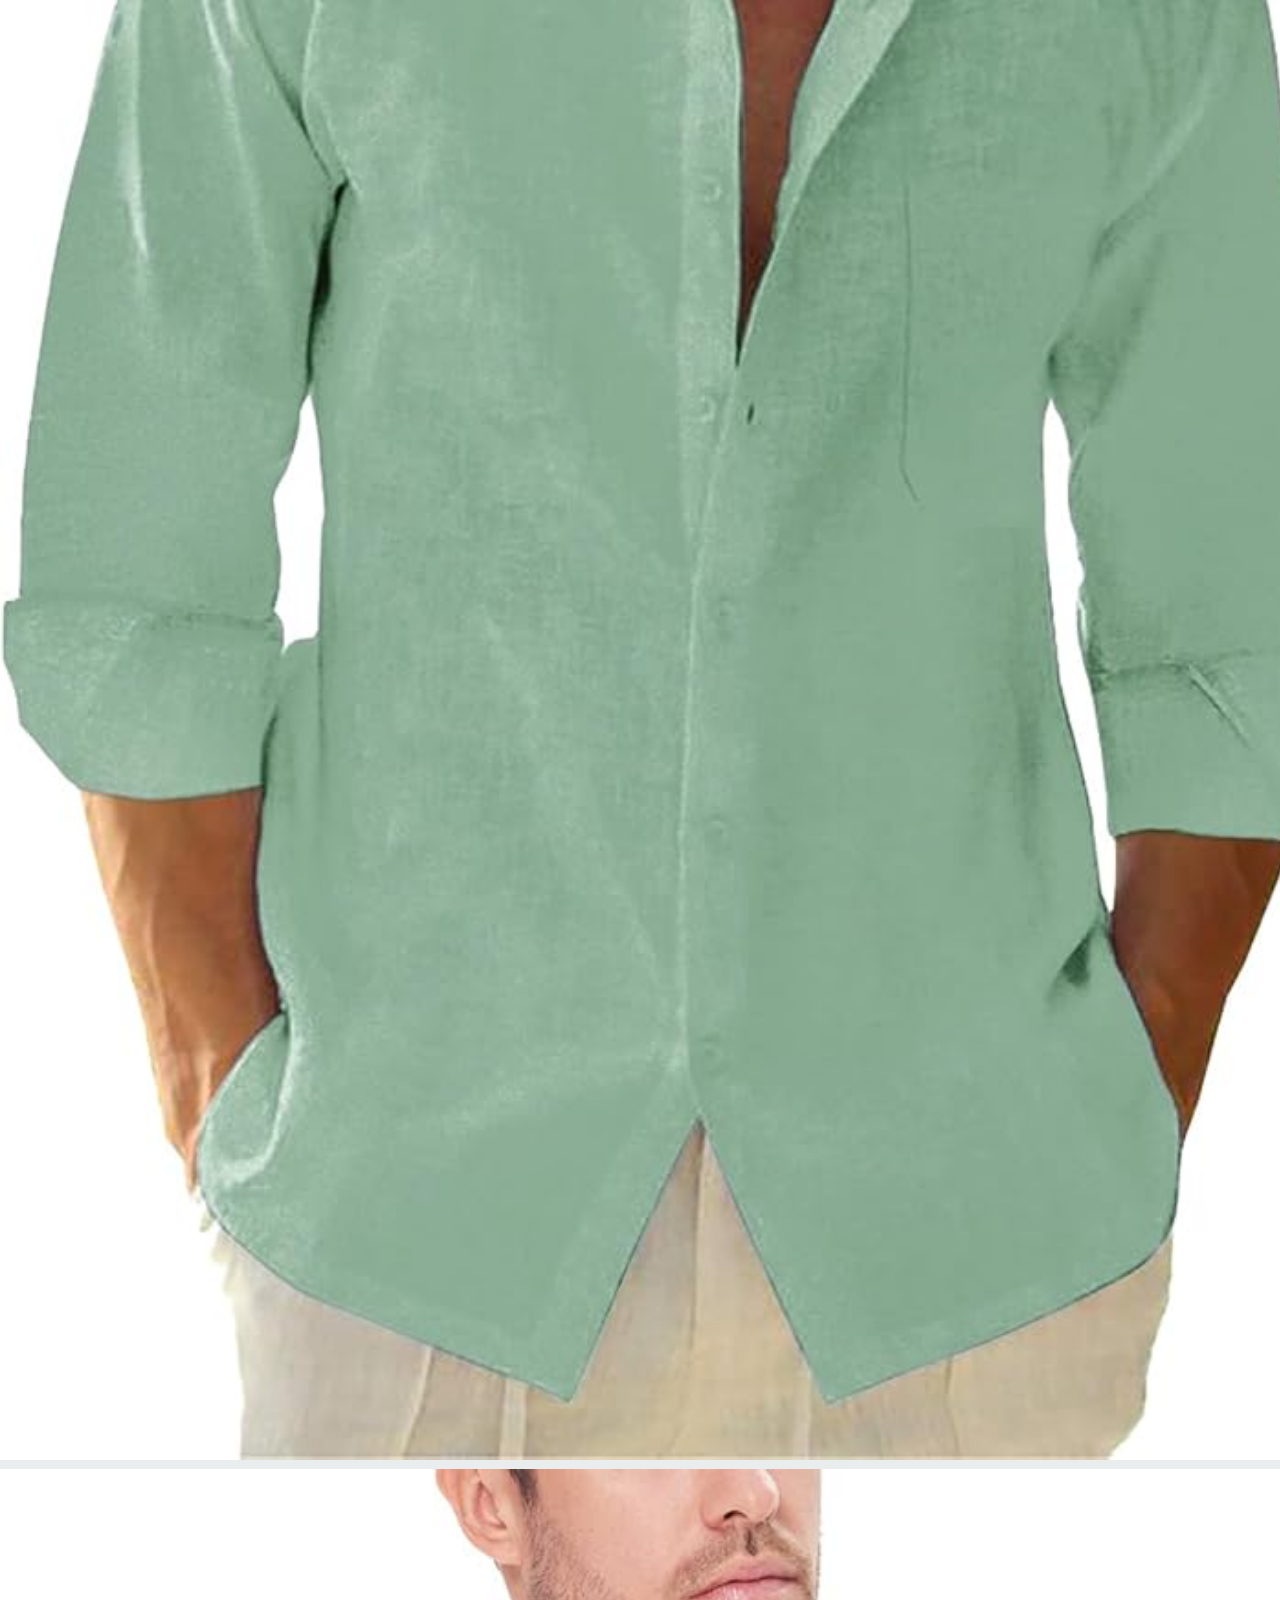
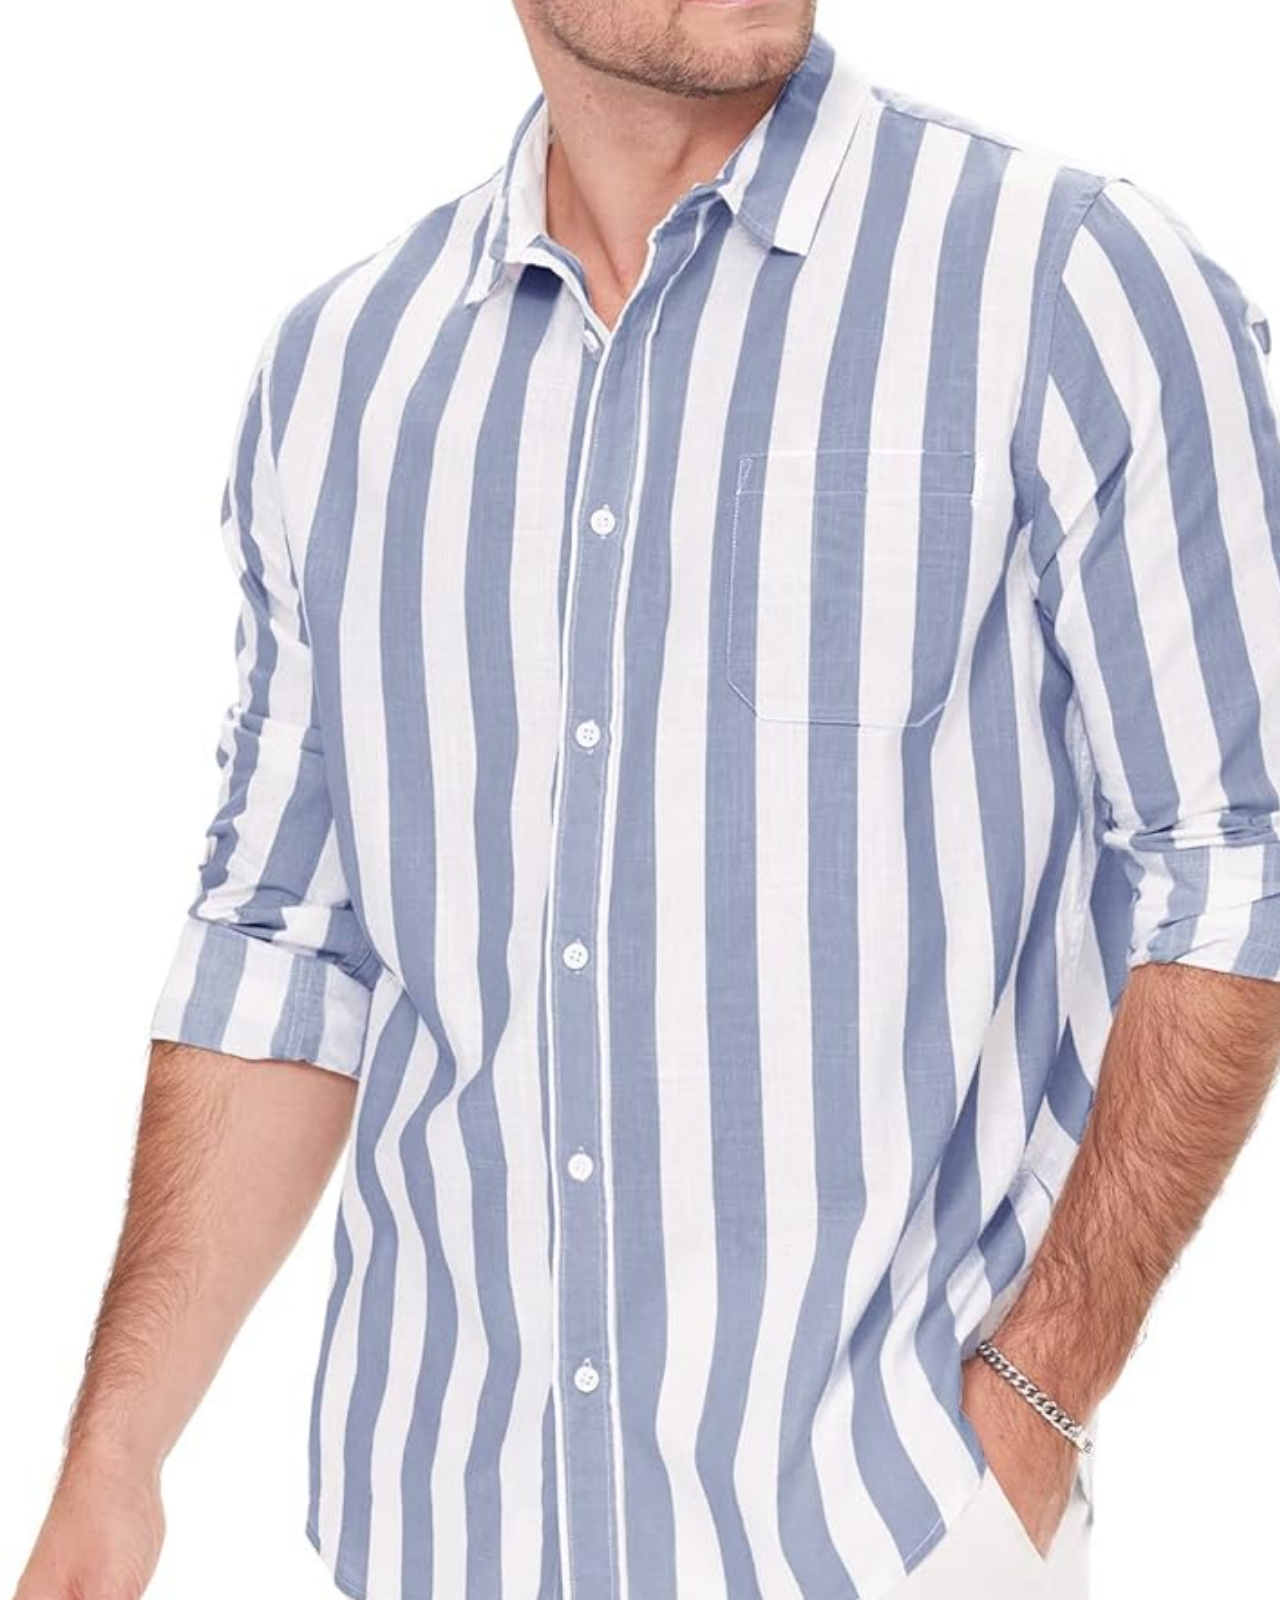
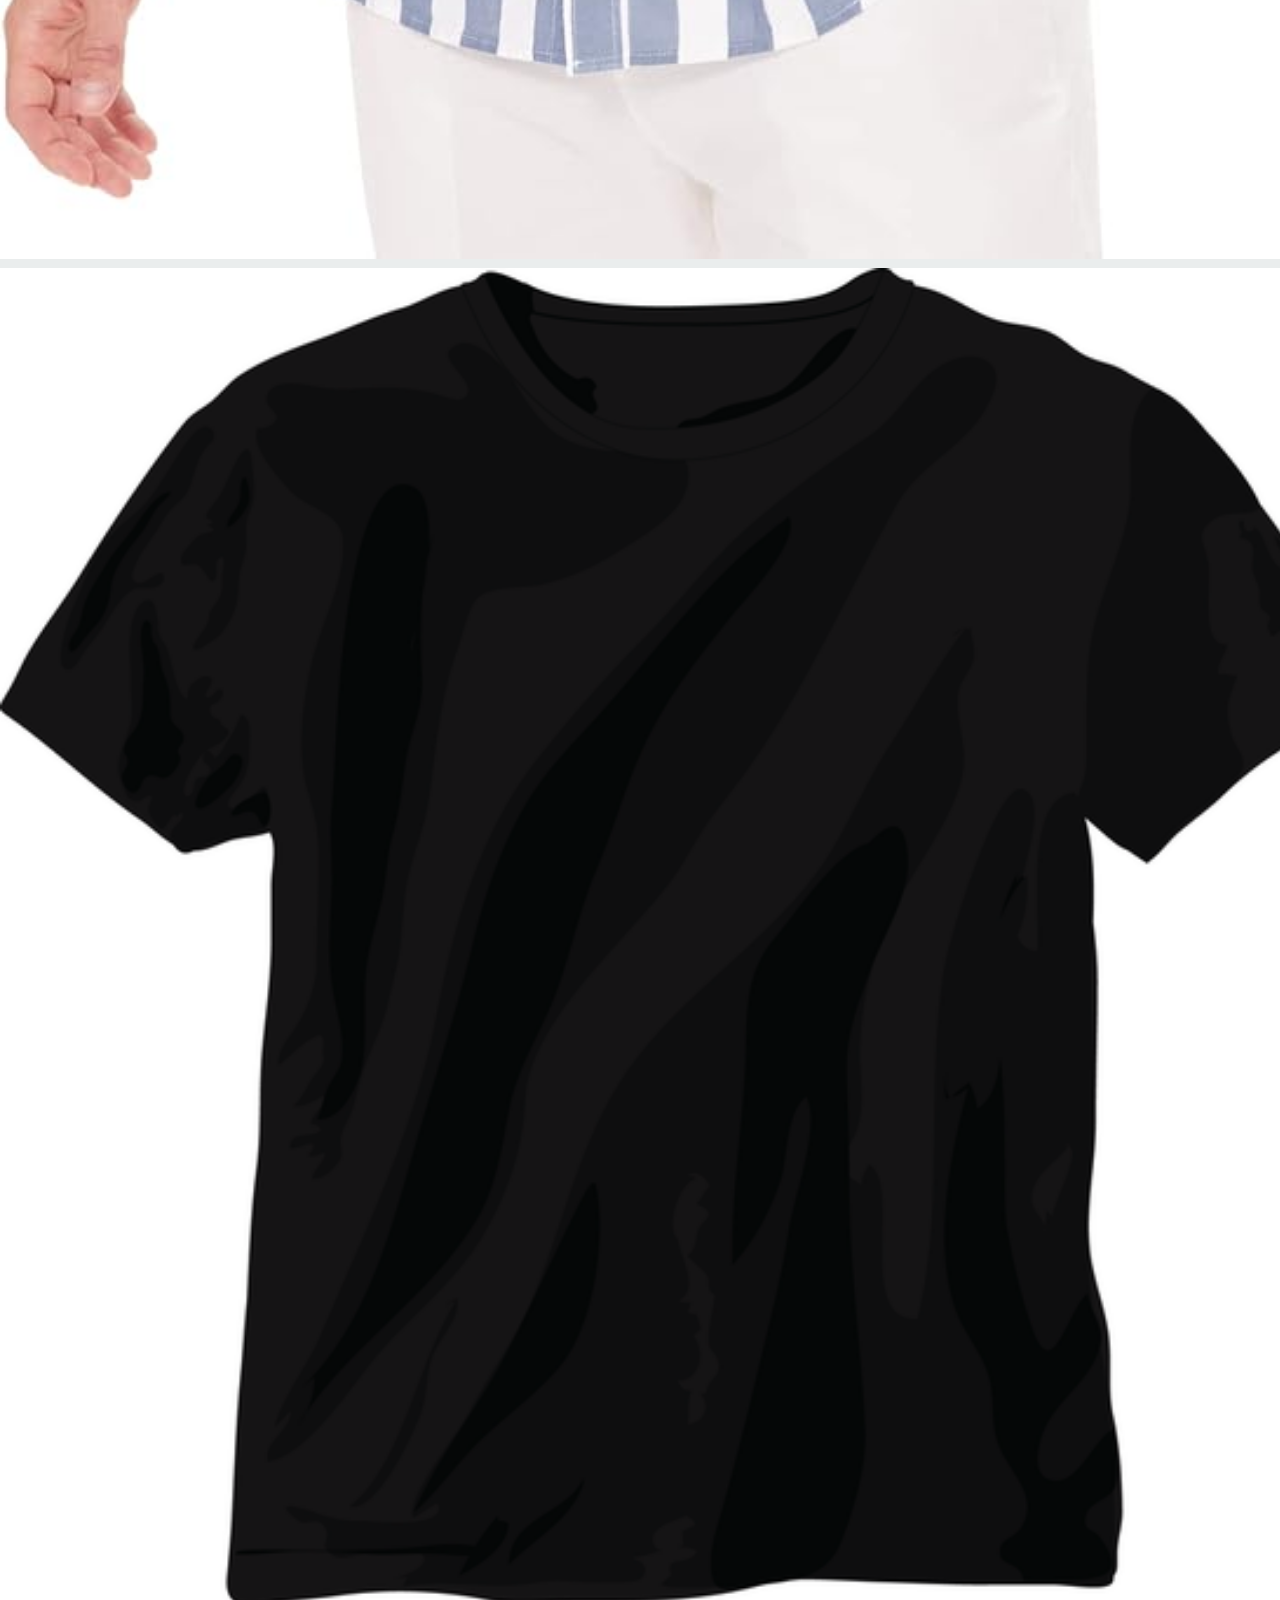
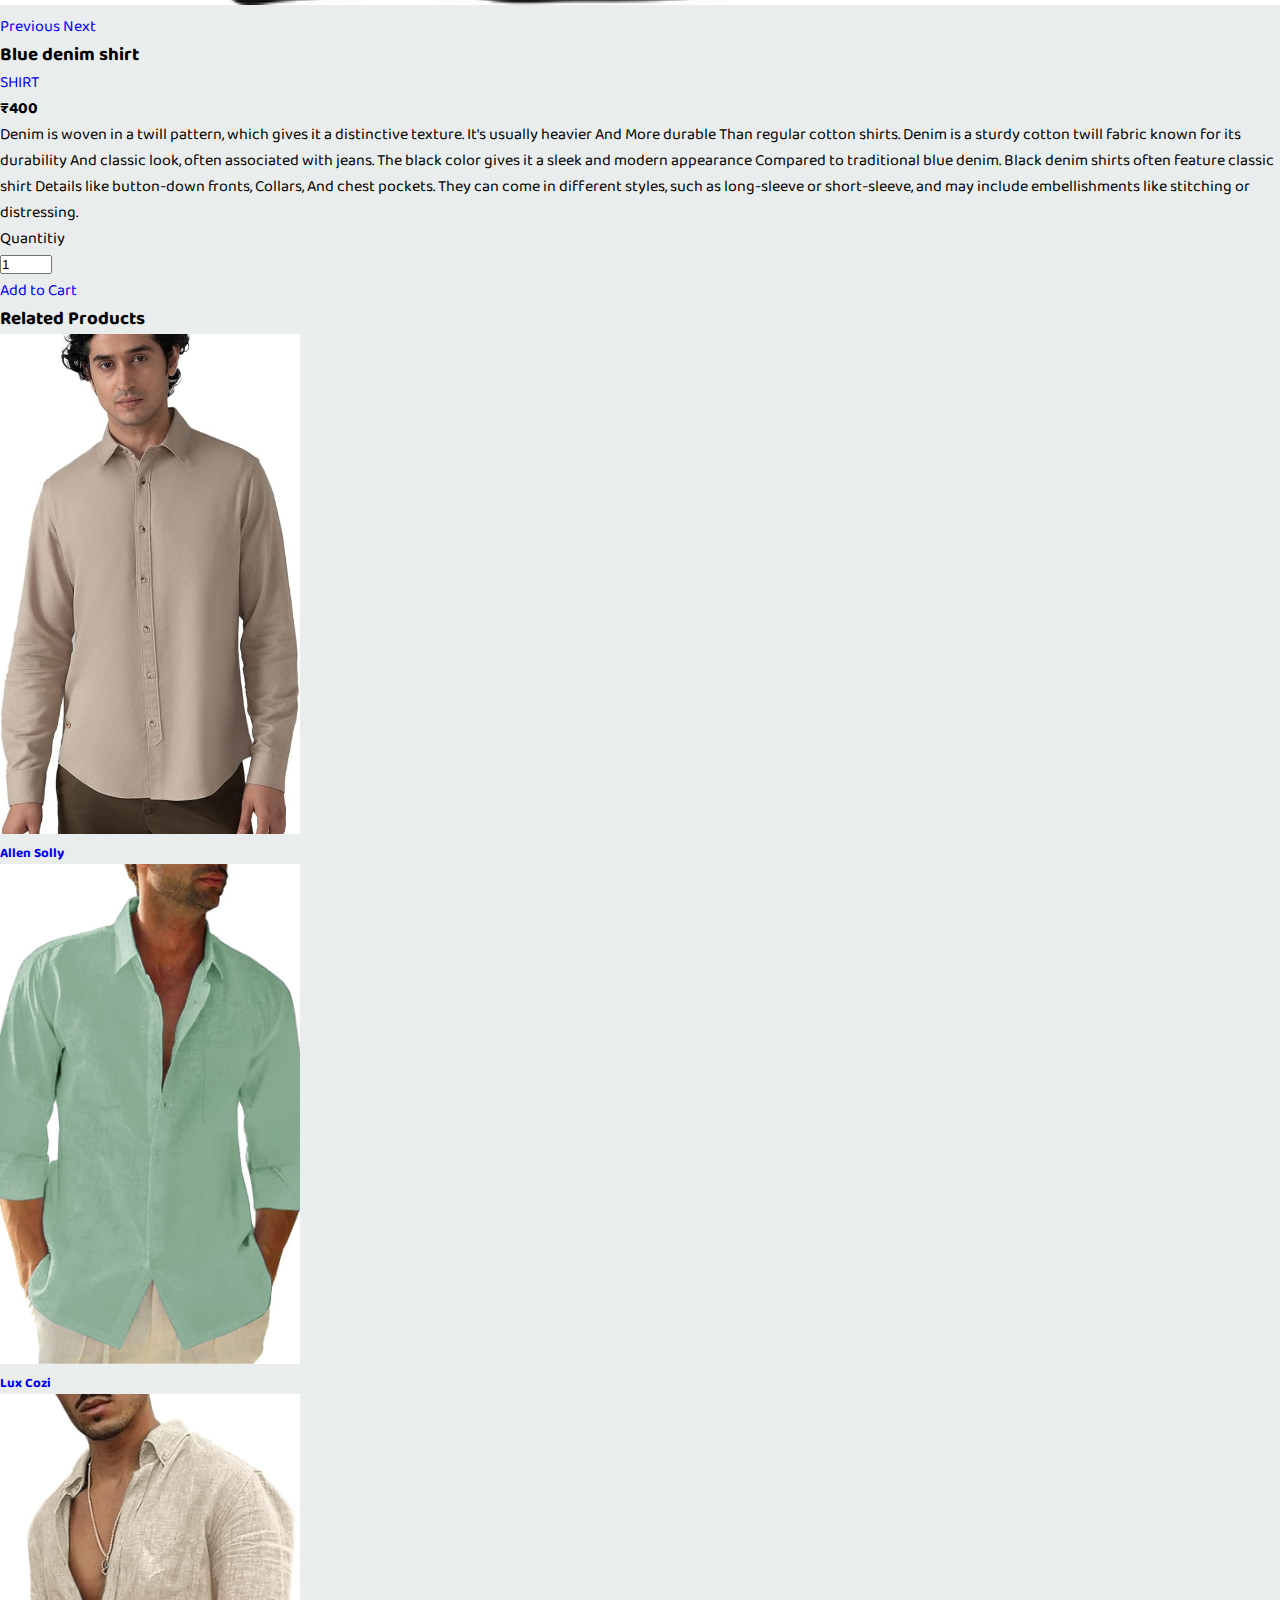
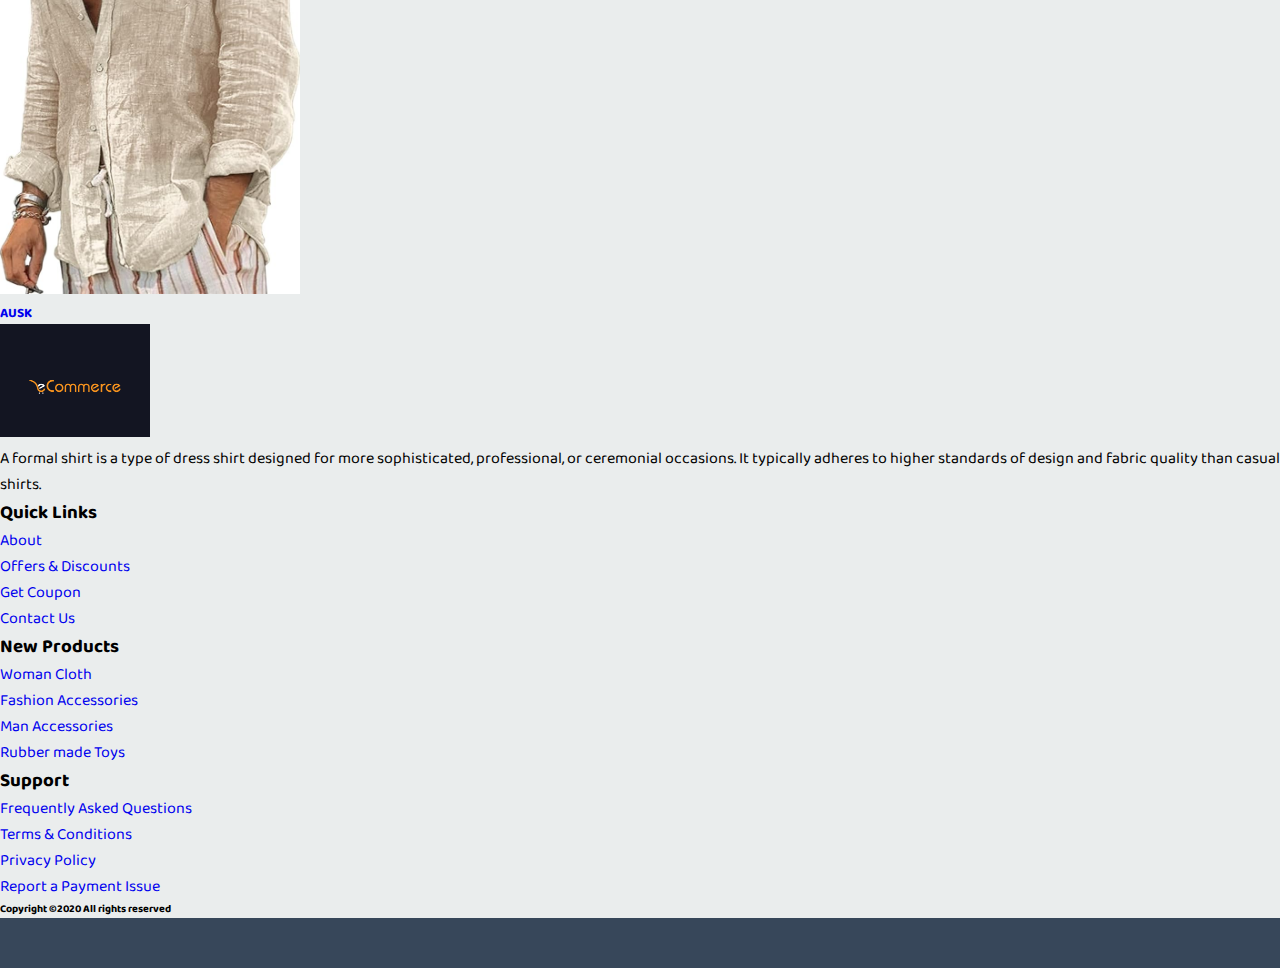
<file: product.html>
<!DOCTYPE html>
<html lang="en">

<head>
    <!-- Required meta tags -->
    <meta charset="utf-8">
    <meta name="viewport" content="width=device-width, initial-scale=1, shrink-to-fit=no">

    <!-- Bootstrap CSS -->
    <link rel="stylesheet" href="https://cdn.jsdelivr.net/npm/bootstrap@4.5.3/dist/css/bootstrap.min.css"
        integrity="sha384-TX8t27EcRE3e/ihU7zmQxVncDAy5uIKz4rEkgIXeMed4M0jlfIDPvg6uqKI2xXr2" crossorigin="anonymous">
    <link rel="stylesheet" href="style1.css">
    <!-- fontawesome cdn For Icons -->
    <link rel="stylesheet" href="https://cdnjs.cloudflare.com/ajax/libs/font-awesome/5.10.0/css/all.min.css" integrity="sha512-PgQMlq+nqFLV4ylk1gwUOgm6CtIIXkKwaIHp/PAIWHzig/lKZSEGKEys
h0TCVbHJXCLN7WetD8TFecIky75ZfQ==" crossorigin="anonymous" />

    <title>Ecommerce-website</title>
</head>

<body id="top">
    <!-- ==============header menu section starts here============== -->
    <section class="header_menu" id="header_menu">
        <div class="container-fluid px-0 shadow">
            <nav class="navbar navbar-expand-lg navbar-light bg-light py-3 ">
                <a class="navbar-brand pl-5 pl-small-0" href="index.html">
                    <img src="logo1.jpg" class="img img-fluid" width="120px" alt="logo">
                </a>
                <button class="navbar-toggler" type="button" data-toggle="collapse"
                    data-target="#navbarSupportedContent" aria-controls="navbarSupportedContent" aria-expanded="false"
                    aria-label="Toggle navigation">
                    <span class="navbar-toggler-icon"></span>
                </button>
                <div class="collapse navbar-collapse" id="navbarSupportedContent">
                    <ul class="navbar-nav mx-auto">
                        <li class="nav-item active">
                            <a class="nav-link" href="index.html">Home <span class="sr-only">(current)</span></a>
                        </li>
                        <li class="nav-item">
                            <a class="nav-link" href="product.html">Product</a>
                        </li>
                        <li class="nav-item">
                            <a class="nav-link" href="category.html">Category</a>
                        </li>
                        <li class="nav-item">
                            <a class="nav-link" href="about.html">About Us</a>
                        </li>
                        <li class="nav-item">
                            <a class="nav-link" href="contact.html">Contact Us</a>
                        </li>
                        <!-- <li class="nav-item dropdown">
                        <a class="nav-link dropdown-toggle" href="#" id="navbarDropdown"
                        role="button" data-toggle="dropdown"
                        aria-haspopup="true" aria-expanded="false">
                        Dropdown
                        </a>
                        <div class="dropdown-menu" aria-labelledby="navbarDropdown">
                        <a class="dropdown-item" href="#">Action</a>
                        <a class="dropdown-item" href="#">Another action</a>
                        <div class="dropdown-divider"></div>
                        <a class="dropdown-item" href="#">Something else here</a>
                        </div>
                        </li> -->
                    </ul>
                    <div class="search mr-3">
                        <a href="search.html" class="btn btn-sm btn-outline-primary">
                            Search
                        </a>
                    </div>
                    <div class="cart">
                        <a href="cart.html">
                            <i class="fas fa-shopping-cart fa-2x"></i>
                            <span class="badge badge-pill badge-primary">24</span>
                        </a>
                    </div>
                </div>
            </nav>
        </div>
    </section>
    <!--==================product details start here=======================-->
    <section class="products py-5 my-5" id="products">
        <div class="container ">
            <div class="section_title text-center mb-5">
                <h1 class="text-capitalize">Products</h1>
            </div>
            <div class="row">
                <div class="col-md-3 border-right mb-small-5">
                    <h4 class="mb-5 border-bottom">Filters</h4>
                    <div class="mb-5">
                        <label><b>Category</b></label>
                        <ul class="list-group">
                            <li class="list-group-item">Category 1</li>
                            <li class="list-group-item">Category 2</li>
                            <li class="list-group-item">Category 3</li>
                            <li class="list-group-item">Category 4</li>
                            <li class="list-group-item">Category 5</li>
                        </ul>
                    </div>
                    <div>
                        <form>
                            <div class="form-group">
                                <label><b>Price</b></label>
                                <input type="range" min="100" max="1000" step="100" class="form-control-range">
                            </div>
                        </form>
                        <div class="d-flex justify-content-between">
                            <label>₹100</label>
                            <label>₹1000</label>
                        </div>
                    </div>
                </div>
                <div class="col-md-9">
                    <div class="row mb-5">
                        <div class="col-md-4 col-12">
                            <div class="single_product shadow text-center p-1">
                                <div class="product_img">
                                    <div class="gallery">

                                        <a href="category.html"><img class="img img-fluid image-resize"
                                                src="product-img.png" alt=""></a>
                                    </div>
                                </div>
                                <div class="product-caption my-3">
                                    <div class="product-ratting">
                                        <i class="fas fa-star"></i>
                                        <i class="fas fa-star"></i>
                                        <i class="fas fa-star"></i>
                                        <i class="far fa-star"></i>
                                        <i class="far fa-star"></i>
                                    </div>
                                    <h5><a class="bottom-cap caption-control" href="category.html">Black Demin
                                        </a></h5>
                                    <div class="price">
                                        <b><span class="mr-1">₹</span><span>400</span></b>
                                    </div>
                                </div>
                            </div>
                        </div>
                        <div class="col-md-4 col-12">
                            <div class="single_product shadow text-center p-1 mt-small-5mb-small-5">
                                <div class="product_img">
                                    <a href="category.html"><img class="img img-fluid image-resize"
                                            src="product-img3.png " alt=""></a>
                                    <div class="new_product ">
                                        <span class="badge py-2 px-3 badge-pillbadge-danger new-resize">New</span>
                                    </div>
                                </div>
                                <div class="product-caption my-3">
                                    <div class="product-ratting">
                                        <i class="fas fa-star"></i>
                                        <i class="fas fa-star"></i>
                                        <i class="fas fa-star"></i>
                                        <i class="far fa-star"></i>
                                        <i class="far fa-star"></i>
                                    </div>
                                    <h5><a class=" bottom-cap caption-control" href="category.html">BlackFormalShirt
                                        </a></h5>
                                    <div class="price">
                                        <b><span class="mr-1">₹</span><span>400</span></b>
                                    </div>
                                </div>
                            </div>
                        </div>
                        <div class="col-md-4 col-12">
                            <div class="single_product shadow text-center p-1">
                                <div class="product_img">
                                    <div class="gallery">
                                        <a href="category.html"><img class="img img-fluid image-resize"
                                                src="product-img4.png" alt=""></a>
                                        <div class="new_product">
                                            <span class="badge py-2 px-3 badge-pill
        badge-danger">New</span>
                                        </div>
                                    </div>
                                </div>
                                <div class="product-caption my-3">
                                    <div class="product-ratting">
                                        <i class="fas fa-star"></i>
                                        <i class="fas fa-star"></i>
                                        <i class="fas fa-star"></i>
                                        <i class="far fa-star"></i>
                                        <i class="far fa-star"></i>
                                    </div>
                                    <h5><a class="bottom-cap caption-control" href="category.html">Blue shirt
                                        </a></h5>
                                    <div class="price">
                                        <b><span class="mr-1">₹</span><span>400</span></b>
                                    </div>
                                </div>
                            </div>
                        </div>
                    </div>
                    <div class="row">
                        <div class="col-md-4 col-12">
                            <div class="single_product shadow text-center p-1">
                                <div class="product_img">
                                    <div class="gallery">
                                        <a href="category.html"><img class="img img-fluid image-resize"
                                                src="product-img3.png " alt=""></a>
                                        <div class="new_product">
                                            <span class="badge py-2 px-3 badge-pill
        badge-danger">New</span>
                                        </div>
                                    </div>
                                </div>
                                <div class="product-caption my-3">
                                    <div class="product-ratting">
                                        <i class="fas fa-star"></i>
                                        <i class="fas fa-star"></i>
                                        <i class="fas fa-star"></i>
                                        <i class="far fa-star"></i>
                                        <i class="far fa-star"></i>
                                    </div>
                                    <h5><a class="bottom-cap  caption-control" href="category.html">BlackT-shirt
                                        </a></h5>
                                    <div class="price">
                                        <b><span class="mr-1">₹</span><span>400</span></b>
                                    </div>
                                </div>
                            </div>
                        </div>
                        <div class="col-md-4 col-12">
                            <div class="single_product shadow text-center p-1 mt-small-5
        mb-small-5">
                                <div class="product_img">
                                    <div class="gallery" <a href="category.html"><img class="img img-fluid image-resize"
                                            src="pd-img.jpg" alt=""></a>
                                        <div class="new_product">
                                            <span class="badge py-2 px-3 badge-pill
        badge-danger">New</span>
                                        </div>
                                    </div>
                                </div>
                                <div class="product-caption my-3">
                                    <div class="product-ratting">
                                        <i class="fas fa-star"></i>
                                        <i class="fas fa-star"></i>
                                        <i class="fas fa-star"></i>
                                        <i class="far fa-star"></i>
                                        <i class="far fa-star"></i>
                                    </div>
                                    <h5><a class="bottom-cap caption-control" href="category.html">BlackFormalShirt
                                        </a></h5>
                                    <div class="price">
                                        <b><span class="mr-1">₹</span><span>400</span></b>
                                    </div>
                                </div>
                            </div>
                        </div>
                        <div class="col-md-4 col-12">
                            <div class="single_product shadow text-center p-1">
                                <div class="product_img">
                                    <div class="gallery">
                                        <a href="category.html"><img class="img img-fluid image-resize"
                                                src="product-img4.png" alt=""></a>
                                    </div>
                                </div>
                                <div class="product-caption my-3">
                                    <div class="product-ratting">
                                        <i class="fas fa-star"></i>
                                        <i class="fas fa-star"></i>
                                        <i class="fas fa-star"></i>
                                        <i class="far fa-star"></i>
                                        <i class="far fa-star"></i>
                                    </div>
                                    <h5><a class="bottom-cap" href="category.html">Blue-Shirt
                                        </a></h5>
                                    <div class="price">
                                        <b><span class="mr-1">₹</span><span>400</span></b>
                                    </div>
                                </div>
                            </div>
                        </div>
                    </div>
                </div>
            </div>
        </div>
    </section>
    <!-- ==============product ends here============== -->
    <!-- ==============product_detail starts here============== -->
    <section class="product_detail py-5 my-5" id="product_detail">
        <div class="container ">
            <div class="section_title text-center mb-5">
                <h1 class="text-capitalize">product detail</h1>
            </div>
            <div class="row">
                <div class="col-md-6">
                    <div class="row">
                        <div class="col-md-12">
                            <div id="carouselExampleIndicators" class="carousel slide shadow
    rounded" data-ride="carousel">
                                <ol class="carousel-indicators">
                                    <li data-target="#carouselExampleIndicators" data-slide-to="0" class="active">
                                        <img src="product-img.png" class="d-block w-50
    img img-fluid rounded" width="15px" alt="image">
                                    </li>
                                    <li data-target="#carouselExampleIndicators" data-slide-to="1">
                                        <img src="product-img1.png" class="d-block w-50
    img img-fluid rounded" width="15px" alt="image">
                                    </li>
                                    <li data-target="#carouselExampleIndicators" data-slide-to="2">
                                        <img src="product-img2.png" class="d-block w-50
    img img-fluid rounded" width="15px" alt="image">
                                    </li>
                                </ol>
                                <div class="carousel-inner">
                                    <div class="carousel-item active">
                                        <img src="pr-img1.jpg" class="d-block w-100 img img-fluid rounded" alt="image">
                                    </div>
                                    <div class="carousel-item">
                                        <img src="pr-img2.jpg" class="d-block w-100 img img-fluid rounded" alt="image">
                                    </div>
                                    <div class="carousel-item">
                                        <img src="product-img6.png" class="d-block w-100 img img-fluid rounded"
                                            alt="image">
                                    </div>
                                </div>
                                <a class="carousel-control-prev" href="#carouselExampleIndicators" role="button"
                                    data-slide="prev">
                                    <span class="carousel-control-prev-icon" aria-hidden="true"></span>
                                    <span class="sr-only">Previous</span>
                                </a>
                                <a class="carousel-control-next" href="#carouselExampleIndicators" role="button"
                                    data-slide="next">
                                    <span class="carousel-control-next-icon" aria-hidden="true"></span>
                                    <span class="sr-only">Next</span>
                                </a>
                            </div>
                        </div>
                    </div>
                </div>
                <div class="col-md-6">
                    <div class="row">
                        <div class="col-md-12">
                            <div class="title mb-4">
                                <h3>Blue denim shirt</h3>
                            </div>
                            <div class="category mb-4">
                                <span class="bg-light-gray p-2"><a href="category.html">SHIRT</a></span>
                            </div>
                            <div class="rating d-flex text-danger mb-4">
                                <i class="fas fa-star"></i>
                                <i class="fas fa-star"></i>
                                <i class="fas fa-star"></i>
                                <i class="far fa-star"></i>
                                <i class="far fa-star"></i>
                            </div>
                            <div class="price mb-4">
                                <b><span class="mr-1">₹</span><span>400</span></b>
                            </div>
                            <div class="desc ">
                                <p>
                                    Denim is woven in a twill pattern,
                                    which gives it a distinctive texture.
                                    It's usually heavier
                                    And
                                    More durable
                                    Than regular cotton shirts.
                                    Denim is a sturdy cotton twill fabric
                                    known for its durability
                                    And classic look,
                                    often associated with jeans.
                                    The black color gives it a sleek and modern appearance
                                    Compared to traditional blue denim.
                                    Black denim shirts often feature classic shirt
                                    Details like button-down fronts,
                                    Collars,
                                    And chest pockets.
                                    They can come in different styles,
                                    such as long-sleeve or short-sleeve, and
                                    may include embellishments like stitching or distressing.
                                </p>
                            </div>
                            <div class="qty_section border-top pt-2 mb-4">
                                <label>Quantitiy</label>
                                <div>
                                    <div class="mb-0 w-100">
                                        <input class="quantity text-center" min="0" max="10" name="quantity" value="1"
                                            type="number">
                                    </div>
                                </div>
                            </div>
                            <div class="buy">
                                <a href="cart.html" class="btn btn-primary shadow">Add to
                                    Cart</a>
                            </div>
                        </div>
                    </div>
                </div>
            </div>
            <!-- ----------------related products starts here---------- -->
            <section class="related_products py-5 my-5" id="related_products">
                <div class="title">
                    <h3>Related Products</h3>
                </div>
                <div class="row mt-5">
                    <div class="col-md-4 col-6">
                        <div class="border border-dark rounded shadow text-center p-3">
                            <div class="mb-4">
                                <img src="re-img3.jpg" class="img img-fluid pr-resize" alt="image">
                            </div>
                            <div>
                                <a href="javascript:;">
                                    <h5>Allen Solly</h5>
                                </a>
                            </div>
                        </div>
                    </div>
                    <div class="col-md-4 col-6">
                        <div class="border border-dark rounded shadow text-center p-3">
                            <div class="mb-4">
                                <img src="pr-img1.jpg" class="img img-fluid pr-resize " alt="image">
                            </div>
                            <div>
                                <a href="javascript:;">
                                    <h5>Lux Cozi</h5>
                                </a>
                            </div>
                        </div>
                    </div>
                    <div class="col-md-4 col-6">
                        <div class="border border-dark rounded shadow text-center p-3">
                            <div class="mb-4">
                                <img src="re-img2.jpg" class="img img-fluid pr-resize" alt="image">
                            </div>
                            <div>
                                <a href="javascript:;">
                                    <h5>AUSK</h5>
                                </a>
                            </div>
                        </div>
                    </div>
                </div>
            </section>
            <!-- ----------------related products ends here---------- -->
        </div>
    </section>
    <!-- ==============product detail ends here============== -->
    <!-- ==============footer starts here============== -->
    <section class="footer_section pt-5 pb-2" id="footer_section">
        <footer>
            <div class="container-fluid">
                <div class="row">
                    <div class="col-md-3 col-6 pl-5 pl-small-15">
                        <div class="footer_title">
                            <a href="index.html"><img src="logo1.jpg" width="150px" class="img img-fluid"
                                    alt="logo1"></a>
                        </div>
                        <div>
                            A formal shirt is a type of dress shirt designed for more
                            sophisticated,
                            professional,
                            or
                            ceremonial occasions.
                            It typically adheres to higher standards of design and fabric quality than casual shirts.
                        </div>
                    </div>
                    <div class="col-md-3 col-6">
                        <div class="footer_title pt-3 mb-3">
                            <h3>Quick Links</h3>
                        </div>
                        <div class="footer_links">
                            <ul>
                                <li><a href="about.html">About</a></li>
                                <li><a href="javascript:;">Offers & Discounts</a></li>
                                <li><a href="javascript:;">Get Coupon</a></li>
                                <li><a href="contact.html">Contact Us</a></li>
                            </ul>
                        </div>
                    </div>
                    <div class="col-md-3 col-6">
                        <div class="footer_title pt-3 mb-3">
                            <h3>New Products</h3>
                        </div>
                        <div class="footer_links">
                            <ul>
                                <li><a href="javascript:;">Woman Cloth</a></li>
                                <li><a href="javascript:;">Fashion Accessories</a></li>
                                <li><a href="javascript:;">Man Accessories</a></li>
                                <li><a href="javascript:;">Rubber made Toys</a></li>
                            </ul>
                        </div>
                    </div>
                    <div class="col-md-3 col-6">
                        <div class="footer_title pt-3 mb-3">
                            <h3>Support</h3>
                        </div>
                        <div class="footer_links">
                            <ul>
                                <li><a href="javascript:;">Frequently Asked Questions</a></li>
                                <li><a href="javascript:;">Terms & Conditions</a></li>
                                <li><a href="javascript:;">Privacy Policy</a></li>
                                <li><a href="javascript:;">Report a Payment Issue</a></li>
                            </ul>
                        </div>
                    </div>
                </div>
            </div>
            <div class="border-top">
                <h6 class="text-center mt-3">Copyright ©2020 All rights reserved
                </h6>
            </div>
        </footer>
    </section>
    <div class="backtop">
        <a id="button" href="#top" class="btn btn-lg btn-outline-danger" role="button">
            <i class="fas fa-chevron-up text-dark"></i>
        </a>
    </div>
    <!-- ==============footer ends here============== -->
</file>
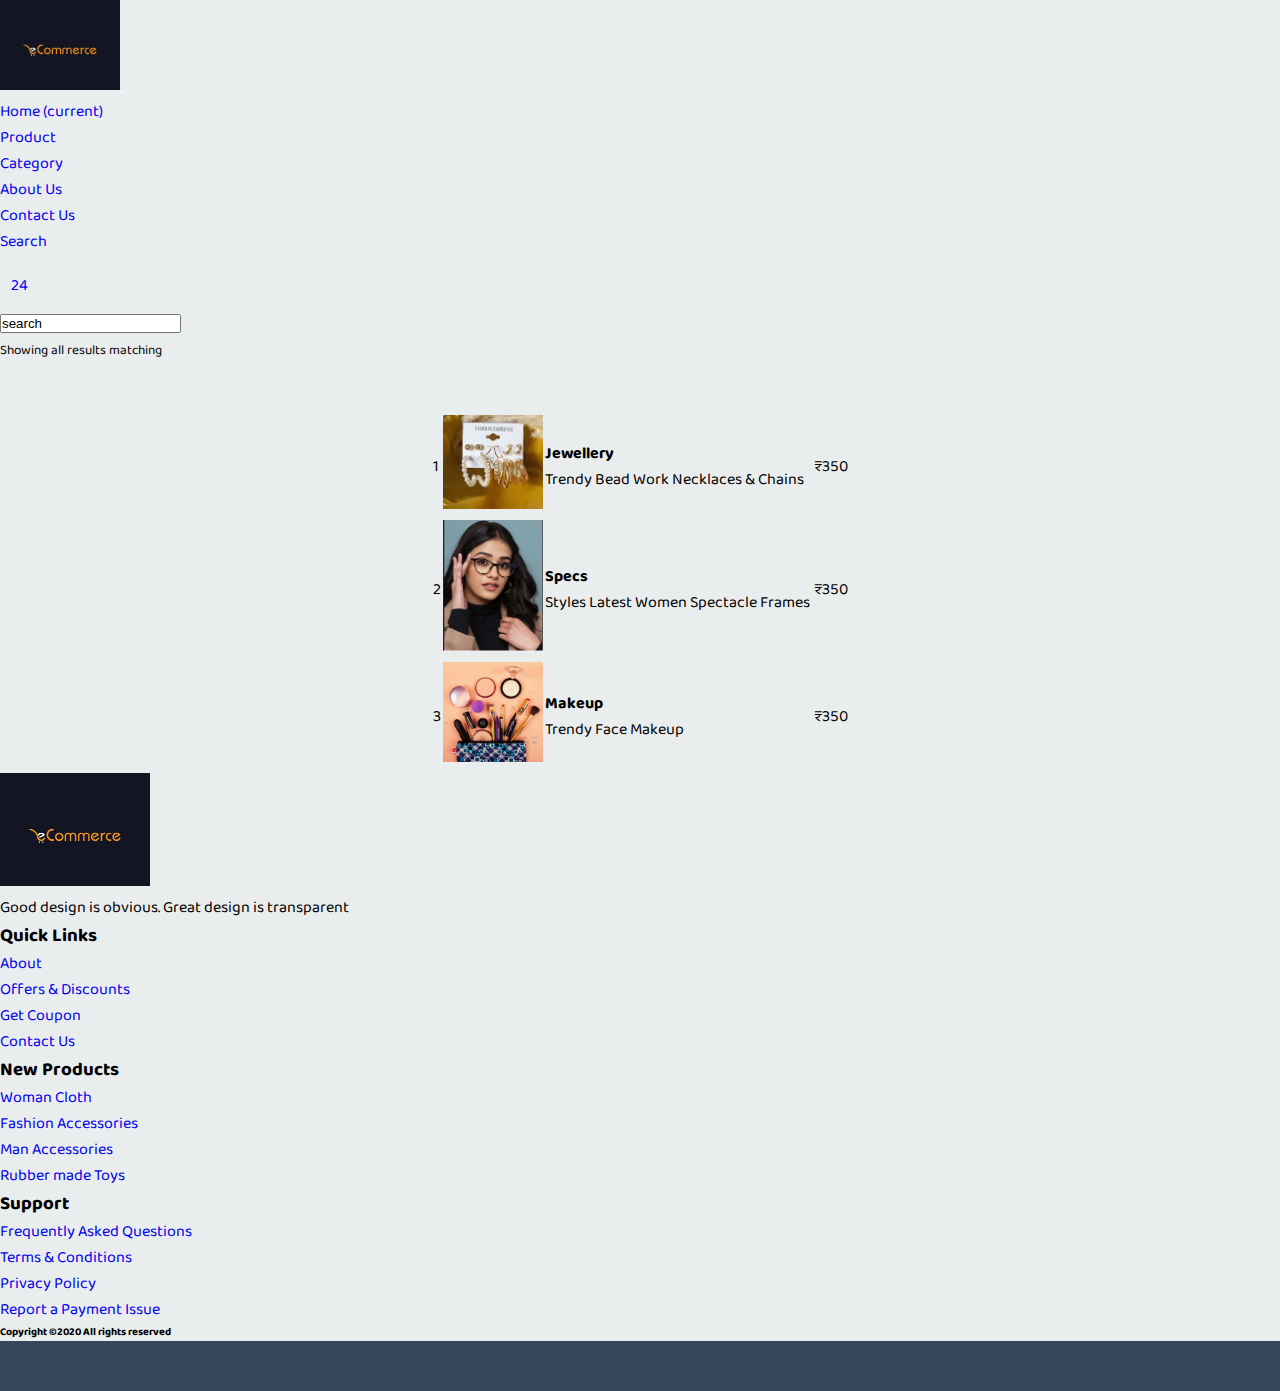
<file: search.html>
<!DOCTYPE html>
<html lang="en">

<head>
    <!-- Required meta tags -->
    <meta charset="utf-8">
    <meta name="viewport" content="width=device-width, initial-scale=1, shrink-to-fit=no">

    <!-- Bootstrap CSS -->
    <link rel="stylesheet" href="https://cdn.jsdelivr.net/npm/bootstrap@4.5.3/dist/css/bootstrap.min.css"
        integrity="sha384-TX8t27EcRE3e/ihU7zmQxVncDAy5uIKz4rEkgIXeMed4M0jlfIDPvg6uqKI2xXr2" crossorigin="anonymous">
    <link rel="stylesheet" href="style1.css">
    <!-- fontawesome cdn For Icons -->
    <link rel="stylesheet" href="https://cdnjs.cloudflare.com/ajax/libs/font-awesome/5.10.0/css/all.min.css" integrity="sha512-PgQMlq+nqFLV4ylk1gwUOgm6CtIIXkKwaIHp/PAIWHzig/lKZSEGKEys
h0TCVbHJXCLN7WetD8TFecIky75ZfQ==" crossorigin="anonymous" />

    <title>Ecommerce-website</title>
</head>

<body id="top">
    <!-- ==============header menu section starts here============== -->
    <section class="header_menu" id="header_menu">
        <div class="container-fluid px-0 shadow">
            <nav class="navbar navbar-expand-lg navbar-light bg-light py-3 ">
                <a class="navbar-brand pl-5 pl-small-0" href="index.html">
                    <img src="logo1.jpg" class="img img-fluid" width="120px" alt="logo">
                </a>
                <button class="navbar-toggler" type="button" data-toggle="collapse"
                    data-target="#navbarSupportedContent" aria-controls="navbarSupportedContent" aria-expanded="false"
                    aria-label="Toggle navigation">
                    <span class="navbar-toggler-icon"></span>
                </button>
                <div class="collapse navbar-collapse" id="navbarSupportedContent">
                    <ul class="navbar-nav mx-auto">
                        <li class="nav-item active">
                            <a class="nav-link" href="index.html">Home <span class="sr-only">(current)</span></a>
                        </li>
                        <li class="nav-item">
                            <a class="nav-link" href="product.html">Product</a>
                        </li>
                        <li class="nav-item">
                            <a class="nav-link" href="category.html">Category</a>
                        </li>
                        <li class="nav-item">
                            <a class="nav-link" href="about.html">About Us</a>
                        </li>
                        <li class="nav-item">
                            <a class="nav-link" href="contact.html">Contact Us</a>
                        </li>
                        <!-- <li class="nav-item dropdown">
                        <a class="nav-link dropdown-toggle" href="#" id="navbarDropdown"
                        role="button" data-toggle="dropdown"
                        aria-haspopup="true" aria-expanded="false">
                        Dropdown
                        </a>
                        <div class="dropdown-menu" aria-labelledby="navbarDropdown">
                        <a class="dropdown-item" href="#">Action</a>
                        <a class="dropdown-item" href="#">Another action</a>
                        <div class="dropdown-divider"></div>
                        <a class="dropdown-item" href="#">Something else here</a>
                        </div>
                        </li> -->
                    </ul>
                    <div class="search mr-3">
                        <a href="search.html" class="btn btn-sm btn-outline-primary">
                            Search
                        </a>
                    </div>
                    <div class="cart">
                        <a href="cart.html">
                            <i class="fas fa-shopping-cart fa-2x"></i>
                            <span class="badge badge-pill badge-primary">24</span>
                        </a>
                    </div>
                </div>
            </nav>
        </div>
    </section>
    <!-- ==============header menu section ends here============== -->
    <!-- ==============search section ends here============== -->
    <section class="search_section py-5 my-5" id="search_section">
        <div class="container">

            <div class="row">
                <!-- BEGIN RESULT -->
                <div class="col-md-10 mx-auto">
                    <!-- BEGIN SEARCH INPUT -->
                    <div class="input-group">
                        <input type="text" class="form-control" value="search" id="searchbar" onkeyup="search_animal()"
                            name="search">
                        <span class="input-group-btn">
                            <button class="btn btn-primary" type="button"><i class="fa
    fa-search"></i></button>
                        </span>
                    </div>
                    <!-- END SEARCH INPUT -->
                    <small>Showing all results matching
                    </small>
                    <!-- BEGIN TABLE RESULT -->
                    <div class="table-responsive mt-3">
                        <div id="list">
                            <table class="table table-hover">
                                <tbody class="border-bottom">
                                    <tr>
                                        <td class="number text-center">1</td>
                                        <td class="image"><img src="jew-img.jpg" width="100px" class="img img-fluid"
                                                alt=""></td>
                                        <td class="product"><strong>Jewellery</strong><br>Trendy Bead
                                            Work Necklaces & Chains

                                        </td>
                                        <td class="rate text-right"><span><i class="fa fa-star"></i><i
                                                    class="fa fa-star"></i><i class="fa fa-star"></i><i
                                                    class="fa fa-star"></i><i class="fa
    fa-star-half-o"></i></span></td>
                                        <td class="price text-right">₹350</td>
                                    </tr>
                                    <tr>
                                        <td class="number text-center">2</td>
                                        <td class="image"><img src="specs.jpg" width="100px" class="img img-fluid"
                                                alt=""></td>
                                        <td class="product"><strong>Specs</strong><br>Styles Latest
                                            Women Spectacle Frames

                                        </td>
                                        <td class="rate text-right"><span><i class="fa fa-star"></i><i
                                                    class="fa fa-star"></i><i class="fa fa-star"></i><i
                                                    class="fa fa-star"></i><i class="fa
    fa-star-half-o"></i></span></td>
                                        <td class="price text-right">₹350</td>
                                    </tr>
                                    <tr>
                                        <td class="number text-center">3</td>
                                        <td class="image"><img src="makeup.jpg" width="100px" class="img img-fluid"
                                                alt=""></td>
                                        <td class="product"><strong>Makeup</strong><br>Trendy
                                            Face Makeup

                                        </td>
                                        <td class="rate text-right"><span><i class="fa fa-star"></i><i
                                                    class="fa fa-star"></i><i class="fa fa-star"></i><i
                                                    class="fa fa-star"></i><i class="fa
    fa-star-half-o"></i></span></td>
                                        <td class="price text-right">₹350</td>
                                    </tr>
                                </tbody>
                            </table>
                        </div>
                        <!-- END TABLE RESULT -->
                    </div>
                </div>
                <!-- END RESULT -->
            </div>
        </div>
    </section>
    <!-- ==============search section ends here============== -->
    <!-- ==============footer starts here============== -->

    <section class="footer_section pt-5 pb-2" id="footer_section">
        <footer>
            <div class="container-fluid">
                <div class="row">
                    <div class="col-md-3 col-6 pl-5 pl-small-15">
                        <div class="footer_title">
                            <a href="index.html"><img src="logo1.jpg" width="150px" class="img img-fluid"
                                    alt="logo1"></a>
                        </div>
                        <div>
                            Good design is obvious. Great design is transparent
                        </div>
                    </div>
                    <div class="col-md-3 col-6">
                        <div class="footer_title pt-3 mb-3">
                            <h3>Quick Links</h3>
                        </div>
                        <div class="footer_links">
                            <ul>
                                <li><a href="about.html">About</a></li>
                                <li><a href="javascript:;">Offers & Discounts</a></li>
                                <li><a href="javascript:;">Get Coupon</a></li>
                                <li><a href="contact.html">Contact Us</a></li>
                            </ul>
                        </div>
                    </div>
                    <div class="col-md-3 col-6">
                        <div class="footer_title pt-3 mb-3">
                            <h3>New Products</h3>
                        </div>
                        <div class="footer_links">
                            <ul>
                                <li><a href="javascript:;">Woman Cloth</a></li>
                                <li><a href="javascript:;">Fashion Accessories</a></li>
                                <li><a href="javascript:;">Man Accessories</a></li>
                                <li><a href="javascript:;">Rubber made Toys</a></li>
                            </ul>
                        </div>
                    </div>
                    <div class="col-md-3 col-6">
                        <div class="footer_title pt-3 mb-3">
                            <h3>Support</h3>
                        </div>
                        <div class="footer_links">
                            <ul>
                                <li><a href="javascript:;">Frequently Asked Questions</a></li>
                                <li><a href="javascript:;">Terms & Conditions</a></li>
                                <li><a href="javascript:;">Privacy Policy</a></li>
                                <li><a href="javascript:;">Report a Payment Issue</a></li>
                            </ul>
                        </div>
                    </div>
                </div>
            </div>
            <div class="border-top">
                <h6 class="text-center mt-3">Copyright ©2020 All rights reserved
                </h6>
            </div>
        </footer>
    </section>
    <div class="backtop">
        <a id="button" href="#top" class="btn btn-lg btn-outline-danger" role="button">
            <i class="fas fa-chevron-up text-dark"></i>
        </a>
    </div>
    <!-- ==============footer ends here============== -->




    <!-- Option 1: jQuery and Bootstrap Bundle (includes Popper) -->
    <script src="https://code.jquery.com/jquery-3.5.1.slim.min.js"
        integrity="sha384-DfXdz2htPH0lsSSs5nCTpuj/zy4C+OGpamoFVy38MVBnE+IbbVYUew+OrCXaRkfj"
        crossorigin="anonymous"></script>
    <script src="https://cdn.jsdelivr.net/npm/bootstrap@4.5.3/dist/js/bootstrap.bundle.min.js"
        integrity="sha384-ho+j7jyWK8fNQe+A12Hb8AhRq26LrZ/JpcUGGOn+Y7RsweNrtN/tE3MoK7ZeZDyx"
        crossorigin="anonymous"></script>
    <script src="scripts.js"></script>

    <!-- Option 2: jQuery, Popper.js, and Bootstrap JS
    <script src="https://code.jquery.com/jquery-3.5.1.slim.min.js" integrity="sha384-DfXdz2htPH0lsSSs5nCTpuj/zy4C+OGpamoFVy38MVBnE+IbbVYUew+OrCXaRkfj" crossorigin="anonymous"></script>
    <script src="https://cdn.jsdelivr.net/npm/popper.js@1.16.1/dist/umd/popper.min.js" integrity="sha384-9/reFTGAW83EW2RDu2S0VKaIzap3H66lZH81PoYlFhbGU+6BZp6G7niu735Sk7lN" crossorigin="anonymous"></script>
    <script src="https://cdn.jsdelivr.net/npm/bootstrap@4.5.3/dist/js/bootstrap.min.js" integrity="sha384-w1Q4orYjBQndcko6MimVbzY0tgp4pWB4lZ7lr30WKz0vr/aWKhXdBNmNb5D92v7s" crossorigin="anonymous"></script>
-->
</body>

</html>
</file>
<file: style1.css>
@import url('https://fonts.googleapis.com/css2?family=Baloo+Bhai+2&display=swap');

* {
    margin: 0;
    padding: 0;
    text-decoration: none;
    box-sizing: border-box;
    list-style: none;
}

body {
    font-family: 'Baloo Bhai 2', cursive;
    width: 100%;
    box-sizing: border-box;
    background-color: #eaeded;
}

.first {
    width: 100%;
    height: 65px;
    background-color: #131a22;
    display: flex;
    align-items: center;
    flex-direction: column;
}

.first img {
    width: 100px;
    padding: 5px;
    margin: 6px 10px;
    border: 1px solid transparent;
}

.first {
    display: flex;
    flex-direction: row;
    justify-content: space-between;
}

.flex {
    display: flex;
    justify-content: center;
}

.flex span,
i {
    color: white;
}

.logo {
    flex: 0.18;
    margin-right: 8px;
    justify-content: space-between;
}

.map {
    border: 1px solid transparent;
}

.map i {
    margin-top: 15px;
    padding-left: 5px;
    font-size: 17px;
}

.map div {
    padding: 5px;
    display: flex;
    cursor: pointer;
    flex-direction: column;
}

.map div span:first-child {
    font-weight: 400;
    font-size: 13px;
}

.map div span {
    font-weight: bold;
}

.right {
    justify-content: space-between;
    flex: 0.30;
    margin-right: 10px;
    align-items: center;
}

.input {
    width: 100%;
    background-color: white;
    flex: 0.5;
    border-radius: 5px;
    display: flex;
    margin: 0 10px;
    align-items: center;
    justify-content: space-between;
    overflow: hidden;
}

.input input {
    outline-color: transparent;
    width: 80%;
    font-size: 15px;
    padding: 5px 2px;
    border: none;
}

.input .fa-search {
    color: rgb(51, 51, 51);
    padding: 10px 15px;
    font-size: 25px;
    cursor: pointer;
    background-color: #febd69;
    border-radius: 0 5px 5px 0;
}

.input div {
    display: flex;
    justify-content: center;
    align-items: center;
    border-right: 1px solid gray;
    background-color: rgb(236, 234, 234);
    padding: 5px 0;
}

.input div span {
    border-radius: 5px 0 0 5px;
    color: rgb(51, 51, 51);
    padding: 7px 5px;
    font-size: 13px;
    cursor: pointer;
}

.input .fa-caret-down {
    color: rgb(51, 51, 51);
    cursor: pointer;
    padding: 5px;
}

.lang i {
    margin: 0;
    padding: 0;
    color: gray;
}

.lang {
    padding: 2px;
    display: flex;
    justify-content: center;
    align-items: flex-end;
    border: 1px solid transparent;
}

.right img {
    width: 35px;
    height: 35px;
    padding: 2px;
    padding-top: 10px;
    margin: 0;
    cursor: pointer;
}

.sign {
    display: flex;
    flex-direction: column;
    padding: 3px 6px;
    border: 1px solid transparent;
    cursor: pointer;
}

.sign span:first-child {
    font-weight: 400;
    font-size: 13px;
}

.sign span {
    display: inline-block;
    width: 100%;
    font-weight: bold;
}

.flex .ac span {
    font-size: 15px;
    margin-right: 4px;
    font-weight: bold;
}

.fa-shopping-cart {
    font-size: 27px;
}

.ca {
    font-size: 14px;
    font-weight: bold;
}

.cart {
    align-items: flex-end;
    position: relative;
    padding: 5px 10px;
    border: 1px solid transparent;
    cursor: pointer;
}

.cart p {
    position: absolute;
    font-weight: bolder;
    color: #131a22;
    top: 7px;
    left: 20px;
}

.cart:hover {
    border: 1px solid white;
    border-radius: 3px;
}

.logo img:hover {
    border: 1px solid white;
    border-radius: 3px;
}

.map:hover {
    border: 1px solid white;
    border-radius: 3px;
}

.lang:hover {
    border: 1px solid white;
    border-radius: 3px;
}

.sign:hover {
    border: 1px solid white;
    border-radius: 3px;
}

.lang:hover {
    border: 1px solid white;
    border-radius: 3px;
}

.input .fa-search:hover {
    background-color: #fdae46;
}

.input div:hover {
    background-color: rgb(204, 202, 202);
    color: black;
}

.second {
    width: 100%;
    height: 42px;
    background-color: #232f3e;
    display: flex;
    align-items: center;
    color: white;
    overflow: hidden;
    ;
}

.second ul {
    align-items: center;
    list-style: none;
    display: flex;
    justify-content: flex-start;
}

.second span {
    font-size: 15px;
}

.second-1 div i {
    font-size: 20px;
    cursor: pointer;
    border: 1px solid transparent;
}

.second li {
    padding: 5px 10px;
    font-size: 15px;
    margin: 7px 0;
    cursor: pointer;
    border: 1px solid transparent;
}

.second-1 {
    flex: 0.06;
    display: flex;
    justify-content: center;
    align-items: center;
}

.second-1 div {
    display: flex;
    align-items: center;
    padding-left: 5px;
}

.second-2 {
    a:link {
        color: whitesmoke;
        background-color: transparent;
        text-decoration: none;
    }

    display: flex;
    flex: 0.74;
    justify-content: flex-start;
}

.second-3 {
    flex: 0.2;
    display: flex;
    justify-content: flex-end;
    margin-right: 20px;
    overflow: hidden;
}

.second-3 span {
    padding: 5px 10px;
    cursor: pointer;
    border: 1px solid transparent;
}

.second-1 div span {
    padding: 5px;
    cursor: pointer;
}

.second-1 div:hover {
    border: 1px solid white;
}

.second-2 li:hover {
    border: 1px solid white;
}

.second-3 span:hover {
    border: 1px solid white;
}

.sec-1 {
    position: relative;
    width: 100%;
    height: 1150px;
    box-sizing: border-box;
}

.slide img {
    width: 1380px;
    height: 100%;
}

.container {
    position: relative;
    width: 100%;
    height: auto;
}

.slider {
    width: 100%;
    overflow: hidden;
    position: relative;
    height: 560px;
}

.image-box {
    display: flex;
    position: absolute;
    animation: carousel 15s alternate infinite;
}

@keyframes carousel {
    0% {
        left: 0;
    }

    20% {
        left: 0%;
    }

    24% {
        left: -1380px;
    }

    50% {
        left: -1380px;
    }

    54% {
        left: calc(-1380*2px);
    }

    80% {
        left: calc(-1380*2px);
    }

    84% {
        left: calc(-1380*3px);
    }

    100% {
        left: calc(-1380*3px);
    }
}

.container-1 {
    position: absolute;
    z-index: 1;
    top: 240px;
    width: 100%;
    left: 0;
    padding: 20px;
    display: flex;
    flex-direction: column;
    align-items: center;
    background: linear-gradient(to bottom, transparent, #eaeded 30%);
}

.container-1 .para {
    background-color: rgb(238, 234, 234);
    width: 100%;
    text-align: center;
}

.container-1 div:first-child p {
    font-size: 14px;
    padding: 10px 0;
}

.product-comp {
    width: 100%;
    height: 100%;
    display: flex;
    box-sizing: border-box;
    margin: 20px 0;
    justify-content: space-around;
}

.product-comp .box {
    width: 335px;
    height: 400px;
    background-color: white;
}

.box h3 {
    margin-top: 20px;
    margin-left: 20px;
    font-size: 20px;
    margin-bottom: 10px;
    color: rgb(43, 42, 42);
}

.box a {
    margin-left: 4px;
    padding: 10px;
}

.box-a {
    overflow: hidden;
    background-color: white;
}

.box div img {
    width: 165px;
    height: 100px;
    cursor: pointer;
    margin-left: -14%;
    margin-right: 0;
}

.box-a div {
    display: inline-block;
}

.box-a div span {
    display: block;
    font-size: 13px;
    margin-left: 20px;
    font-weight: bold;
}

.box-b {
    display: flex;
    flex-direction: column;
    align-items: center;
    justify-content: space-between;
}

.box-b .best {
    background-color: white;
    height: 140px;
    width: 300px;
}

.best h3 {
    font-size: 20px;
    margin: 20px;
    margin-bottom: 15px;
}

.best button {
    border-radius: 5px;
    box-shadow: 1px 2px 2px rgb(211, 207, 207);
    color: rgb(43, 42, 42);
    background-color: #ffd814;
    width: 270px;
    height: 27px;
    margin-left: 12px;
    border: none;
}

.box.box-c img {
    margin: 0 20px;
    height: 260px;
    width: 290px;
    cursor: pointer;
}

.sec-2 {
    width: 100%;
    height: 315px;
    padding: 25px;
    padding-top: 0;
    padding-bottom: 25px;
}

.sec-2 h3 {
    font-size: 20px;
    padding-bottom: 5px;
    margin-top: 5px;
}

.slide-sec {
    height: 100%;
    width: 100%;
    padding: 35px;
    overflow-x: hidden;
    background-color: white;
    position: relative;
    margin-top: 20px;
    margin-bottom: 25px;
}

.product-slide {
    display: flex;
    margin-top: 10px;
    overflow-x: scroll;
    scroll-behavior: smooth;
}

.product-slide::-webkit-scrollbar {
    background-color: transparent;
    height: 7px;
    cursor: pointer;
}

.product-slide::-webkit-scrollbar-thumb {
    border-radius: 10px;
    cursor: pointer;
}

.product-slide li {
    list-style: none;
    margin-right: 10px;
    margin-bottom: 15px;
    cursor: pointer;
}

.l-btn,
.r-btn {
    background-color: rgb(255, 255, 255, 1);
    height: 90px;
    width: 50px;
    text-align: center;
    cursor: pointer;
    top: 50%;
    position: absolute;
    border: 2px solid transparent;
}

.l-btn {
    border-radius: 0 5px 5px 0;
    left: 10px;
}

.r-btn {
    border-radius: 5px 0 0 5px;
    right: 10px;
}

.l-btn:hover {
    border: 3px solid rgb(2, 150, 150);
}

.r-btn:hover {
    border: 3px solid rgb(2, 150, 150);
}

.r-btn i,
.l-btn i {
    color: rgb(54, 54, 54);
    position: absolute;
    font-size: 30px;
    top: 35%;
    left: 12%;
    right: 12%;
}

.slide-sec h3 {
    font-size: 20px;
    margin-top: 5px;
    margin-bottom: 0;
}

.product-slide.product-slide-1 {
    display: flex;
    margin-top: 35px;
    overflow-x: scroll;
    scroll-behavior: smooth;
}

.box-d a {
    padding-top: 10px;
}

.box-d div img {
    width: 155px;
    height: 110px;
    margin-left: 5px;
    margin-right: 0px;
}

.box-d div span {
    margin-bottom: 11px;
}

.footer {
    width: 100%;
    height: 450px;
    transition: all 0.2s;
}

.backtop {
    text-align: center;
    height: 50px;
    background-color: #37475a;
    padding: 15px;
    cursor: pointer;
}

.backtop span {
    color: white;
    font-weight: bold;
}

.backtop:hover {
    background-color: #4d627c;
}

.detail {
    background-color: #232f3e;
    height: 375px;
}

.table {
    margin: 0 150px;
    height: 100%;
    display: flex;
    justify-content: space-around;
    padding-top: 50px;
}

.table div {
    width: 230px;
}

.t-head {
    font-size: 16px;
    color: white;
    font-weight: bold;
    margin-bottom: 5px;
}

.table li {
    color: rgb(223, 221, 221);
    padding-top: 10px;
    font-weight: lighter;
    list-style: none;
    font-size: 14px;
}

.copy {
    background-color: #232f3e;
    height: 90px;
    padding: 40px;
    text-align: center;
}

.copy span {
    color: white;
    font-size: 14px;
}

.line {
    height: 0.4px;
    width: 100%;
    background-color: rgb(172, 172, 172);

}

.sidebar {
    background-color: white;
    width: 330px;
    height: 100%;
    transform: translateX(-390px);
    transition: all 0.5s;
    height: 100%;
    position: absolute;
    z-index: 101;
    overflow-y: scroll;
    box-shadow: 2px 2px 30px black;
}

.hdn-head {
    background-color: #232f3e;
    height: 60px;
    width: 100%;
    color: white;
    text-align: center;
}

.hdn-head h2 {
    line-height: 60px;
}

.hdn-content h3 {
    padding: 20px 25px;
    color: rgb(39, 39, 39);
}

.hdn-content ul div {
    display: flex;
    cursor: pointer;
    transition: all 0.2s;
    font-size: rgb(70, 70, 70);
    font-size: 14px;
    padding: 15px 25px;
    justify-content: space-between;
}

.fa-xmark {
    top: 20px;
    left: 350px;
    position: absolute;
    display: none;
    font-size: 30px;
    z-index: 101;
    cursor: pointer;
}

.fa-angle-right {
    color: rgb(27, 27, 27);
}

.hdn-content ul div:hover {
    background-color: rgb(230, 227, 227);
}

.hdn-content ul {
    padding-bottom: 9px;
}

.black {
    height: 100%;
    position: absolute;
    background-color: rgba(0, 0, 0, 0.7);

}

.black.active {
    width: 100%;
    z-index: 100;
}

.black.active-1 {
    top: 70px;
    width: 100%;
    z-index: 99;
}

.sidebar.active {
    transform: translateX(0);
}

.fa-xmark.active {
    display: block;
}

.hdn-sign.active {
    display: block;
}

.triangle.active {
    display: block;
}

.triangle {
    position: absolute;
    z-index: 101;
    display: none;
    right: 210px;
    top: 42px;
    background-color: transparent;
    width: 0;
    height: 0;
    display: none;
    transition: all 2s;
    border: 10px solid blue;
    border-color: transparent transparent white transparent;
}

.hdn-sign {
    position: absolute;
    z-index: 101;
    transition: all 2s;
    display: none;
    width: 500px;
    height: 350px;
    top: 60px;
    right: 80px;
    background-color: white;
    border-radius: 5px;
}

.hdn-table {
    display: flex;
    justify-content: space-around;
    padding: 20px 0;
}

.hdn-table h3 {
    font-size: 16px;
    padding: 10px 0;
}

.image-resize {
    height: 200px;
    object-fit: cover;
    object-position: center;
    width: 250px;
    padding-right: 25%;
}

.hdn-table li {
    color: rgb(84, 84, 84);
    font-size: 13px;
    padding: 5px 0;
    cursor: pointer;
}

.hdn-line {
    width: 0.5px;
    color: black;
    background-color: rgb(190, 190, 190);
    height: 280px;
}

.stop-scroll {
    overflow: hidden;
    height: 100%;
}

a:hover {
    color: white;
    background-color: transparent;
    text-decoration: underline;
}

.product_img {
    margin: 0 20px;
    height: 250px;
    width: 290px;
    cursor: pointer;
}

.image-resize1 {
    height: 280px;
    object-fit: cover;
    object-position: center;
    width: 250px;

}

.caption-resize {
    padding-left: 5cm;
}

.new-resize {
    object-position: center;
}


.caption-control {

    text-align: start;

}

.pr-resize {
    height: 500px;
    object-fit: cover;
    object-position: center;
    width: 300px;
    padding-right: 0;
}

.search-text {
    font-size: 8px;
}

.cost-resize {}
</file>
